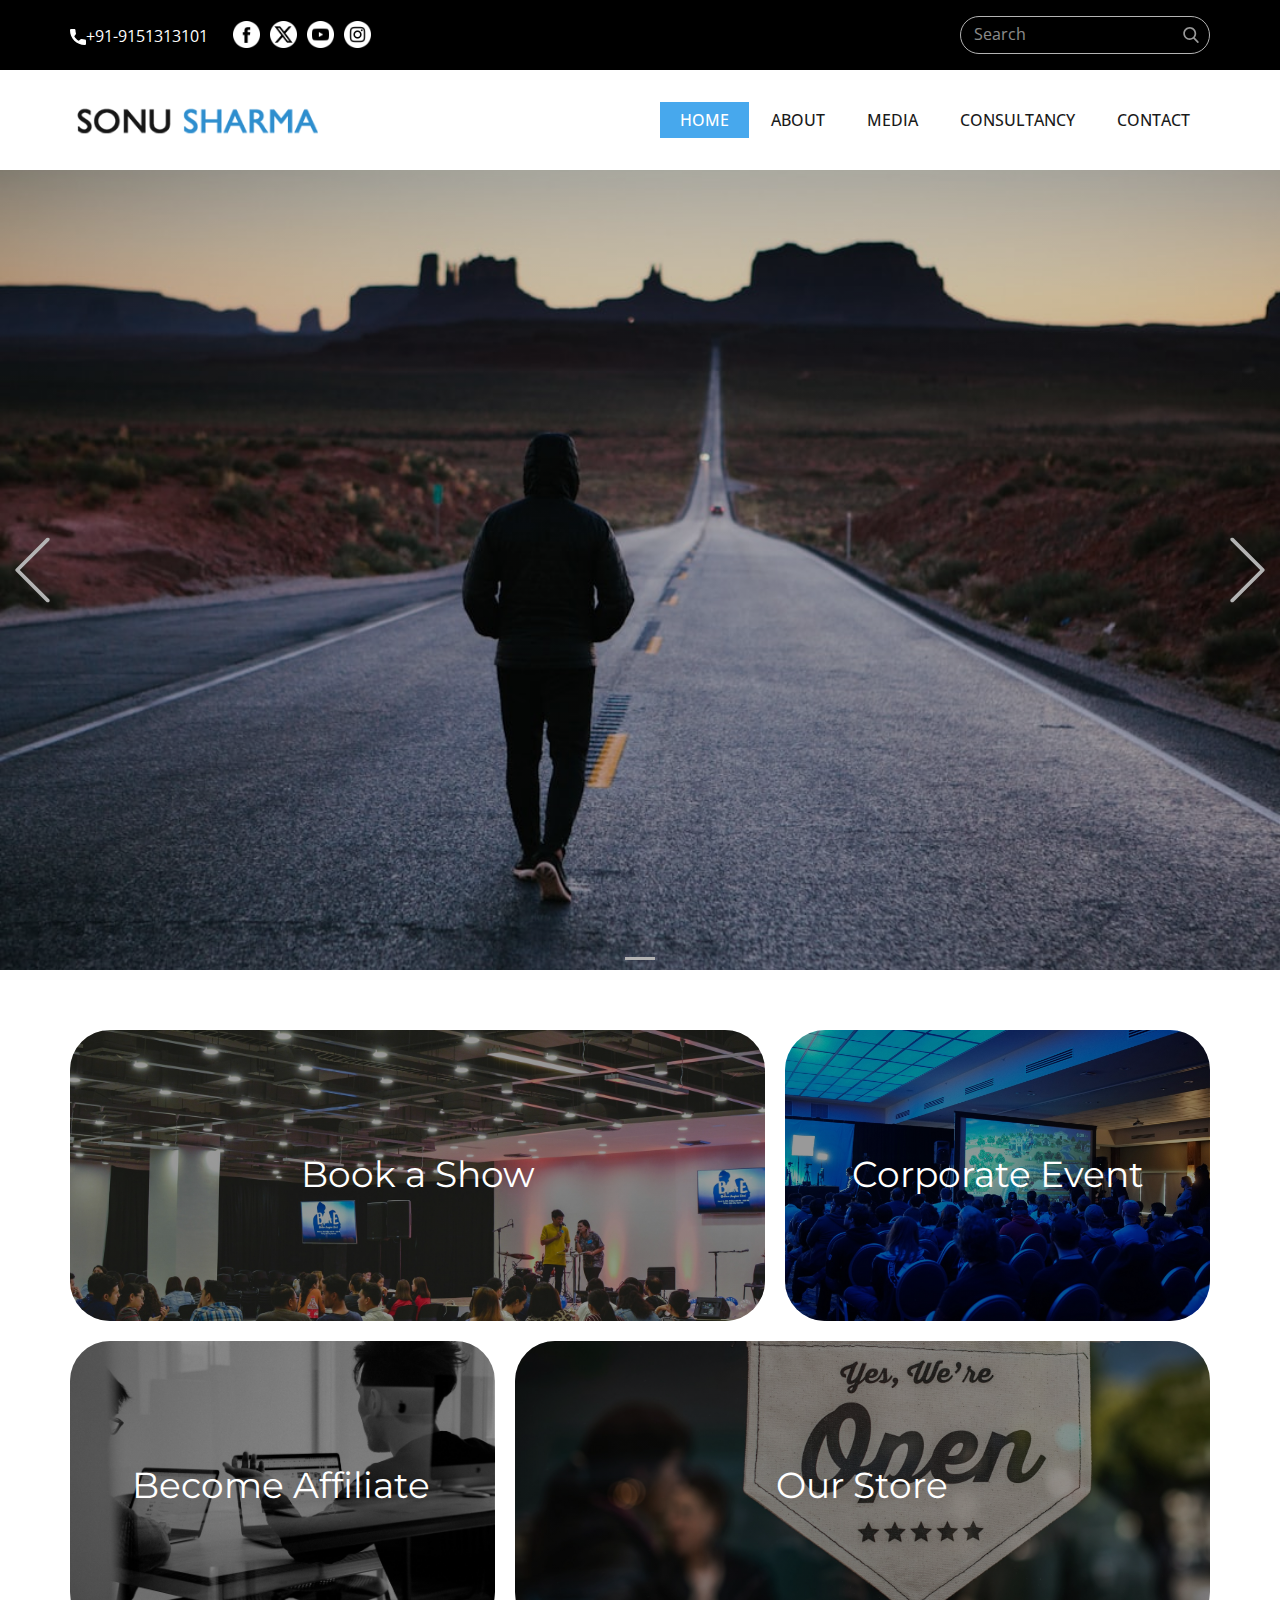
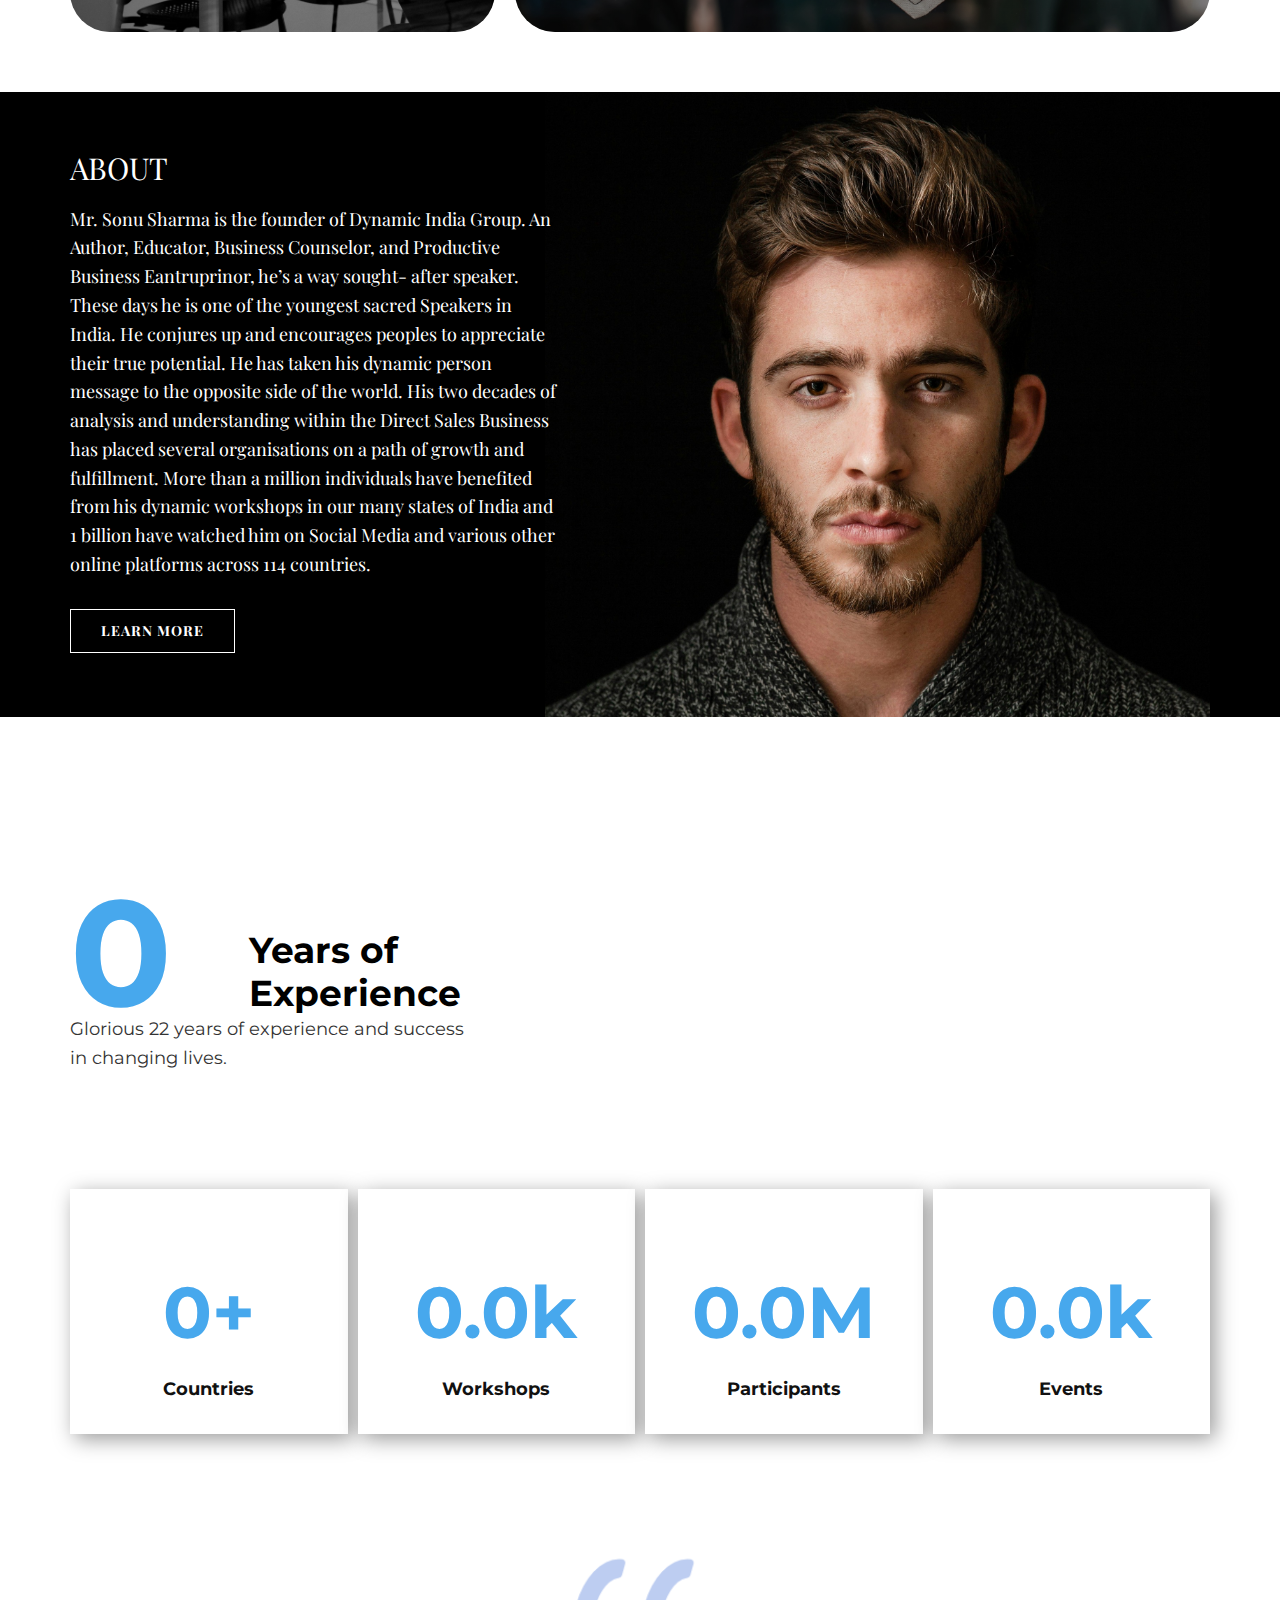
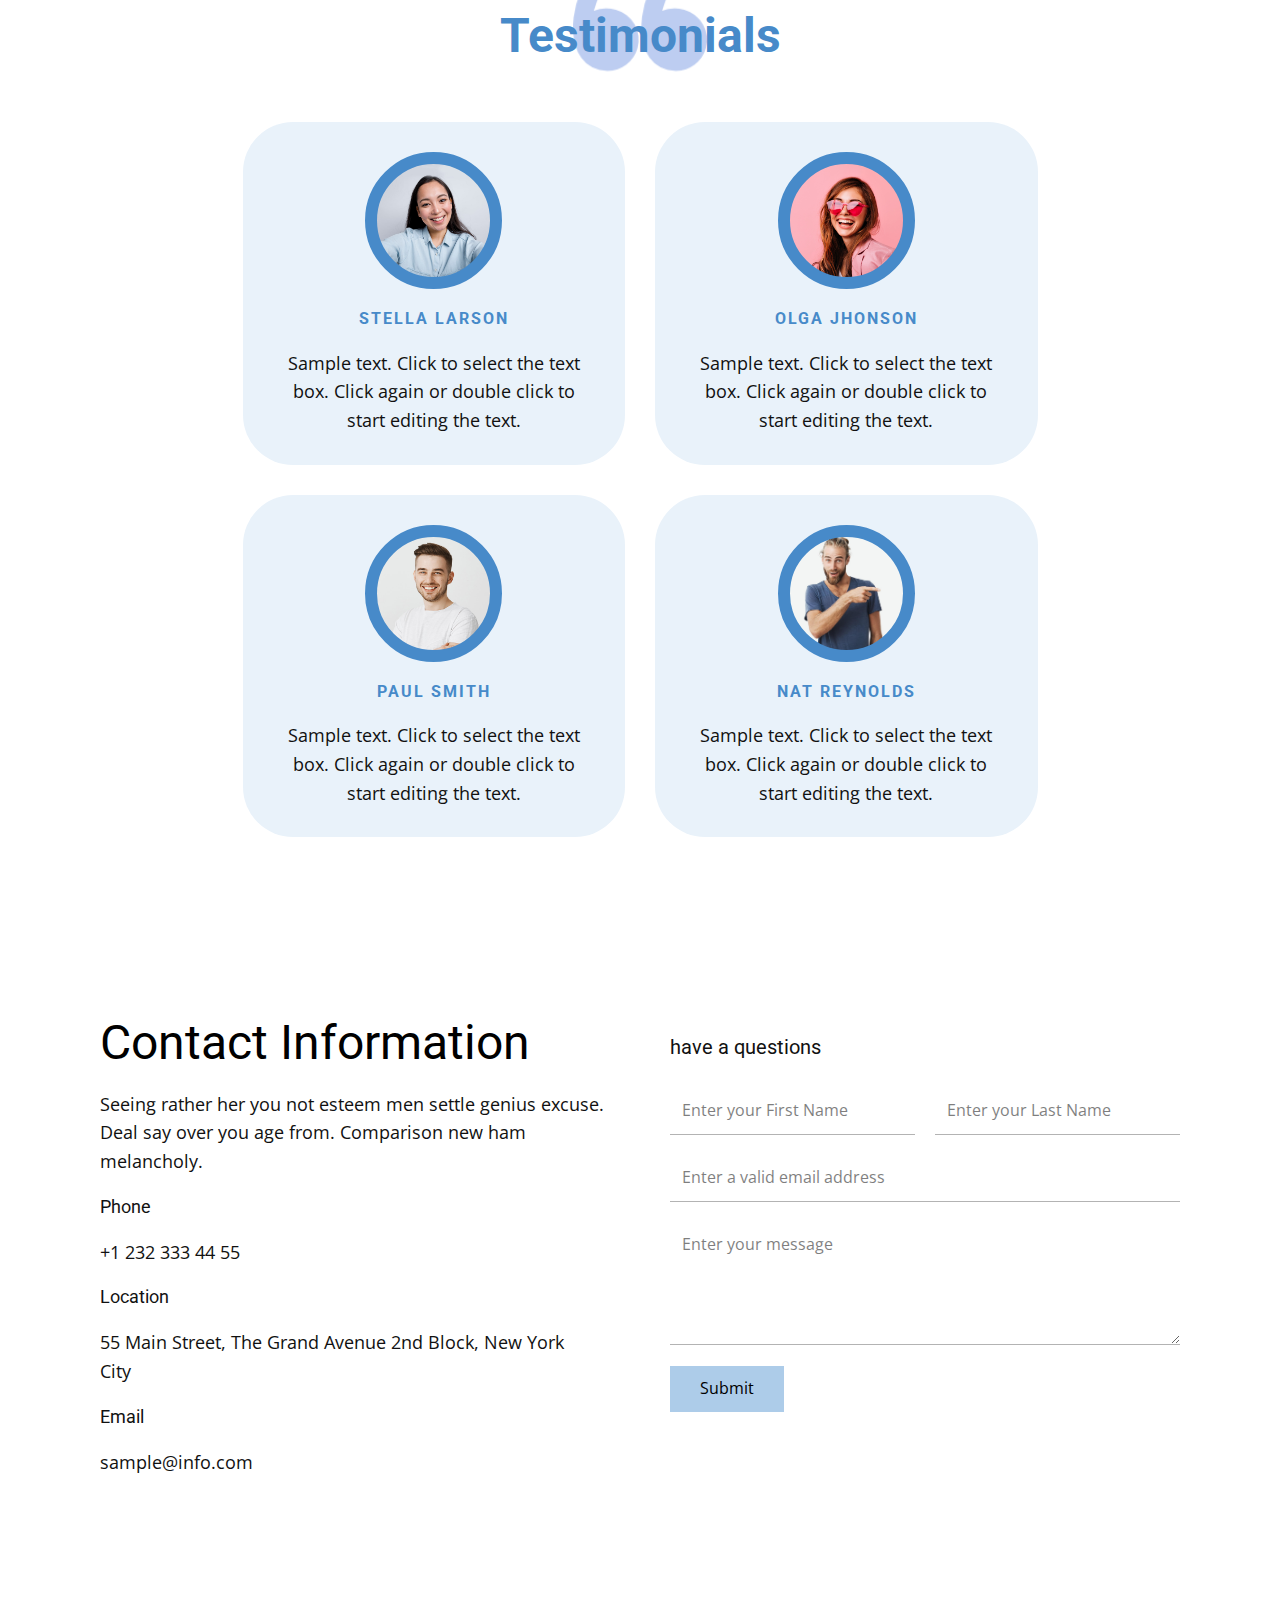
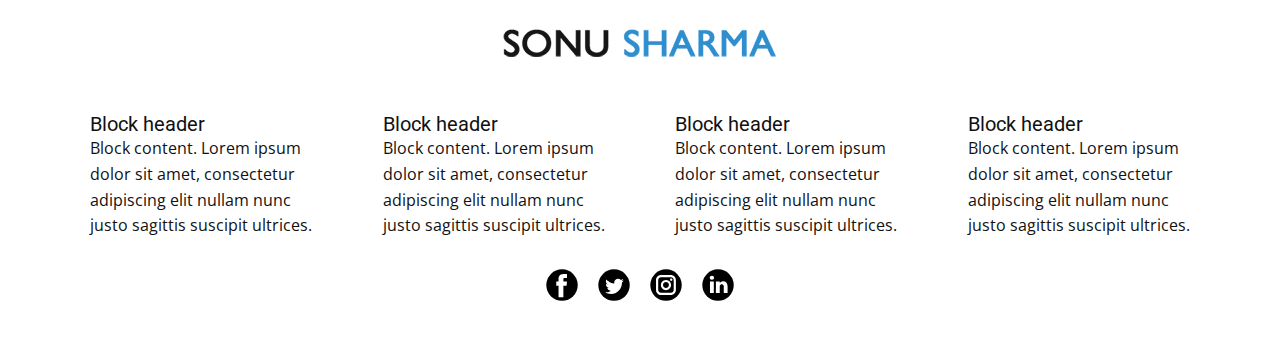
<file: index.html>
<!DOCTYPE html>
<html style="font-size: 16px;" lang="en"><head>
    <meta name="viewport" content="width=device-width, initial-scale=1.0">
    <meta charset="utf-8">
    <meta name="keywords" content="ABOUT">
    <meta name="description" content="">
    <title>Home</title>
    <link rel="stylesheet" href="nicepage.css" media="screen">
<link rel="stylesheet" href="Home.css" media="screen">
    <script class="u-script" type="text/javascript" src="jquery.js" defer=""></script>
    <script class="u-script" type="text/javascript" src="nicepage.js" defer=""></script>
    <meta name="generator" content="Nicepage 6.11.6, nicepage.com">
    <meta name="referrer" content="origin">
    <link id="u-theme-google-font" rel="stylesheet" href="https://fonts.googleapis.com/css?family=Roboto:100,100i,300,300i,400,400i,500,500i,700,700i,900,900i|Open+Sans:300,300i,400,400i,500,500i,600,600i,700,700i,800,800i">
    <link id="u-page-google-font" rel="stylesheet" href="https://fonts.googleapis.com/css?family=Montserrat:100,100i,200,200i,300,300i,400,400i,500,500i,600,600i,700,700i,800,800i,900,900i|Playfair+Display:400,400i,500,500i,600,600i,700,700i,800,800i,900,900i">
    
    
    
    
    
    
    
    
    <script type="application/ld+json">{
		"@context": "http://schema.org",
		"@type": "Organization",
		"name": "",
		"logo": "images/logo.png",
		"sameAs": [
				"https://facebook.com/name",
				"https://twitter.com/name",
				"https://www.instagram.com/name"
		]
}</script>
    <meta name="theme-color" content="#478ac9">
    <meta name="twitter:site" content="@">
    <meta name="twitter:card" content="summary_large_image">
    <meta name="twitter:title" content="Home">
    <meta name="twitter:description" content="">
    <meta property="og:title" content="Home">
    <meta property="og:type" content="website">
  <meta data-intl-tel-input-cdn-path="intlTelInput/"></head>
  <body data-home-page="Home.html" data-home-page-title="Home" data-path-to-root="./" data-include-products="false" class="u-body u-xl-mode" data-lang="en"><header class="u-align-left u-clearfix u-header u-section-row-container" id="sec-3cd4"><div class="u-section-rows">
        <div class="u-black u-section-row u-section-row-1" id="sec-46aa">
          <div class="u-clearfix u-sheet u-sheet-1">
            <div class="u-social-icons u-spacing-10 u-social-icons-1">
              <a class="u-social-url" title="facebook" target="_blank" href="https://facebook.com/name"><span class="u-file-icon u-icon u-social-facebook u-social-icon u-text-white u-icon-1"><img src="images/facebook_2168281-dcfcef71.png" alt=""></span>
              </a>
              <a class="u-social-url" title="twitter" target="_blank" href="https://twitter.com/name"><span class="u-file-icon u-icon u-social-icon u-social-twitter u-text-white u-icon-2"><img src="images/twitter-alt-circle_12107562-112a9552.png" alt=""></span>
              </a>
              <a class="u-social-url" target="_blank" data-type="YouTube" title="YouTube" href=""><span class="u-file-icon u-icon u-social-icon u-social-youtube u-text-white u-icon-3"><img src="images/5279120_play_video_youtube_youtublelogo_icon-11bba510.png" alt=""></span>
              </a>
              <a class="u-social-url" title="instagram" target="_blank" href="https://www.instagram.com/name"><span class="u-file-icon u-icon u-social-icon u-social-instagram u-text-white u-icon-4"><img src="images/instagram_1384015-ffe8182c.png" alt=""></span>
              </a>
            </div>
            <form action="#" method="get" class="u-border-1 u-border-grey-30 u-expanded-width-xs u-radius u-search u-search-right u-search-1">
              <button class="u-search-button" type="submit">
                <span class="u-search-icon u-spacing-10 u-text-grey-40">
                  <svg class="u-svg-link" preserveAspectRatio="xMidYMin slice" viewBox="0 0 56.966 56.966" style=""><use xmlns:xlink="http://www.w3.org/1999/xlink" xlink:href="#svg-9dab"></use></svg>
                  <svg xmlns="http://www.w3.org/2000/svg" xmlns:xlink="http://www.w3.org/1999/xlink" version="1.1" id="svg-9dab" x="0px" y="0px" viewBox="0 0 56.966 56.966" style="enable-background:new 0 0 56.966 56.966;" xml:space="preserve" class="u-svg-content"><path d="M55.146,51.887L41.588,37.786c3.486-4.144,5.396-9.358,5.396-14.786c0-12.682-10.318-23-23-23s-23,10.318-23,23  s10.318,23,23,23c4.761,0,9.298-1.436,13.177-4.162l13.661,14.208c0.571,0.593,1.339,0.92,2.162,0.92  c0.779,0,1.518-0.297,2.079-0.837C56.255,54.982,56.293,53.08,55.146,51.887z M23.984,6c9.374,0,17,7.626,17,17s-7.626,17-17,17  s-17-7.626-17-17S14.61,6,23.984,6z"></path><g></g><g></g><g></g><g></g><g></g><g></g><g></g><g></g><g></g><g></g><g></g><g></g><g></g><g></g><g></g></svg>
                </span>
              </button>
              <input class="u-search-input" type="search" name="search" value="" placeholder="Search">
            </form>
            <a href="tel:+91 9151313101" class="u-active-none u-btn u-btn-rectangle u-button-style u-hover-none u-none u-btn-1"><span class="u-icon"><svg class="u-svg-content" viewBox="0 0 405.333 405.333" x="0px" y="0px" style="width: 1em; height: 1em;"><path d="M373.333,266.88c-25.003,0-49.493-3.904-72.704-11.563c-11.328-3.904-24.192-0.896-31.637,6.699l-46.016,34.752    c-52.8-28.181-86.592-61.952-114.389-114.368l33.813-44.928c8.512-8.512,11.563-20.971,7.915-32.64    C142.592,81.472,138.667,56.96,138.667,32c0-17.643-14.357-32-32-32H32C14.357,0,0,14.357,0,32    c0,205.845,167.488,373.333,373.333,373.333c17.643,0,32-14.357,32-32V298.88C405.333,281.237,390.976,266.88,373.333,266.88z"></path></svg></span>+91-9151313101
            </a>
          </div>
          
          
          
          
          
        </div>
        <div class="u-section-row" id="sec-37e8">
          <div class="u-clearfix u-sheet u-sheet-2">
            <a href="#" class="u-image u-logo u-image-1" data-image-width="290" data-image-height="54">
              <img src="images/logo.png" class="u-logo-image u-logo-image-1" data-image-width="80">
            </a>
            <nav data-position="" class="u-menu u-menu-one-level u-offcanvas u-menu-1">
              <div class="menu-collapse" style="font-size: 1rem; letter-spacing: 0px; text-transform: uppercase; font-weight: 500;">
                <a class="u-button-style u-custom-active-border-color u-custom-active-color u-custom-border u-custom-border-color u-custom-borders u-custom-hover-border-color u-custom-hover-color u-custom-left-right-menu-spacing u-custom-padding-bottom u-custom-text-active-color u-custom-text-color u-custom-text-hover-color u-custom-top-bottom-menu-spacing u-nav-link" href="#" style="padding: 2px 0px; font-size: calc(1em + 4px);">
                  <svg class="u-svg-link" viewBox="0 0 24 24"><use xlink:href="#menu-hamburger"></use></svg>
                  <svg class="u-svg-content" version="1.1" id="menu-hamburger" viewBox="0 0 16 16" x="0px" y="0px" xmlns:xlink="http://www.w3.org/1999/xlink" xmlns="http://www.w3.org/2000/svg"><g><rect y="1" width="16" height="2"></rect><rect y="7" width="16" height="2"></rect><rect y="13" width="16" height="2"></rect>
</g></svg>
                </a>
              </div>
              <div class="u-custom-menu u-nav-container">
                <ul class="u-nav u-spacing-2 u-unstyled u-nav-1"><li class="u-nav-item"><a class="u-active-custom-color-1 u-border-active-palette-1-base u-border-hover-palette-1-light-1 u-border-no-left u-border-no-right u-border-no-top u-button-style u-hover-palette-1-light-1 u-nav-link u-text-active-white u-text-grey-90 u-text-hover-white" href="Home.html" style="padding: 10px 20px;">Home</a>
</li><li class="u-nav-item"><a class="u-active-custom-color-1 u-border-active-palette-1-base u-border-hover-palette-1-light-1 u-border-no-left u-border-no-right u-border-no-top u-button-style u-hover-palette-1-light-1 u-nav-link u-text-active-white u-text-grey-90 u-text-hover-white" href="About.html" style="padding: 10px 20px;">About</a>
</li><li class="u-nav-item"><a class="u-active-custom-color-1 u-border-active-palette-1-base u-border-hover-palette-1-light-1 u-border-no-left u-border-no-right u-border-no-top u-button-style u-hover-palette-1-light-1 u-nav-link u-text-active-white u-text-grey-90 u-text-hover-white" style="padding: 10px 20px;">Media</a>
</li><li class="u-nav-item"><a class="u-active-custom-color-1 u-border-active-palette-1-base u-border-hover-palette-1-light-1 u-border-no-left u-border-no-right u-border-no-top u-button-style u-hover-palette-1-light-1 u-nav-link u-text-active-white u-text-grey-90 u-text-hover-white" style="padding: 10px 20px;">Consultancy</a>
</li><li class="u-nav-item"><a class="u-active-custom-color-1 u-border-active-palette-1-base u-border-hover-palette-1-light-1 u-border-no-left u-border-no-right u-border-no-top u-button-style u-hover-palette-1-light-1 u-nav-link u-text-active-white u-text-grey-90 u-text-hover-white" href="Contact.html" style="padding: 10px 20px;">Contact</a>
</li></ul>
              </div>
              <div class="u-custom-menu u-nav-container-collapse">
                <div class="u-black u-container-style u-inner-container-layout u-opacity u-opacity-95 u-sidenav">
                  <div class="u-inner-container-layout u-sidenav-overflow">
                    <div class="u-menu-close"></div>
                    <ul class="u-align-center u-nav u-popupmenu-items u-unstyled u-nav-2"><li class="u-nav-item"><a class="u-button-style u-nav-link" href="Home.html">Home</a>
</li><li class="u-nav-item"><a class="u-button-style u-nav-link" href="About.html">About</a>
</li><li class="u-nav-item"><a class="u-button-style u-nav-link">Media</a>
</li><li class="u-nav-item"><a class="u-button-style u-nav-link">Consultancy</a>
</li><li class="u-nav-item"><a class="u-button-style u-nav-link" href="Contact.html">Contact</a>
</li></ul>
                  </div>
                </div>
                <div class="u-black u-menu-overlay u-opacity u-opacity-70"></div>
              </div>
            </nav>
          </div>
          
          
          
          
          
        </div>
      </div></header>
    <section class="u-carousel u-slide u-block-ad4b-1" id="carousel-0eaa" data-interval="5000" data-u-ride="carousel">
      <ol class="u-absolute-hcenter u-carousel-indicators u-block-ad4b-2">
        <li data-u-target="#carousel-0eaa" class="u-active u-grey-30" data-u-slide-to="0"></li>
      </ol>
      <div class="u-carousel-inner" role="listbox">
        <div class="u-active u-align-center u-carousel-item u-clearfix u-container-align-center u-image u-shading u-section-1-1" data-image-width="1280" data-image-height="853">
          <div class="u-clearfix u-sheet u-sheet-1"></div>
        </div>
      </div>
      <a class="u-absolute-vcenter u-carousel-control u-carousel-control-prev u-text-grey-30 u-block-ad4b-3" href="#carousel-0eaa" role="button" data-u-slide="prev">
        <span aria-hidden="true">
          <svg class="u-svg-link" viewBox="0 0 477.175 477.175"><path d="M145.188,238.575l215.5-215.5c5.3-5.3,5.3-13.8,0-19.1s-13.8-5.3-19.1,0l-225.1,225.1c-5.3,5.3-5.3,13.8,0,19.1l225.1,225
                    c2.6,2.6,6.1,4,9.5,4s6.9-1.3,9.5-4c5.3-5.3,5.3-13.8,0-19.1L145.188,238.575z"></path></svg>
        </span>
        <span class="sr-only">Previous</span>
      </a>
      <a class="u-absolute-vcenter u-carousel-control u-carousel-control-next u-text-grey-30 u-block-ad4b-4" href="#carousel-0eaa" role="button" data-u-slide="next">
        <span aria-hidden="true">
          <svg class="u-svg-link" viewBox="0 0 477.175 477.175"><path d="M360.731,229.075l-225.1-225.1c-5.3-5.3-13.8-5.3-19.1,0s-5.3,13.8,0,19.1l215.5,215.5l-215.5,215.5
                    c-5.3,5.3-5.3,13.8,0,19.1c2.6,2.6,6.1,4,9.5,4c3.4,0,6.9-1.3,9.5-4l225.1-225.1C365.931,242.875,365.931,234.275,360.731,229.075z"></path></svg>
        </span>
        <span class="sr-only">Next</span>
      </a>
    </section>
    <section class="u-clearfix u-container-align-center u-white u-section-2" id="carousel_dcd3">
      <div class="u-clearfix u-sheet u-valign-middle u-sheet-1">
        <div class="data-layout-selected u-clearfix u-expanded-width u-gutter-20 u-layout-wrap u-layout-wrap-1">
          <div class="u-layout">
            <div class="u-layout-col">
              <div class="u-size-30">
                <div class="u-layout-row">
                  <div class="u-container-style u-hover-feature u-image u-image-round u-layout-cell u-radius u-shading u-size-37 u-image-1" data-image-width="6000" data-image-height="4000">
                    <div class="u-container-layout u-valign-middle u-container-layout-1">
                      <h3 class="u-custom-font u-font-montserrat u-text u-text-default u-text-1">Book a Show</h3>
                    </div>
                  </div>
                  <div class="u-container-style u-hover-feature u-image u-image-round u-layout-cell u-radius u-shading u-size-23 u-image-2" data-image-width="6000" data-image-height="3376">
                    <div class="u-container-layout u-valign-middle u-container-layout-2">
                      <h3 class="u-custom-font u-font-montserrat u-text u-text-default u-text-2">Corporate Event</h3>
                    </div>
                  </div>
                </div>
              </div>
              <div class="u-size-30">
                <div class="u-layout-row">
                  <div class="u-container-style u-hover-feature u-image u-image-round u-layout-cell u-radius u-shading u-size-23 u-image-3" data-image-width="5418" data-image-height="3612">
                    <div class="u-container-layout u-valign-middle u-container-layout-3">
                      <h3 class="u-custom-font u-font-montserrat u-text u-text-default u-text-3">Become Affiliate</h3>
                    </div>
                  </div>
                  <div class="u-container-style u-hover-feature u-image u-image-round u-layout-cell u-radius u-shading u-size-37 u-image-4" data-image-width="1920" data-image-height="1280">
                    <div class="u-container-layout u-valign-middle u-container-layout-4">
                      <h3 class="u-custom-font u-font-montserrat u-text u-text-default u-text-4">Our Store</h3>
                    </div>
                  </div>
                </div>
              </div>
            </div>
          </div>
        </div>
      </div>
      
      
      
      
    </section>
    <section class="u-black u-clearfix u-section-3" id="sec-5560">
      <div class="u-clearfix u-sheet u-sheet-1">
        <img class="u-expanded-height u-image u-image-default u-image-1" src="images/albert-dera-ILip77SbmOE-unsplash1.jpg" alt="" data-image-width="3744" data-image-height="3486">
        <h2 class="u-custom-font u-font-playfair-display u-text u-text-default u-text-1">ABOUT</h2>
        <p class="u-custom-font u-font-playfair-display u-text u-text-2">Mr. Sonu Sharma is the founder of Dynamic India Group. An Author, Educator, Business Counselor, and Productive Business Eantruprinor, he’s a way sought- after speaker. These days he is one of the youngest sacred Speakers in India. He conjures up and encourages peoples to appreciate their true potential. He has taken his dynamic person message to the opposite side of the world. His two decades of analysis and understanding within the Direct Sales Business has placed several organisations on a path of growth and fulfillment. More than a million individuals have benefited from his dynamic workshops in our many states of India and 1 billion have watched him on Social Media and various other online platforms across 114 countries.</p>
        <a href="#" class="u-active-palette-3-base u-black u-border-1 u-border-white u-btn u-button-style u-custom-font u-font-playfair-display u-hover-palette-3-base u-btn-1">learn more </a>
      </div>
    </section>
    <section class="u-clearfix u-white u-section-4" id="sec-556d">
      <div class="u-clearfix u-sheet u-sheet-1">
        <div class="u-clearfix u-group-elements u-group-elements-1">
          <h3 class="u-custom-font u-font-montserrat u-text u-text-custom-color-1 u-text-1" data-animation-name="counter" data-animation-event="scroll" data-animation-duration="4000">22</h3>
          <h3 class="u-custom-font u-font-montserrat u-text u-text-black u-text-2">Years of Experience</h3>
          <p class="u-custom-font u-font-montserrat u-text u-text-grey-80 u-text-3">Glorious 22 years of experience and success in changing lives.</p>
        </div>
        <div class="custom-expanded u-align-left u-left-0 u-video u-video-1">
          <div class="embed-responsive embed-responsive-1">
            <iframe style="position: absolute;top: 0;left: 0;width: 100%;height: 100%;" class="embed-responsive-item" src="https://www.youtube.com/embed/L-hm3S1aSnI?mute=0&amp;showinfo=0&amp;controls=0&amp;start=0" frameborder="0" allowfullscreen=""></iframe>
          </div>
        </div>
        <div class="u-expanded-width u-list u-list-1">
          <div class="u-repeater u-repeater-1">
            <div class="u-align-center u-container-style u-list-item u-repeater-item u-shape-rectangle u-white u-list-item-1">
              <div class="u-container-layout u-similar-container u-valign-bottom u-container-layout-1">
                <h3 class="u-align-center u-custom-font u-font-montserrat u-text u-text-custom-color-1 u-text-default u-text-4" data-animation-name="counter" data-animation-event="scroll" data-animation-duration="3000">22+</h3>
                <p class="u-align-center u-custom-font u-font-montserrat u-text u-text-5">Countries</p>
              </div>
            </div>
            <div class="u-align-center u-container-style u-list-item u-repeater-item u-shape-rectangle u-white u-list-item-2">
              <div class="u-container-layout u-similar-container u-valign-bottom u-container-layout-2">
                <h3 class="u-align-center u-custom-font u-font-montserrat u-text u-text-custom-color-1 u-text-default u-text-6" data-animation-name="counter" data-animation-event="scroll" data-animation-duration="3000">1.6k</h3>
                <p class="u-align-center u-custom-font u-font-montserrat u-text u-text-default u-text-7">Workshops</p>
              </div>
            </div>
            <div class="u-align-center u-container-style u-list-item u-repeater-item u-shape-rectangle u-white u-list-item-3">
              <div class="u-container-layout u-similar-container u-valign-bottom u-container-layout-3">
                <h3 class="u-align-center u-custom-font u-font-montserrat u-text u-text-custom-color-1 u-text-default u-text-8" data-animation-name="counter" data-animation-event="scroll" data-animation-duration="3000">4.4M</h3>
                <p class="u-align-center u-custom-font u-font-montserrat u-text u-text-default u-text-9">Participants</p>
              </div>
            </div>
            <div class="u-align-center u-container-style u-list-item u-repeater-item u-shape-rectangle u-white u-list-item-4">
              <div class="u-container-layout u-similar-container u-valign-bottom u-container-layout-4">
                <h3 class="u-align-center u-custom-font u-font-montserrat u-text u-text-custom-color-1 u-text-default u-text-10" data-animation-name="counter" data-animation-event="scroll" data-animation-duration="3000">3.8k</h3>
                <p class="u-align-center u-custom-font u-font-montserrat u-text u-text-default u-text-11">Events</p>
              </div>
            </div>
          </div>
        </div>
      </div>
    </section>
    <section class="u-align-center u-clearfix u-section-5" id="carousel_a6bd">
      <div class="u-clearfix u-sheet u-valign-middle u-sheet-1"><span class="u-file-icon u-icon u-text-palette-1-light-2 u-icon-1"><img src="images/59149-7d6b698e.png" alt=""></span>
        <h2 class="u-text u-text-palette-1-base u-text-1">Testimonials</h2>
        <div class="u-list u-list-1">
          <div class="u-repeater u-repeater-1">
            <div class="u-align-center u-container-style u-list-item u-palette-1-light-3 u-radius-50 u-repeater-item u-shape-round u-list-item-1">
              <div class="u-container-layout u-similar-container u-valign-top u-container-layout-1">
                <div alt="" class="u-border-12 u-border-palette-1-base u-image u-image-circle u-image-1" data-image-width="1000" data-image-height="876"></div>
                <h6 class="u-text u-text-default u-text-palette-1-base u-text-2">stella larson</h6>
                <p class="u-text u-text-3">Sample text. Click to select the text box. Click again or double click to start editing the text.</p>
              </div>
            </div>
            <div class="u-align-center u-container-style u-list-item u-palette-1-light-3 u-radius-50 u-repeater-item u-shape-round u-list-item-2">
              <div class="u-container-layout u-similar-container u-valign-top u-container-layout-2">
                <div alt="" class="u-border-12 u-border-palette-1-base u-image u-image-circle u-image-2" data-image-width="800" data-image-height="800"></div>
                <h6 class="u-text u-text-default u-text-palette-1-base u-text-4">Olga jhonson</h6>
                <p class="u-text u-text-5">Sample text. Click to select the text box. Click again or double click to start editing the text.</p>
              </div>
            </div>
            <div class="u-align-center u-container-style u-list-item u-palette-1-light-3 u-radius-50 u-repeater-item u-shape-round u-list-item-3">
              <div class="u-container-layout u-similar-container u-valign-top u-container-layout-3">
                <div alt="" class="u-border-12 u-border-palette-1-base u-image u-image-circle u-image-3" data-image-width="626" data-image-height="417"></div>
                <h6 class="u-text u-text-default u-text-palette-1-base u-text-6"> Paul Smith</h6>
                <p class="u-text u-text-7">Sample text. Click to select the text box. Click again or double click to start editing the text.</p>
              </div>
            </div>
            <div class="u-align-center u-container-style u-list-item u-palette-1-light-3 u-radius-50 u-repeater-item u-shape-round u-list-item-4">
              <div class="u-container-layout u-similar-container u-valign-top u-container-layout-4">
                <div alt="" class="u-border-12 u-border-palette-1-base u-image u-image-circle u-image-4" data-image-width="995" data-image-height="1080"></div>
                <h6 class="u-text u-text-default u-text-palette-1-base u-text-8"> Nat Reynolds</h6>
                <p class="u-text u-text-9">Sample text. Click to select the text box. Click again or double click to start editing the text.</p>
              </div>
            </div>
          </div>
        </div>
      </div>
    </section>
    <section class="u-clearfix u-container-align-center u-image u-parallax u-shading u-section-6" id="carousel_82b2" data-image-width="2000" data-image-height="1333">
      <div class="u-clearfix u-sheet u-valign-middle u-sheet-1">
        <div class="data-layout-selected u-clearfix u-expanded-width u-layout-wrap u-layout-wrap-1">
          <div class="u-layout">
            <div class="u-layout-row">
              <div class="u-container-style u-layout-cell u-size-30 u-layout-cell-1">
                <div class="u-container-layout u-valign-bottom u-container-layout-1">
                  <h2 class="u-text u-text-black u-text-default u-text-1">Contact Information<br>
                  </h2>
                  <p class="u-text u-text-body-color u-text-default u-text-2"> Seeing rather her you not esteem men settle genius excuse. Deal say over you age from. Comparison new ham melancholy.</p>
                  <h6 class="u-text u-text-body-color u-text-default u-text-3">Phone</h6>
                  <p class="u-text u-text-body-color u-text-default u-text-4">+1 232 333 44 55<br>
                  </p>
                  <h6 class="u-text u-text-body-color u-text-default u-text-5">Location</h6>
                  <p class="u-text u-text-body-color u-text-default u-text-6"> 55 Main Street, The Grand Avenue 2nd Block, New York City </p>
                  <h6 class="u-text u-text-body-color u-text-default u-text-7">Email</h6>
                  <p class="u-text u-text-body-color u-text-default u-text-8">sample@info.com</p>
                </div>
              </div>
              <div class="u-container-style u-layout-cell u-radius u-shape-round u-size-30 u-white u-layout-cell-2">
                <div class="u-container-layout u-valign-middle-lg u-valign-middle-md u-valign-middle-xl u-container-layout-2">
                  <h5 class="u-text u-text-default u-text-9">have a questions<br>
                  </h5>
                  <div class="u-expanded-width-sm u-expanded-width-xs u-form u-form-1">
                    <form action="https://forms.nicepagesrv.com/v2/form/process" class="u-clearfix u-form-spacing-20 u-form-vertical u-inner-form" source="email" name="form" style="padding: 0px;">
                      <div class="u-form-group u-form-name u-form-partition-factor-2 u-label-none u-form-group-1">
                        <label for="name-5251" class="u-label">First Name</label>
                        <input type="text" placeholder="Enter your First Name" id="name-5251" name="name-1" class="u-border-no-left u-border-no-right u-border-no-top u-input u-input-rectangle" required="">
                      </div>
                      <div class="u-form-group u-form-name u-form-partition-factor-2 u-label-none u-form-group-2">
                        <label for="name-5251" class="u-label">Last Name</label>
                        <input type="text" placeholder="Enter your Last Name" id="name-5251" name="name-2" class="u-border-no-left u-border-no-right u-border-no-top u-input u-input-rectangle" required="">
                      </div>
                      <div class="u-form-email u-form-group u-label-none">
                        <label for="email-8a4b" class="u-label">Email</label>
                        <input type="email" placeholder="Enter a valid email address" id="email-8a4b" name="email" class="u-border-no-left u-border-no-right u-border-no-top u-input u-input-rectangle" required="">
                      </div>
                      <div class="u-form-group u-form-message u-label-none">
                        <label for="message-8a4b" class="u-label">Message</label>
                        <textarea placeholder="Enter your message" rows="4" cols="50" id="message-8a4b" name="message" class="u-border-no-left u-border-no-right u-border-no-top u-input u-input-rectangle" required=""></textarea>
                      </div>
                      <div class="u-align-left u-form-group u-form-submit u-label-none">
                        <a href="#" class="u-btn u-btn-submit u-button-style">Submit</a>
                        <input type="submit" value="submit" class="u-form-control-hidden">
                      </div>
                      <div class="u-form-send-message u-form-send-success"> Thank you! Your message has been sent. </div>
                      <div class="u-form-send-error u-form-send-message"> Unable to send your message. Please fix errors then try again. </div>
                      <input type="hidden" value="" name="recaptchaResponse">
                      <input type="hidden" name="formServices" value="f59ea5e0-ac3f-3bfe-4a76-d370901374d5">
                    </form>
                  </div>
                </div>
              </div>
            </div>
          </div>
        </div>
      </div>
    </section>
    
    
    
    <footer class="u-align-center-sm u-align-center-xs u-clearfix u-footer" id="sec-f5d2"><div class="u-clearfix u-sheet u-valign-middle-sm u-valign-middle-xl u-valign-middle-xs u-sheet-1">
        <a href="#" class="u-image u-logo u-image-1" data-image-width="290" data-image-height="54">
          <img src="images/logo.png" class="u-logo-image u-logo-image-1">
        </a>
        <div class="u-clearfix u-expanded-width u-gutter-30 u-layout-wrap u-layout-wrap-1">
          <div class="u-gutter-0 u-layout">
            <div class="u-layout-row">
              <div class="u-align-center-sm u-align-center-xs u-align-left-lg u-align-left-md u-align-left-xl u-container-style u-layout-cell u-left-cell u-size-15 u-size-30-md u-layout-cell-1">
                <div class="u-container-layout u-valign-top u-container-layout-1"><!--position-->
                  <div data-position="" class="u-position"><!--block-->
                    <div class="u-block">
                      <div class="u-block-container u-clearfix"><!--block_header-->
                        <h5 class="u-block-header u-text"><!--block_header_content--> Block header <!--/block_header_content--></h5><!--/block_header--><!--block_content-->
                        <div class="u-block-content u-text"><!--block_content_content--> Block content. Lorem ipsum dolor sit amet, consectetur adipiscing elit nullam nunc justo sagittis suscipit ultrices. <!--/block_content_content--></div><!--/block_content-->
                      </div>
                    </div><!--/block-->
                  </div><!--/position-->
                </div>
              </div>
              <div class="u-align-center-sm u-align-center-xs u-align-left-lg u-align-left-md u-align-left-xl u-container-style u-layout-cell u-size-15 u-size-30-md u-layout-cell-2">
                <div class="u-container-layout u-valign-top u-container-layout-2"><!--position-->
                  <div data-position="" class="u-position"><!--block-->
                    <div class="u-block">
                      <div class="u-block-container u-clearfix"><!--block_header-->
                        <h5 class="u-block-header u-text"><!--block_header_content--> Block header <!--/block_header_content--></h5><!--/block_header--><!--block_content-->
                        <div class="u-block-content u-text"><!--block_content_content--> Block content. Lorem ipsum dolor sit amet, consectetur adipiscing elit nullam nunc justo sagittis suscipit ultrices. <!--/block_content_content--></div><!--/block_content-->
                      </div>
                    </div><!--/block-->
                  </div><!--/position-->
                </div>
              </div>
              <div class="u-align-center-sm u-align-center-xs u-align-left-lg u-align-left-md u-align-left-xl u-container-style u-layout-cell u-size-15 u-size-30-md u-layout-cell-3">
                <div class="u-container-layout u-valign-top u-container-layout-3"><!--position-->
                  <div data-position="" class="u-position"><!--block-->
                    <div class="u-block">
                      <div class="u-block-container u-clearfix"><!--block_header-->
                        <h5 class="u-block-header u-text"><!--block_header_content--> Block header <!--/block_header_content--></h5><!--/block_header--><!--block_content-->
                        <div class="u-block-content u-text"><!--block_content_content--> Block content. Lorem ipsum dolor sit amet, consectetur adipiscing elit nullam nunc justo sagittis suscipit ultrices. <!--/block_content_content--></div><!--/block_content-->
                      </div>
                    </div><!--/block-->
                  </div><!--/position-->
                </div>
              </div>
              <div class="u-align-center-sm u-align-center-xs u-align-left-lg u-align-left-md u-align-left-xl u-container-style u-layout-cell u-right-cell u-size-15 u-size-30-md u-layout-cell-4">
                <div class="u-container-layout u-valign-top u-container-layout-4"><!--position-->
                  <div data-position="" class="u-position"><!--block-->
                    <div class="u-block">
                      <div class="u-block-container u-clearfix"><!--block_header-->
                        <h5 class="u-block-header u-text"><!--block_header_content--> Block header <!--/block_header_content--></h5><!--/block_header--><!--block_content-->
                        <div class="u-block-content u-text"><!--block_content_content--> Block content. Lorem ipsum dolor sit amet, consectetur adipiscing elit nullam nunc justo sagittis suscipit ultrices. <!--/block_content_content--></div><!--/block_content-->
                      </div>
                    </div><!--/block-->
                  </div><!--/position-->
                </div>
              </div>
            </div>
          </div>
        </div>
        <div class="u-social-icons u-spacing-20 u-social-icons-1">
          <a class="u-social-url" title="facebook" target="_blank" href=""><span class="u-icon u-social-facebook u-social-icon u-text-black"><svg class="u-svg-link" preserveAspectRatio="xMidYMin slice" viewBox="0 0 112 112" style=""><use xlink:href="#svg-cf80"></use></svg><svg class="u-svg-content" viewBox="0 0 112 112" x="0" y="0" id="svg-cf80"><circle fill="currentColor" cx="56.1" cy="56.1" r="55"></circle><path fill="#FFFFFF" d="M73.5,31.6h-9.1c-1.4,0-3.6,0.8-3.6,3.9v8.5h12.6L72,58.3H60.8v40.8H43.9V58.3h-8V43.9h8v-9.2
      c0-6.7,3.1-17,17-17h12.5v13.9H73.5z"></path></svg></span>
          </a>
          <a class="u-social-url" title="twitter" target="_blank" href=""><span class="u-icon u-social-icon u-social-twitter u-text-black"><svg class="u-svg-link" preserveAspectRatio="xMidYMin slice" viewBox="0 0 112 112" style=""><use xlink:href="#svg-752a"></use></svg><svg class="u-svg-content" viewBox="0 0 112 112" x="0" y="0" id="svg-752a"><circle fill="currentColor" class="st0" cx="56.1" cy="56.1" r="55"></circle><path fill="#FFFFFF" d="M83.8,47.3c0,0.6,0,1.2,0,1.7c0,17.7-13.5,38.2-38.2,38.2C38,87.2,31,85,25,81.2c1,0.1,2.1,0.2,3.2,0.2
      c6.3,0,12.1-2.1,16.7-5.7c-5.9-0.1-10.8-4-12.5-9.3c0.8,0.2,1.7,0.2,2.5,0.2c1.2,0,2.4-0.2,3.5-0.5c-6.1-1.2-10.8-6.7-10.8-13.1
      c0-0.1,0-0.1,0-0.2c1.8,1,3.9,1.6,6.1,1.7c-3.6-2.4-6-6.5-6-11.2c0-2.5,0.7-4.8,1.8-6.7c6.6,8.1,16.5,13.5,27.6,14
      c-0.2-1-0.3-2-0.3-3.1c0-7.4,6-13.4,13.4-13.4c3.9,0,7.3,1.6,9.8,4.2c3.1-0.6,5.9-1.7,8.5-3.3c-1,3.1-3.1,5.8-5.9,7.4
      c2.7-0.3,5.3-1,7.7-2.1C88.7,43,86.4,45.4,83.8,47.3z"></path></svg></span>
          </a>
          <a class="u-social-url" title="instagram" target="_blank" href=""><span class="u-icon u-social-icon u-social-instagram u-text-black"><svg class="u-svg-link" preserveAspectRatio="xMidYMin slice" viewBox="0 0 112 112" style=""><use xlink:href="#svg-c8b1"></use></svg><svg class="u-svg-content" viewBox="0 0 112 112" x="0" y="0" id="svg-c8b1"><circle fill="currentColor" cx="56.1" cy="56.1" r="55"></circle><path fill="#FFFFFF" d="M55.9,38.2c-9.9,0-17.9,8-17.9,17.9C38,66,46,74,55.9,74c9.9,0,17.9-8,17.9-17.9C73.8,46.2,65.8,38.2,55.9,38.2
      z M55.9,66.4c-5.7,0-10.3-4.6-10.3-10.3c-0.1-5.7,4.6-10.3,10.3-10.3c5.7,0,10.3,4.6,10.3,10.3C66.2,61.8,61.6,66.4,55.9,66.4z"></path><path fill="#FFFFFF" d="M74.3,33.5c-2.3,0-4.2,1.9-4.2,4.2s1.9,4.2,4.2,4.2s4.2-1.9,4.2-4.2S76.6,33.5,74.3,33.5z"></path><path fill="#FFFFFF" d="M73.1,21.3H38.6c-9.7,0-17.5,7.9-17.5,17.5v34.5c0,9.7,7.9,17.6,17.5,17.6h34.5c9.7,0,17.5-7.9,17.5-17.5V38.8
      C90.6,29.1,82.7,21.3,73.1,21.3z M83,73.3c0,5.5-4.5,9.9-9.9,9.9H38.6c-5.5,0-9.9-4.5-9.9-9.9V38.8c0-5.5,4.5-9.9,9.9-9.9h34.5
      c5.5,0,9.9,4.5,9.9,9.9V73.3z"></path></svg></span>
          </a>
          <a class="u-social-url" title="linkedin" target="_blank" href=""><span class="u-icon u-social-icon u-social-linkedin u-text-black"><svg class="u-svg-link" preserveAspectRatio="xMidYMin slice" viewBox="0 0 112 112" style=""><use xlink:href="#svg-2521"></use></svg><svg class="u-svg-content" viewBox="0 0 112 112" x="0" y="0" id="svg-2521"><circle fill="currentColor" cx="56.1" cy="56.1" r="55"></circle><path fill="#FFFFFF" d="M41.3,83.7H27.9V43.4h13.4V83.7z M34.6,37.9L34.6,37.9c-4.6,0-7.5-3.1-7.5-7c0-4,3-7,7.6-7s7.4,3,7.5,7
      C42.2,34.8,39.2,37.9,34.6,37.9z M89.6,83.7H76.2V62.2c0-5.4-1.9-9.1-6.8-9.1c-3.7,0-5.9,2.5-6.9,4.9c-0.4,0.9-0.4,2.1-0.4,3.3v22.5
      H48.7c0,0,0.2-36.5,0-40.3h13.4v5.7c1.8-2.7,5-6.7,12.1-6.7c8.8,0,15.4,5.8,15.4,18.1V83.7z"></path></svg></span>
          </a>
        </div>
      </div></footer>
    <!-- <section class="u-backlink u-clearfix u-grey-80">
      <p class="u-text">
        <span>This site was created with the </span>
        <a class="u-link" href="https://nicepage.com/" target="_blank" rel="nofollow">
          <span>Nicepage</span>
        </a>
      </p>
    </section> -->
  
</body></html>
</file>
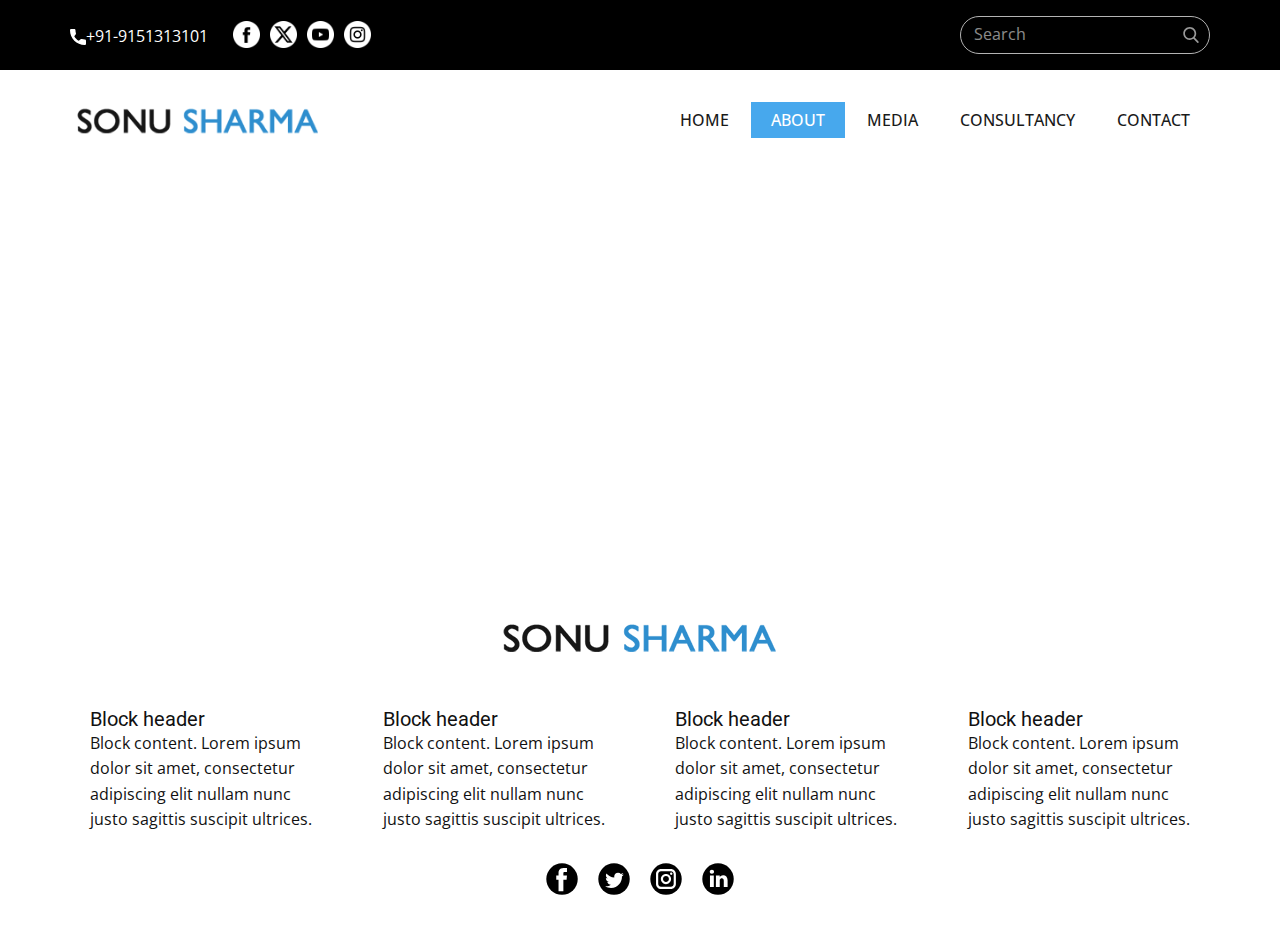
<file: About.html>
<!DOCTYPE html>
<html style="font-size: 16px;" lang="en"><head>
    <meta name="viewport" content="width=device-width, initial-scale=1.0">
    <meta charset="utf-8">
    <meta name="keywords" content="">
    <meta name="description" content="">
    <title>About</title>
    <link rel="stylesheet" href="nicepage.css" media="screen">
<link rel="stylesheet" href="About.css" media="screen">
    <script class="u-script" type="text/javascript" src="jquery.js" defer=""></script>
    <script class="u-script" type="text/javascript" src="nicepage.js" defer=""></script>
    <meta name="generator" content="Nicepage 6.11.6, nicepage.com">
    <link id="u-theme-google-font" rel="stylesheet" href="https://fonts.googleapis.com/css?family=Roboto:100,100i,300,300i,400,400i,500,500i,700,700i,900,900i|Open+Sans:300,300i,400,400i,500,500i,600,600i,700,700i,800,800i">
    
    
    
    <script type="application/ld+json">{
		"@context": "http://schema.org",
		"@type": "Organization",
		"name": "",
		"logo": "images/logo.png",
		"sameAs": [
				"https://facebook.com/name",
				"https://twitter.com/name",
				"https://www.instagram.com/name"
		]
}</script>
    <meta name="theme-color" content="#478ac9">
    <meta name="twitter:site" content="@">
    <meta name="twitter:card" content="summary_large_image">
    <meta name="twitter:title" content="About">
    <meta name="twitter:description" content="">
    <meta property="og:title" content="About">
    <meta property="og:type" content="website">
  <meta data-intl-tel-input-cdn-path="intlTelInput/"></head>
  <body data-path-to-root="./" data-include-products="false" class="u-body u-xl-mode" data-lang="en"><header class="u-align-left u-clearfix u-header u-section-row-container" id="sec-3cd4"><div class="u-section-rows">
        <div class="u-black u-section-row u-section-row-1" id="sec-46aa">
          <div class="u-clearfix u-sheet u-sheet-1">
            <div class="u-social-icons u-spacing-10 u-social-icons-1">
              <a class="u-social-url" title="facebook" target="_blank" href="https://facebook.com/name"><span class="u-file-icon u-icon u-social-facebook u-social-icon u-text-white u-icon-1"><img src="images/facebook_2168281-dcfcef71.png" alt=""></span>
              </a>
              <a class="u-social-url" title="twitter" target="_blank" href="https://twitter.com/name"><span class="u-file-icon u-icon u-social-icon u-social-twitter u-text-white u-icon-2"><img src="images/twitter-alt-circle_12107562-112a9552.png" alt=""></span>
              </a>
              <a class="u-social-url" target="_blank" data-type="YouTube" title="YouTube" href=""><span class="u-file-icon u-icon u-social-icon u-social-youtube u-text-white u-icon-3"><img src="images/5279120_play_video_youtube_youtublelogo_icon-11bba510.png" alt=""></span>
              </a>
              <a class="u-social-url" title="instagram" target="_blank" href="https://www.instagram.com/name"><span class="u-file-icon u-icon u-social-icon u-social-instagram u-text-white u-icon-4"><img src="images/instagram_1384015-ffe8182c.png" alt=""></span>
              </a>
            </div>
            <form action="#" method="get" class="u-border-1 u-border-grey-30 u-expanded-width-xs u-radius u-search u-search-right u-search-1">
              <button class="u-search-button" type="submit">
                <span class="u-search-icon u-spacing-10 u-text-grey-40">
                  <svg class="u-svg-link" preserveAspectRatio="xMidYMin slice" viewBox="0 0 56.966 56.966" style=""><use xmlns:xlink="http://www.w3.org/1999/xlink" xlink:href="#svg-9dab"></use></svg>
                  <svg xmlns="http://www.w3.org/2000/svg" xmlns:xlink="http://www.w3.org/1999/xlink" version="1.1" id="svg-9dab" x="0px" y="0px" viewBox="0 0 56.966 56.966" style="enable-background:new 0 0 56.966 56.966;" xml:space="preserve" class="u-svg-content"><path d="M55.146,51.887L41.588,37.786c3.486-4.144,5.396-9.358,5.396-14.786c0-12.682-10.318-23-23-23s-23,10.318-23,23  s10.318,23,23,23c4.761,0,9.298-1.436,13.177-4.162l13.661,14.208c0.571,0.593,1.339,0.92,2.162,0.92  c0.779,0,1.518-0.297,2.079-0.837C56.255,54.982,56.293,53.08,55.146,51.887z M23.984,6c9.374,0,17,7.626,17,17s-7.626,17-17,17  s-17-7.626-17-17S14.61,6,23.984,6z"></path><g></g><g></g><g></g><g></g><g></g><g></g><g></g><g></g><g></g><g></g><g></g><g></g><g></g><g></g><g></g></svg>
                </span>
              </button>
              <input class="u-search-input" type="search" name="search" value="" placeholder="Search">
            </form>
            <a href="tel:+91 9151313101" class="u-active-none u-btn u-btn-rectangle u-button-style u-hover-none u-none u-btn-1"><span class="u-icon"><svg class="u-svg-content" viewBox="0 0 405.333 405.333" x="0px" y="0px" style="width: 1em; height: 1em;"><path d="M373.333,266.88c-25.003,0-49.493-3.904-72.704-11.563c-11.328-3.904-24.192-0.896-31.637,6.699l-46.016,34.752    c-52.8-28.181-86.592-61.952-114.389-114.368l33.813-44.928c8.512-8.512,11.563-20.971,7.915-32.64    C142.592,81.472,138.667,56.96,138.667,32c0-17.643-14.357-32-32-32H32C14.357,0,0,14.357,0,32    c0,205.845,167.488,373.333,373.333,373.333c17.643,0,32-14.357,32-32V298.88C405.333,281.237,390.976,266.88,373.333,266.88z"></path></svg></span>+91-9151313101
            </a>
          </div>
          
          
          
          
          
        </div>
        <div class="u-section-row" id="sec-37e8">
          <div class="u-clearfix u-sheet u-sheet-2">
            <a href="#" class="u-image u-logo u-image-1" data-image-width="290" data-image-height="54">
              <img src="images/logo.png" class="u-logo-image u-logo-image-1" data-image-width="80">
            </a>
            <nav data-position="" class="u-menu u-menu-one-level u-offcanvas u-menu-1">
              <div class="menu-collapse" style="font-size: 1rem; letter-spacing: 0px; text-transform: uppercase; font-weight: 500;">
                <a class="u-button-style u-custom-active-border-color u-custom-active-color u-custom-border u-custom-border-color u-custom-borders u-custom-hover-border-color u-custom-hover-color u-custom-left-right-menu-spacing u-custom-padding-bottom u-custom-text-active-color u-custom-text-color u-custom-text-hover-color u-custom-top-bottom-menu-spacing u-nav-link" href="#" style="padding: 2px 0px; font-size: calc(1em + 4px);">
                  <svg class="u-svg-link" viewBox="0 0 24 24"><use xlink:href="#menu-hamburger"></use></svg>
                  <svg class="u-svg-content" version="1.1" id="menu-hamburger" viewBox="0 0 16 16" x="0px" y="0px" xmlns:xlink="http://www.w3.org/1999/xlink" xmlns="http://www.w3.org/2000/svg"><g><rect y="1" width="16" height="2"></rect><rect y="7" width="16" height="2"></rect><rect y="13" width="16" height="2"></rect>
</g></svg>
                </a>
              </div>
              <div class="u-custom-menu u-nav-container">
                <ul class="u-nav u-spacing-2 u-unstyled u-nav-1"><li class="u-nav-item"><a class="u-active-custom-color-1 u-border-active-palette-1-base u-border-hover-palette-1-light-1 u-border-no-left u-border-no-right u-border-no-top u-button-style u-hover-palette-1-light-1 u-nav-link u-text-active-white u-text-grey-90 u-text-hover-white" href="Home.html" style="padding: 10px 20px;">Home</a>
</li><li class="u-nav-item"><a class="u-active-custom-color-1 u-border-active-palette-1-base u-border-hover-palette-1-light-1 u-border-no-left u-border-no-right u-border-no-top u-button-style u-hover-palette-1-light-1 u-nav-link u-text-active-white u-text-grey-90 u-text-hover-white" href="About.html" style="padding: 10px 20px;">About</a>
</li><li class="u-nav-item"><a class="u-active-custom-color-1 u-border-active-palette-1-base u-border-hover-palette-1-light-1 u-border-no-left u-border-no-right u-border-no-top u-button-style u-hover-palette-1-light-1 u-nav-link u-text-active-white u-text-grey-90 u-text-hover-white" style="padding: 10px 20px;">Media</a>
</li><li class="u-nav-item"><a class="u-active-custom-color-1 u-border-active-palette-1-base u-border-hover-palette-1-light-1 u-border-no-left u-border-no-right u-border-no-top u-button-style u-hover-palette-1-light-1 u-nav-link u-text-active-white u-text-grey-90 u-text-hover-white" style="padding: 10px 20px;">Consultancy</a>
</li><li class="u-nav-item"><a class="u-active-custom-color-1 u-border-active-palette-1-base u-border-hover-palette-1-light-1 u-border-no-left u-border-no-right u-border-no-top u-button-style u-hover-palette-1-light-1 u-nav-link u-text-active-white u-text-grey-90 u-text-hover-white" href="Contact.html" style="padding: 10px 20px;">Contact</a>
</li></ul>
              </div>
              <div class="u-custom-menu u-nav-container-collapse">
                <div class="u-black u-container-style u-inner-container-layout u-opacity u-opacity-95 u-sidenav">
                  <div class="u-inner-container-layout u-sidenav-overflow">
                    <div class="u-menu-close"></div>
                    <ul class="u-align-center u-nav u-popupmenu-items u-unstyled u-nav-2"><li class="u-nav-item"><a class="u-button-style u-nav-link" href="Home.html">Home</a>
</li><li class="u-nav-item"><a class="u-button-style u-nav-link" href="About.html">About</a>
</li><li class="u-nav-item"><a class="u-button-style u-nav-link">Media</a>
</li><li class="u-nav-item"><a class="u-button-style u-nav-link">Consultancy</a>
</li><li class="u-nav-item"><a class="u-button-style u-nav-link" href="Contact.html">Contact</a>
</li></ul>
                  </div>
                </div>
                <div class="u-black u-menu-overlay u-opacity u-opacity-70"></div>
              </div>
            </nav>
          </div>
          
          
          
          
          
        </div>
      </div></header>
    <section class="u-clearfix u-section-1" id="sec-16b2">
      <div class="u-clearfix u-sheet u-sheet-1"></div>
    </section>
    
    
    
    <footer class="u-align-center-sm u-align-center-xs u-clearfix u-footer" id="sec-f5d2"><div class="u-clearfix u-sheet u-valign-middle-sm u-valign-middle-xl u-valign-middle-xs u-sheet-1">
        <a href="#" class="u-image u-logo u-image-1" data-image-width="290" data-image-height="54">
          <img src="images/logo.png" class="u-logo-image u-logo-image-1">
        </a>
        <div class="u-clearfix u-expanded-width u-gutter-30 u-layout-wrap u-layout-wrap-1">
          <div class="u-gutter-0 u-layout">
            <div class="u-layout-row">
              <div class="u-align-center-sm u-align-center-xs u-align-left-lg u-align-left-md u-align-left-xl u-container-style u-layout-cell u-left-cell u-size-15 u-size-30-md u-layout-cell-1">
                <div class="u-container-layout u-valign-top u-container-layout-1"><!--position-->
                  <div data-position="" class="u-position"><!--block-->
                    <div class="u-block">
                      <div class="u-block-container u-clearfix"><!--block_header-->
                        <h5 class="u-block-header u-text"><!--block_header_content--> Block header <!--/block_header_content--></h5><!--/block_header--><!--block_content-->
                        <div class="u-block-content u-text"><!--block_content_content--> Block content. Lorem ipsum dolor sit amet, consectetur adipiscing elit nullam nunc justo sagittis suscipit ultrices. <!--/block_content_content--></div><!--/block_content-->
                      </div>
                    </div><!--/block-->
                  </div><!--/position-->
                </div>
              </div>
              <div class="u-align-center-sm u-align-center-xs u-align-left-lg u-align-left-md u-align-left-xl u-container-style u-layout-cell u-size-15 u-size-30-md u-layout-cell-2">
                <div class="u-container-layout u-valign-top u-container-layout-2"><!--position-->
                  <div data-position="" class="u-position"><!--block-->
                    <div class="u-block">
                      <div class="u-block-container u-clearfix"><!--block_header-->
                        <h5 class="u-block-header u-text"><!--block_header_content--> Block header <!--/block_header_content--></h5><!--/block_header--><!--block_content-->
                        <div class="u-block-content u-text"><!--block_content_content--> Block content. Lorem ipsum dolor sit amet, consectetur adipiscing elit nullam nunc justo sagittis suscipit ultrices. <!--/block_content_content--></div><!--/block_content-->
                      </div>
                    </div><!--/block-->
                  </div><!--/position-->
                </div>
              </div>
              <div class="u-align-center-sm u-align-center-xs u-align-left-lg u-align-left-md u-align-left-xl u-container-style u-layout-cell u-size-15 u-size-30-md u-layout-cell-3">
                <div class="u-container-layout u-valign-top u-container-layout-3"><!--position-->
                  <div data-position="" class="u-position"><!--block-->
                    <div class="u-block">
                      <div class="u-block-container u-clearfix"><!--block_header-->
                        <h5 class="u-block-header u-text"><!--block_header_content--> Block header <!--/block_header_content--></h5><!--/block_header--><!--block_content-->
                        <div class="u-block-content u-text"><!--block_content_content--> Block content. Lorem ipsum dolor sit amet, consectetur adipiscing elit nullam nunc justo sagittis suscipit ultrices. <!--/block_content_content--></div><!--/block_content-->
                      </div>
                    </div><!--/block-->
                  </div><!--/position-->
                </div>
              </div>
              <div class="u-align-center-sm u-align-center-xs u-align-left-lg u-align-left-md u-align-left-xl u-container-style u-layout-cell u-right-cell u-size-15 u-size-30-md u-layout-cell-4">
                <div class="u-container-layout u-valign-top u-container-layout-4"><!--position-->
                  <div data-position="" class="u-position"><!--block-->
                    <div class="u-block">
                      <div class="u-block-container u-clearfix"><!--block_header-->
                        <h5 class="u-block-header u-text"><!--block_header_content--> Block header <!--/block_header_content--></h5><!--/block_header--><!--block_content-->
                        <div class="u-block-content u-text"><!--block_content_content--> Block content. Lorem ipsum dolor sit amet, consectetur adipiscing elit nullam nunc justo sagittis suscipit ultrices. <!--/block_content_content--></div><!--/block_content-->
                      </div>
                    </div><!--/block-->
                  </div><!--/position-->
                </div>
              </div>
            </div>
          </div>
        </div>
        <div class="u-social-icons u-spacing-20 u-social-icons-1">
          <a class="u-social-url" title="facebook" target="_blank" href=""><span class="u-icon u-social-facebook u-social-icon u-text-black"><svg class="u-svg-link" preserveAspectRatio="xMidYMin slice" viewBox="0 0 112 112" style=""><use xlink:href="#svg-cf80"></use></svg><svg class="u-svg-content" viewBox="0 0 112 112" x="0" y="0" id="svg-cf80"><circle fill="currentColor" cx="56.1" cy="56.1" r="55"></circle><path fill="#FFFFFF" d="M73.5,31.6h-9.1c-1.4,0-3.6,0.8-3.6,3.9v8.5h12.6L72,58.3H60.8v40.8H43.9V58.3h-8V43.9h8v-9.2
      c0-6.7,3.1-17,17-17h12.5v13.9H73.5z"></path></svg></span>
          </a>
          <a class="u-social-url" title="twitter" target="_blank" href=""><span class="u-icon u-social-icon u-social-twitter u-text-black"><svg class="u-svg-link" preserveAspectRatio="xMidYMin slice" viewBox="0 0 112 112" style=""><use xlink:href="#svg-752a"></use></svg><svg class="u-svg-content" viewBox="0 0 112 112" x="0" y="0" id="svg-752a"><circle fill="currentColor" class="st0" cx="56.1" cy="56.1" r="55"></circle><path fill="#FFFFFF" d="M83.8,47.3c0,0.6,0,1.2,0,1.7c0,17.7-13.5,38.2-38.2,38.2C38,87.2,31,85,25,81.2c1,0.1,2.1,0.2,3.2,0.2
      c6.3,0,12.1-2.1,16.7-5.7c-5.9-0.1-10.8-4-12.5-9.3c0.8,0.2,1.7,0.2,2.5,0.2c1.2,0,2.4-0.2,3.5-0.5c-6.1-1.2-10.8-6.7-10.8-13.1
      c0-0.1,0-0.1,0-0.2c1.8,1,3.9,1.6,6.1,1.7c-3.6-2.4-6-6.5-6-11.2c0-2.5,0.7-4.8,1.8-6.7c6.6,8.1,16.5,13.5,27.6,14
      c-0.2-1-0.3-2-0.3-3.1c0-7.4,6-13.4,13.4-13.4c3.9,0,7.3,1.6,9.8,4.2c3.1-0.6,5.9-1.7,8.5-3.3c-1,3.1-3.1,5.8-5.9,7.4
      c2.7-0.3,5.3-1,7.7-2.1C88.7,43,86.4,45.4,83.8,47.3z"></path></svg></span>
          </a>
          <a class="u-social-url" title="instagram" target="_blank" href=""><span class="u-icon u-social-icon u-social-instagram u-text-black"><svg class="u-svg-link" preserveAspectRatio="xMidYMin slice" viewBox="0 0 112 112" style=""><use xlink:href="#svg-c8b1"></use></svg><svg class="u-svg-content" viewBox="0 0 112 112" x="0" y="0" id="svg-c8b1"><circle fill="currentColor" cx="56.1" cy="56.1" r="55"></circle><path fill="#FFFFFF" d="M55.9,38.2c-9.9,0-17.9,8-17.9,17.9C38,66,46,74,55.9,74c9.9,0,17.9-8,17.9-17.9C73.8,46.2,65.8,38.2,55.9,38.2
      z M55.9,66.4c-5.7,0-10.3-4.6-10.3-10.3c-0.1-5.7,4.6-10.3,10.3-10.3c5.7,0,10.3,4.6,10.3,10.3C66.2,61.8,61.6,66.4,55.9,66.4z"></path><path fill="#FFFFFF" d="M74.3,33.5c-2.3,0-4.2,1.9-4.2,4.2s1.9,4.2,4.2,4.2s4.2-1.9,4.2-4.2S76.6,33.5,74.3,33.5z"></path><path fill="#FFFFFF" d="M73.1,21.3H38.6c-9.7,0-17.5,7.9-17.5,17.5v34.5c0,9.7,7.9,17.6,17.5,17.6h34.5c9.7,0,17.5-7.9,17.5-17.5V38.8
      C90.6,29.1,82.7,21.3,73.1,21.3z M83,73.3c0,5.5-4.5,9.9-9.9,9.9H38.6c-5.5,0-9.9-4.5-9.9-9.9V38.8c0-5.5,4.5-9.9,9.9-9.9h34.5
      c5.5,0,9.9,4.5,9.9,9.9V73.3z"></path></svg></span>
          </a>
          <a class="u-social-url" title="linkedin" target="_blank" href=""><span class="u-icon u-social-icon u-social-linkedin u-text-black"><svg class="u-svg-link" preserveAspectRatio="xMidYMin slice" viewBox="0 0 112 112" style=""><use xlink:href="#svg-2521"></use></svg><svg class="u-svg-content" viewBox="0 0 112 112" x="0" y="0" id="svg-2521"><circle fill="currentColor" cx="56.1" cy="56.1" r="55"></circle><path fill="#FFFFFF" d="M41.3,83.7H27.9V43.4h13.4V83.7z M34.6,37.9L34.6,37.9c-4.6,0-7.5-3.1-7.5-7c0-4,3-7,7.6-7s7.4,3,7.5,7
      C42.2,34.8,39.2,37.9,34.6,37.9z M89.6,83.7H76.2V62.2c0-5.4-1.9-9.1-6.8-9.1c-3.7,0-5.9,2.5-6.9,4.9c-0.4,0.9-0.4,2.1-0.4,3.3v22.5
      H48.7c0,0,0.2-36.5,0-40.3h13.4v5.7c1.8-2.7,5-6.7,12.1-6.7c8.8,0,15.4,5.8,15.4,18.1V83.7z"></path></svg></span>
          </a>
        </div>
      </div></footer>
    <!-- <section class="u-backlink u-clearfix u-grey-80">
      <p class="u-text">
        <span>This site was created with the </span>
        <a class="u-link" href="https://nicepage.com/" target="_blank" rel="nofollow">
          <span>Nicepage</span>
        </a>
      </p>
    </section> -->
  
</body></html>
</file>
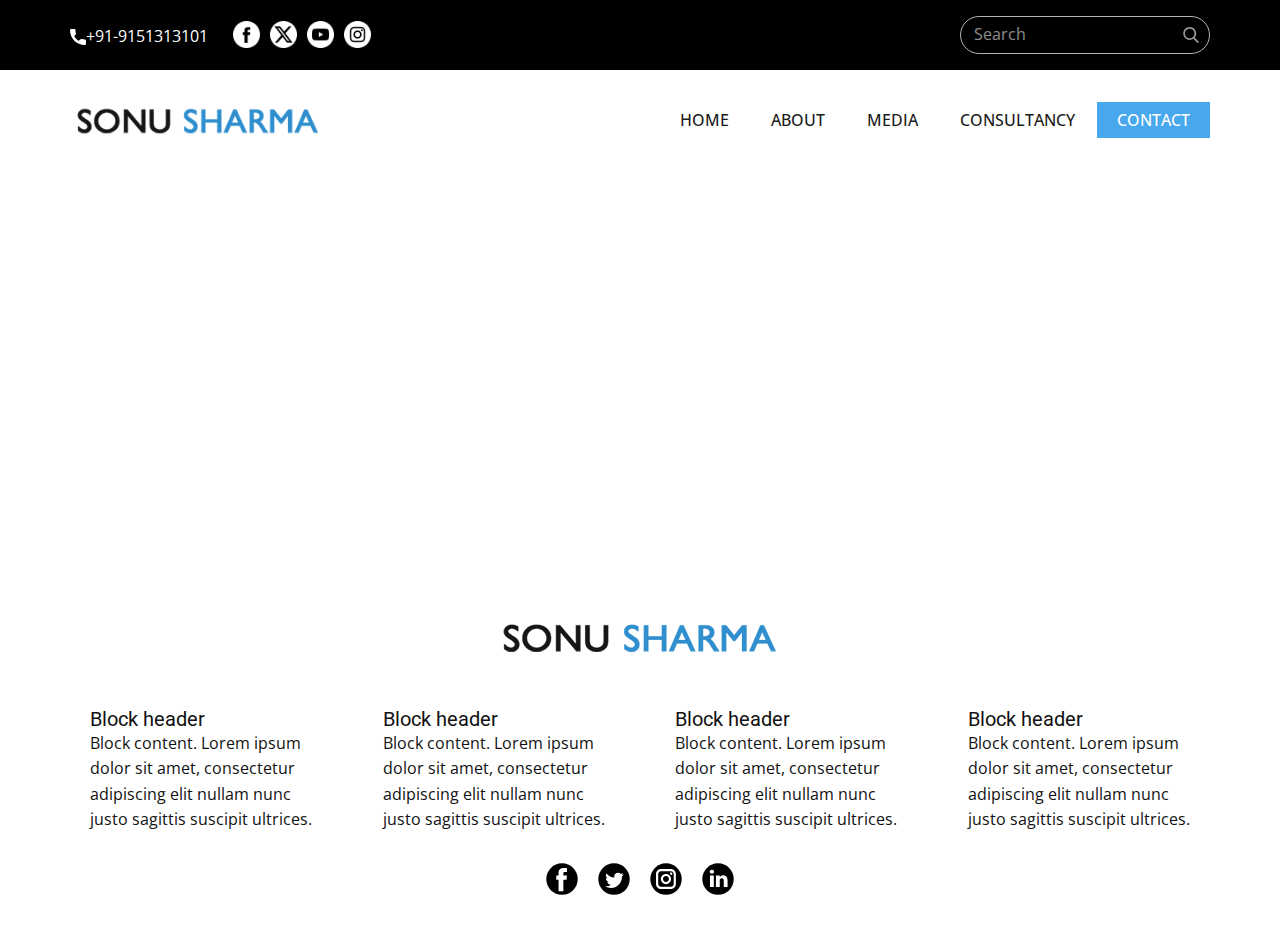
<file: Contact.html>
<!DOCTYPE html>
<html style="font-size: 16px;" lang="en"><head>
    <meta name="viewport" content="width=device-width, initial-scale=1.0">
    <meta charset="utf-8">
    <meta name="keywords" content="">
    <meta name="description" content="">
    <title>Contact</title>
    <link rel="stylesheet" href="nicepage.css" media="screen">
<link rel="stylesheet" href="Contact.css" media="screen">
    <script class="u-script" type="text/javascript" src="jquery.js" defer=""></script>
    <script class="u-script" type="text/javascript" src="nicepage.js" defer=""></script>
    <meta name="generator" content="Nicepage 6.11.6, nicepage.com">
    <link id="u-theme-google-font" rel="stylesheet" href="https://fonts.googleapis.com/css?family=Roboto:100,100i,300,300i,400,400i,500,500i,700,700i,900,900i|Open+Sans:300,300i,400,400i,500,500i,600,600i,700,700i,800,800i">
    
    
    
    <script type="application/ld+json">{
		"@context": "http://schema.org",
		"@type": "Organization",
		"name": "",
		"logo": "images/logo.png",
		"sameAs": [
				"https://facebook.com/name",
				"https://twitter.com/name",
				"https://www.instagram.com/name"
		]
}</script>
    <meta name="theme-color" content="#478ac9">
    <meta name="twitter:site" content="@">
    <meta name="twitter:card" content="summary_large_image">
    <meta name="twitter:title" content="Contact">
    <meta name="twitter:description" content="">
    <meta property="og:title" content="Contact">
    <meta property="og:type" content="website">
  <meta data-intl-tel-input-cdn-path="intlTelInput/"></head>
  <body data-path-to-root="./" data-include-products="false" class="u-body u-xl-mode" data-lang="en"><header class="u-align-left u-clearfix u-header u-section-row-container" id="sec-3cd4"><div class="u-section-rows">
        <div class="u-black u-section-row u-section-row-1" id="sec-46aa">
          <div class="u-clearfix u-sheet u-sheet-1">
            <div class="u-social-icons u-spacing-10 u-social-icons-1">
              <a class="u-social-url" title="facebook" target="_blank" href="https://facebook.com/name"><span class="u-file-icon u-icon u-social-facebook u-social-icon u-text-white u-icon-1"><img src="images/facebook_2168281-dcfcef71.png" alt=""></span>
              </a>
              <a class="u-social-url" title="twitter" target="_blank" href="https://twitter.com/name"><span class="u-file-icon u-icon u-social-icon u-social-twitter u-text-white u-icon-2"><img src="images/twitter-alt-circle_12107562-112a9552.png" alt=""></span>
              </a>
              <a class="u-social-url" target="_blank" data-type="YouTube" title="YouTube" href=""><span class="u-file-icon u-icon u-social-icon u-social-youtube u-text-white u-icon-3"><img src="images/5279120_play_video_youtube_youtublelogo_icon-11bba510.png" alt=""></span>
              </a>
              <a class="u-social-url" title="instagram" target="_blank" href="https://www.instagram.com/name"><span class="u-file-icon u-icon u-social-icon u-social-instagram u-text-white u-icon-4"><img src="images/instagram_1384015-ffe8182c.png" alt=""></span>
              </a>
            </div>
            <form action="#" method="get" class="u-border-1 u-border-grey-30 u-expanded-width-xs u-radius u-search u-search-right u-search-1">
              <button class="u-search-button" type="submit">
                <span class="u-search-icon u-spacing-10 u-text-grey-40">
                  <svg class="u-svg-link" preserveAspectRatio="xMidYMin slice" viewBox="0 0 56.966 56.966" style=""><use xmlns:xlink="http://www.w3.org/1999/xlink" xlink:href="#svg-9dab"></use></svg>
                  <svg xmlns="http://www.w3.org/2000/svg" xmlns:xlink="http://www.w3.org/1999/xlink" version="1.1" id="svg-9dab" x="0px" y="0px" viewBox="0 0 56.966 56.966" style="enable-background:new 0 0 56.966 56.966;" xml:space="preserve" class="u-svg-content"><path d="M55.146,51.887L41.588,37.786c3.486-4.144,5.396-9.358,5.396-14.786c0-12.682-10.318-23-23-23s-23,10.318-23,23  s10.318,23,23,23c4.761,0,9.298-1.436,13.177-4.162l13.661,14.208c0.571,0.593,1.339,0.92,2.162,0.92  c0.779,0,1.518-0.297,2.079-0.837C56.255,54.982,56.293,53.08,55.146,51.887z M23.984,6c9.374,0,17,7.626,17,17s-7.626,17-17,17  s-17-7.626-17-17S14.61,6,23.984,6z"></path><g></g><g></g><g></g><g></g><g></g><g></g><g></g><g></g><g></g><g></g><g></g><g></g><g></g><g></g><g></g></svg>
                </span>
              </button>
              <input class="u-search-input" type="search" name="search" value="" placeholder="Search">
            </form>
            <a href="tel:+91 9151313101" class="u-active-none u-btn u-btn-rectangle u-button-style u-hover-none u-none u-btn-1"><span class="u-icon"><svg class="u-svg-content" viewBox="0 0 405.333 405.333" x="0px" y="0px" style="width: 1em; height: 1em;"><path d="M373.333,266.88c-25.003,0-49.493-3.904-72.704-11.563c-11.328-3.904-24.192-0.896-31.637,6.699l-46.016,34.752    c-52.8-28.181-86.592-61.952-114.389-114.368l33.813-44.928c8.512-8.512,11.563-20.971,7.915-32.64    C142.592,81.472,138.667,56.96,138.667,32c0-17.643-14.357-32-32-32H32C14.357,0,0,14.357,0,32    c0,205.845,167.488,373.333,373.333,373.333c17.643,0,32-14.357,32-32V298.88C405.333,281.237,390.976,266.88,373.333,266.88z"></path></svg></span>+91-9151313101
            </a>
          </div>
          
          
          
          
          
        </div>
        <div class="u-section-row" id="sec-37e8">
          <div class="u-clearfix u-sheet u-sheet-2">
            <a href="#" class="u-image u-logo u-image-1" data-image-width="290" data-image-height="54">
              <img src="images/logo.png" class="u-logo-image u-logo-image-1" data-image-width="80">
            </a>
            <nav data-position="" class="u-menu u-menu-one-level u-offcanvas u-menu-1">
              <div class="menu-collapse" style="font-size: 1rem; letter-spacing: 0px; text-transform: uppercase; font-weight: 500;">
                <a class="u-button-style u-custom-active-border-color u-custom-active-color u-custom-border u-custom-border-color u-custom-borders u-custom-hover-border-color u-custom-hover-color u-custom-left-right-menu-spacing u-custom-padding-bottom u-custom-text-active-color u-custom-text-color u-custom-text-hover-color u-custom-top-bottom-menu-spacing u-nav-link" href="#" style="padding: 2px 0px; font-size: calc(1em + 4px);">
                  <svg class="u-svg-link" viewBox="0 0 24 24"><use xlink:href="#menu-hamburger"></use></svg>
                  <svg class="u-svg-content" version="1.1" id="menu-hamburger" viewBox="0 0 16 16" x="0px" y="0px" xmlns:xlink="http://www.w3.org/1999/xlink" xmlns="http://www.w3.org/2000/svg"><g><rect y="1" width="16" height="2"></rect><rect y="7" width="16" height="2"></rect><rect y="13" width="16" height="2"></rect>
</g></svg>
                </a>
              </div>
              <div class="u-custom-menu u-nav-container">
                <ul class="u-nav u-spacing-2 u-unstyled u-nav-1"><li class="u-nav-item"><a class="u-active-custom-color-1 u-border-active-palette-1-base u-border-hover-palette-1-light-1 u-border-no-left u-border-no-right u-border-no-top u-button-style u-hover-palette-1-light-1 u-nav-link u-text-active-white u-text-grey-90 u-text-hover-white" href="Home.html" style="padding: 10px 20px;">Home</a>
</li><li class="u-nav-item"><a class="u-active-custom-color-1 u-border-active-palette-1-base u-border-hover-palette-1-light-1 u-border-no-left u-border-no-right u-border-no-top u-button-style u-hover-palette-1-light-1 u-nav-link u-text-active-white u-text-grey-90 u-text-hover-white" href="About.html" style="padding: 10px 20px;">About</a>
</li><li class="u-nav-item"><a class="u-active-custom-color-1 u-border-active-palette-1-base u-border-hover-palette-1-light-1 u-border-no-left u-border-no-right u-border-no-top u-button-style u-hover-palette-1-light-1 u-nav-link u-text-active-white u-text-grey-90 u-text-hover-white" style="padding: 10px 20px;">Media</a>
</li><li class="u-nav-item"><a class="u-active-custom-color-1 u-border-active-palette-1-base u-border-hover-palette-1-light-1 u-border-no-left u-border-no-right u-border-no-top u-button-style u-hover-palette-1-light-1 u-nav-link u-text-active-white u-text-grey-90 u-text-hover-white" style="padding: 10px 20px;">Consultancy</a>
</li><li class="u-nav-item"><a class="u-active-custom-color-1 u-border-active-palette-1-base u-border-hover-palette-1-light-1 u-border-no-left u-border-no-right u-border-no-top u-button-style u-hover-palette-1-light-1 u-nav-link u-text-active-white u-text-grey-90 u-text-hover-white" href="Contact.html" style="padding: 10px 20px;">Contact</a>
</li></ul>
              </div>
              <div class="u-custom-menu u-nav-container-collapse">
                <div class="u-black u-container-style u-inner-container-layout u-opacity u-opacity-95 u-sidenav">
                  <div class="u-inner-container-layout u-sidenav-overflow">
                    <div class="u-menu-close"></div>
                    <ul class="u-align-center u-nav u-popupmenu-items u-unstyled u-nav-2"><li class="u-nav-item"><a class="u-button-style u-nav-link" href="Home.html">Home</a>
</li><li class="u-nav-item"><a class="u-button-style u-nav-link" href="About.html">About</a>
</li><li class="u-nav-item"><a class="u-button-style u-nav-link">Media</a>
</li><li class="u-nav-item"><a class="u-button-style u-nav-link">Consultancy</a>
</li><li class="u-nav-item"><a class="u-button-style u-nav-link" href="Contact.html">Contact</a>
</li></ul>
                  </div>
                </div>
                <div class="u-black u-menu-overlay u-opacity u-opacity-70"></div>
              </div>
            </nav>
          </div>
          
          
          
          
          
        </div>
      </div></header>
    <section class="u-clearfix u-section-1" id="sec-a435">
      <div class="u-clearfix u-sheet u-sheet-1"></div>
    </section>
    
    
    
    <footer class="u-align-center-sm u-align-center-xs u-clearfix u-footer" id="sec-f5d2"><div class="u-clearfix u-sheet u-valign-middle-sm u-valign-middle-xl u-valign-middle-xs u-sheet-1">
        <a href="#" class="u-image u-logo u-image-1" data-image-width="290" data-image-height="54">
          <img src="images/logo.png" class="u-logo-image u-logo-image-1">
        </a>
        <div class="u-clearfix u-expanded-width u-gutter-30 u-layout-wrap u-layout-wrap-1">
          <div class="u-gutter-0 u-layout">
            <div class="u-layout-row">
              <div class="u-align-center-sm u-align-center-xs u-align-left-lg u-align-left-md u-align-left-xl u-container-style u-layout-cell u-left-cell u-size-15 u-size-30-md u-layout-cell-1">
                <div class="u-container-layout u-valign-top u-container-layout-1"><!--position-->
                  <div data-position="" class="u-position"><!--block-->
                    <div class="u-block">
                      <div class="u-block-container u-clearfix"><!--block_header-->
                        <h5 class="u-block-header u-text"><!--block_header_content--> Block header <!--/block_header_content--></h5><!--/block_header--><!--block_content-->
                        <div class="u-block-content u-text"><!--block_content_content--> Block content. Lorem ipsum dolor sit amet, consectetur adipiscing elit nullam nunc justo sagittis suscipit ultrices. <!--/block_content_content--></div><!--/block_content-->
                      </div>
                    </div><!--/block-->
                  </div><!--/position-->
                </div>
              </div>
              <div class="u-align-center-sm u-align-center-xs u-align-left-lg u-align-left-md u-align-left-xl u-container-style u-layout-cell u-size-15 u-size-30-md u-layout-cell-2">
                <div class="u-container-layout u-valign-top u-container-layout-2"><!--position-->
                  <div data-position="" class="u-position"><!--block-->
                    <div class="u-block">
                      <div class="u-block-container u-clearfix"><!--block_header-->
                        <h5 class="u-block-header u-text"><!--block_header_content--> Block header <!--/block_header_content--></h5><!--/block_header--><!--block_content-->
                        <div class="u-block-content u-text"><!--block_content_content--> Block content. Lorem ipsum dolor sit amet, consectetur adipiscing elit nullam nunc justo sagittis suscipit ultrices. <!--/block_content_content--></div><!--/block_content-->
                      </div>
                    </div><!--/block-->
                  </div><!--/position-->
                </div>
              </div>
              <div class="u-align-center-sm u-align-center-xs u-align-left-lg u-align-left-md u-align-left-xl u-container-style u-layout-cell u-size-15 u-size-30-md u-layout-cell-3">
                <div class="u-container-layout u-valign-top u-container-layout-3"><!--position-->
                  <div data-position="" class="u-position"><!--block-->
                    <div class="u-block">
                      <div class="u-block-container u-clearfix"><!--block_header-->
                        <h5 class="u-block-header u-text"><!--block_header_content--> Block header <!--/block_header_content--></h5><!--/block_header--><!--block_content-->
                        <div class="u-block-content u-text"><!--block_content_content--> Block content. Lorem ipsum dolor sit amet, consectetur adipiscing elit nullam nunc justo sagittis suscipit ultrices. <!--/block_content_content--></div><!--/block_content-->
                      </div>
                    </div><!--/block-->
                  </div><!--/position-->
                </div>
              </div>
              <div class="u-align-center-sm u-align-center-xs u-align-left-lg u-align-left-md u-align-left-xl u-container-style u-layout-cell u-right-cell u-size-15 u-size-30-md u-layout-cell-4">
                <div class="u-container-layout u-valign-top u-container-layout-4"><!--position-->
                  <div data-position="" class="u-position"><!--block-->
                    <div class="u-block">
                      <div class="u-block-container u-clearfix"><!--block_header-->
                        <h5 class="u-block-header u-text"><!--block_header_content--> Block header <!--/block_header_content--></h5><!--/block_header--><!--block_content-->
                        <div class="u-block-content u-text"><!--block_content_content--> Block content. Lorem ipsum dolor sit amet, consectetur adipiscing elit nullam nunc justo sagittis suscipit ultrices. <!--/block_content_content--></div><!--/block_content-->
                      </div>
                    </div><!--/block-->
                  </div><!--/position-->
                </div>
              </div>
            </div>
          </div>
        </div>
        <div class="u-social-icons u-spacing-20 u-social-icons-1">
          <a class="u-social-url" title="facebook" target="_blank" href=""><span class="u-icon u-social-facebook u-social-icon u-text-black"><svg class="u-svg-link" preserveAspectRatio="xMidYMin slice" viewBox="0 0 112 112" style=""><use xlink:href="#svg-cf80"></use></svg><svg class="u-svg-content" viewBox="0 0 112 112" x="0" y="0" id="svg-cf80"><circle fill="currentColor" cx="56.1" cy="56.1" r="55"></circle><path fill="#FFFFFF" d="M73.5,31.6h-9.1c-1.4,0-3.6,0.8-3.6,3.9v8.5h12.6L72,58.3H60.8v40.8H43.9V58.3h-8V43.9h8v-9.2
      c0-6.7,3.1-17,17-17h12.5v13.9H73.5z"></path></svg></span>
          </a>
          <a class="u-social-url" title="twitter" target="_blank" href=""><span class="u-icon u-social-icon u-social-twitter u-text-black"><svg class="u-svg-link" preserveAspectRatio="xMidYMin slice" viewBox="0 0 112 112" style=""><use xlink:href="#svg-752a"></use></svg><svg class="u-svg-content" viewBox="0 0 112 112" x="0" y="0" id="svg-752a"><circle fill="currentColor" class="st0" cx="56.1" cy="56.1" r="55"></circle><path fill="#FFFFFF" d="M83.8,47.3c0,0.6,0,1.2,0,1.7c0,17.7-13.5,38.2-38.2,38.2C38,87.2,31,85,25,81.2c1,0.1,2.1,0.2,3.2,0.2
      c6.3,0,12.1-2.1,16.7-5.7c-5.9-0.1-10.8-4-12.5-9.3c0.8,0.2,1.7,0.2,2.5,0.2c1.2,0,2.4-0.2,3.5-0.5c-6.1-1.2-10.8-6.7-10.8-13.1
      c0-0.1,0-0.1,0-0.2c1.8,1,3.9,1.6,6.1,1.7c-3.6-2.4-6-6.5-6-11.2c0-2.5,0.7-4.8,1.8-6.7c6.6,8.1,16.5,13.5,27.6,14
      c-0.2-1-0.3-2-0.3-3.1c0-7.4,6-13.4,13.4-13.4c3.9,0,7.3,1.6,9.8,4.2c3.1-0.6,5.9-1.7,8.5-3.3c-1,3.1-3.1,5.8-5.9,7.4
      c2.7-0.3,5.3-1,7.7-2.1C88.7,43,86.4,45.4,83.8,47.3z"></path></svg></span>
          </a>
          <a class="u-social-url" title="instagram" target="_blank" href=""><span class="u-icon u-social-icon u-social-instagram u-text-black"><svg class="u-svg-link" preserveAspectRatio="xMidYMin slice" viewBox="0 0 112 112" style=""><use xlink:href="#svg-c8b1"></use></svg><svg class="u-svg-content" viewBox="0 0 112 112" x="0" y="0" id="svg-c8b1"><circle fill="currentColor" cx="56.1" cy="56.1" r="55"></circle><path fill="#FFFFFF" d="M55.9,38.2c-9.9,0-17.9,8-17.9,17.9C38,66,46,74,55.9,74c9.9,0,17.9-8,17.9-17.9C73.8,46.2,65.8,38.2,55.9,38.2
      z M55.9,66.4c-5.7,0-10.3-4.6-10.3-10.3c-0.1-5.7,4.6-10.3,10.3-10.3c5.7,0,10.3,4.6,10.3,10.3C66.2,61.8,61.6,66.4,55.9,66.4z"></path><path fill="#FFFFFF" d="M74.3,33.5c-2.3,0-4.2,1.9-4.2,4.2s1.9,4.2,4.2,4.2s4.2-1.9,4.2-4.2S76.6,33.5,74.3,33.5z"></path><path fill="#FFFFFF" d="M73.1,21.3H38.6c-9.7,0-17.5,7.9-17.5,17.5v34.5c0,9.7,7.9,17.6,17.5,17.6h34.5c9.7,0,17.5-7.9,17.5-17.5V38.8
      C90.6,29.1,82.7,21.3,73.1,21.3z M83,73.3c0,5.5-4.5,9.9-9.9,9.9H38.6c-5.5,0-9.9-4.5-9.9-9.9V38.8c0-5.5,4.5-9.9,9.9-9.9h34.5
      c5.5,0,9.9,4.5,9.9,9.9V73.3z"></path></svg></span>
          </a>
          <a class="u-social-url" title="linkedin" target="_blank" href=""><span class="u-icon u-social-icon u-social-linkedin u-text-black"><svg class="u-svg-link" preserveAspectRatio="xMidYMin slice" viewBox="0 0 112 112" style=""><use xlink:href="#svg-2521"></use></svg><svg class="u-svg-content" viewBox="0 0 112 112" x="0" y="0" id="svg-2521"><circle fill="currentColor" cx="56.1" cy="56.1" r="55"></circle><path fill="#FFFFFF" d="M41.3,83.7H27.9V43.4h13.4V83.7z M34.6,37.9L34.6,37.9c-4.6,0-7.5-3.1-7.5-7c0-4,3-7,7.6-7s7.4,3,7.5,7
      C42.2,34.8,39.2,37.9,34.6,37.9z M89.6,83.7H76.2V62.2c0-5.4-1.9-9.1-6.8-9.1c-3.7,0-5.9,2.5-6.9,4.9c-0.4,0.9-0.4,2.1-0.4,3.3v22.5
      H48.7c0,0,0.2-36.5,0-40.3h13.4v5.7c1.8-2.7,5-6.7,12.1-6.7c8.8,0,15.4,5.8,15.4,18.1V83.7z"></path></svg></span>
          </a>
        </div>
      </div></footer>
    <!-- <section class="u-backlink u-clearfix u-grey-80">
      <p class="u-text">
        <span>This site was created with the </span>
        <a class="u-link" href="https://nicepage.com/" target="_blank" rel="nofollow">
          <span>Nicepage</span>
        </a>
      </p>
    </section> -->
  
</body></html>
</file>
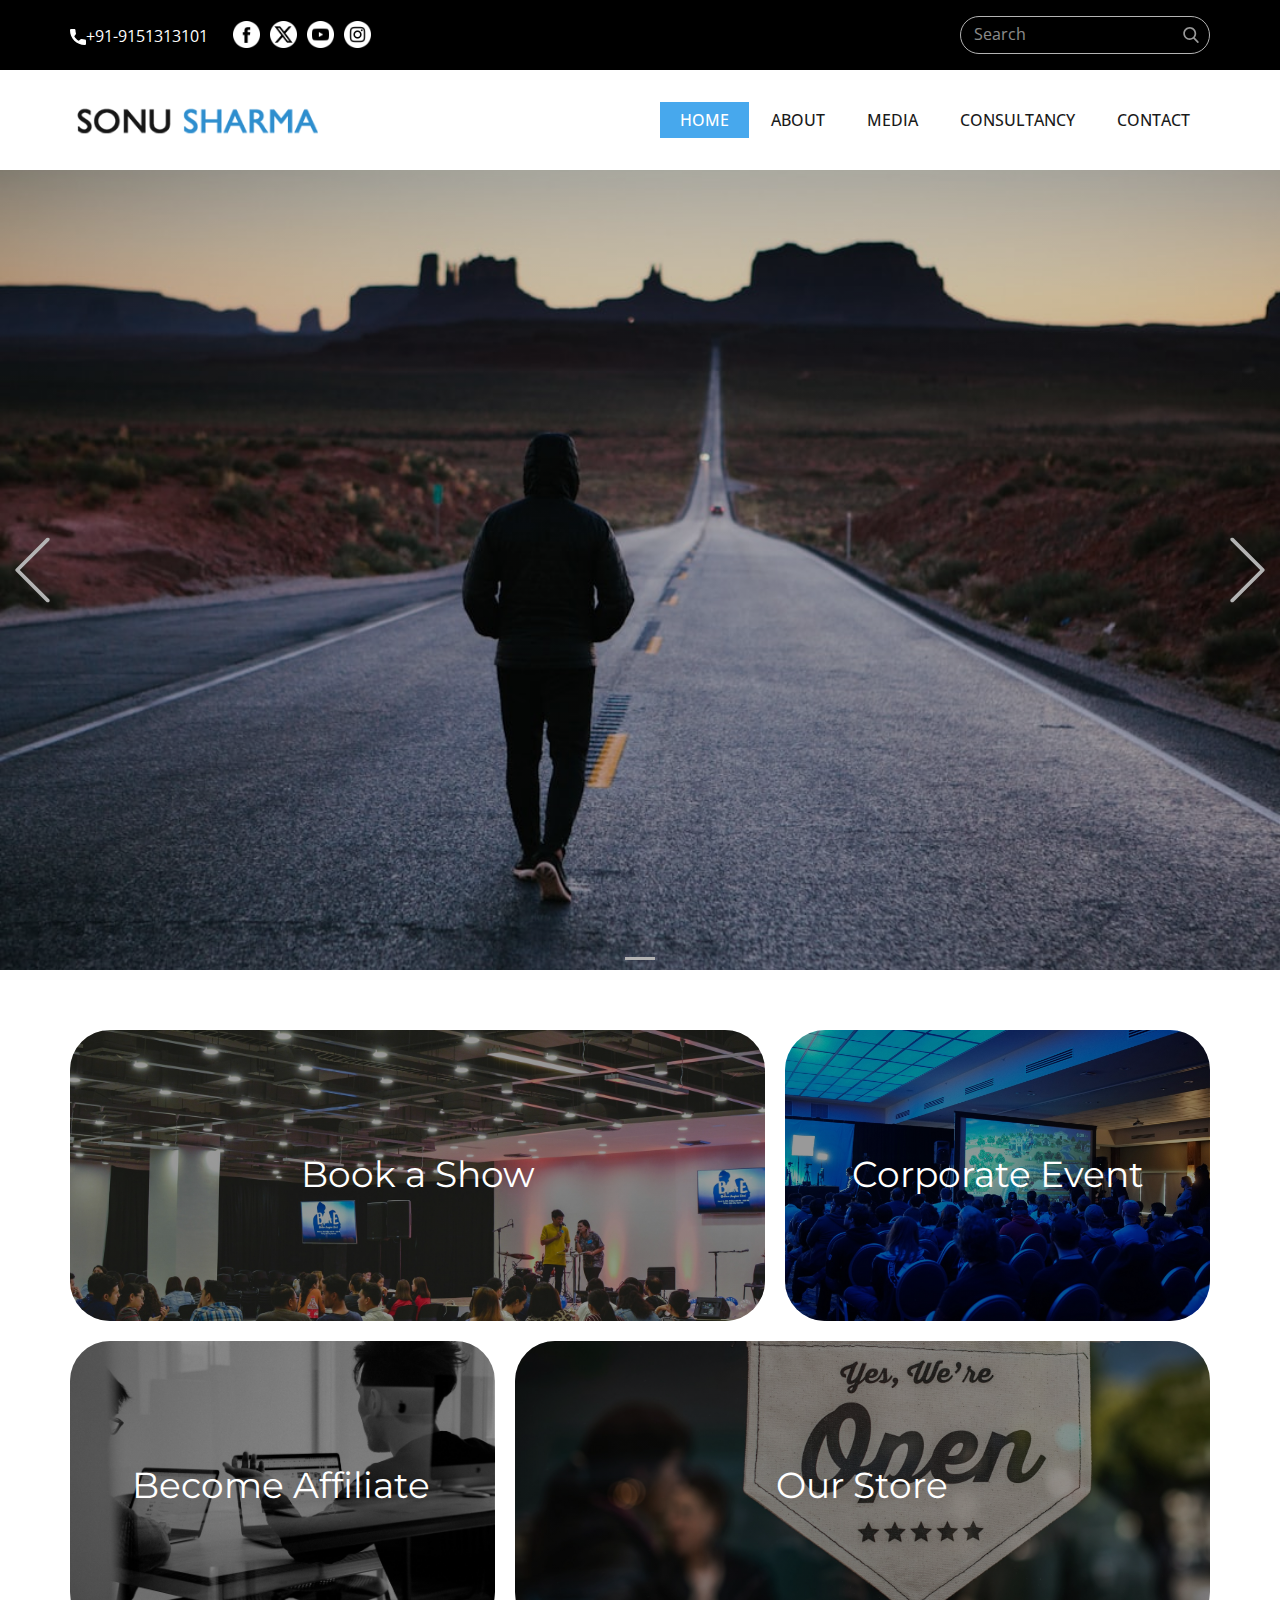
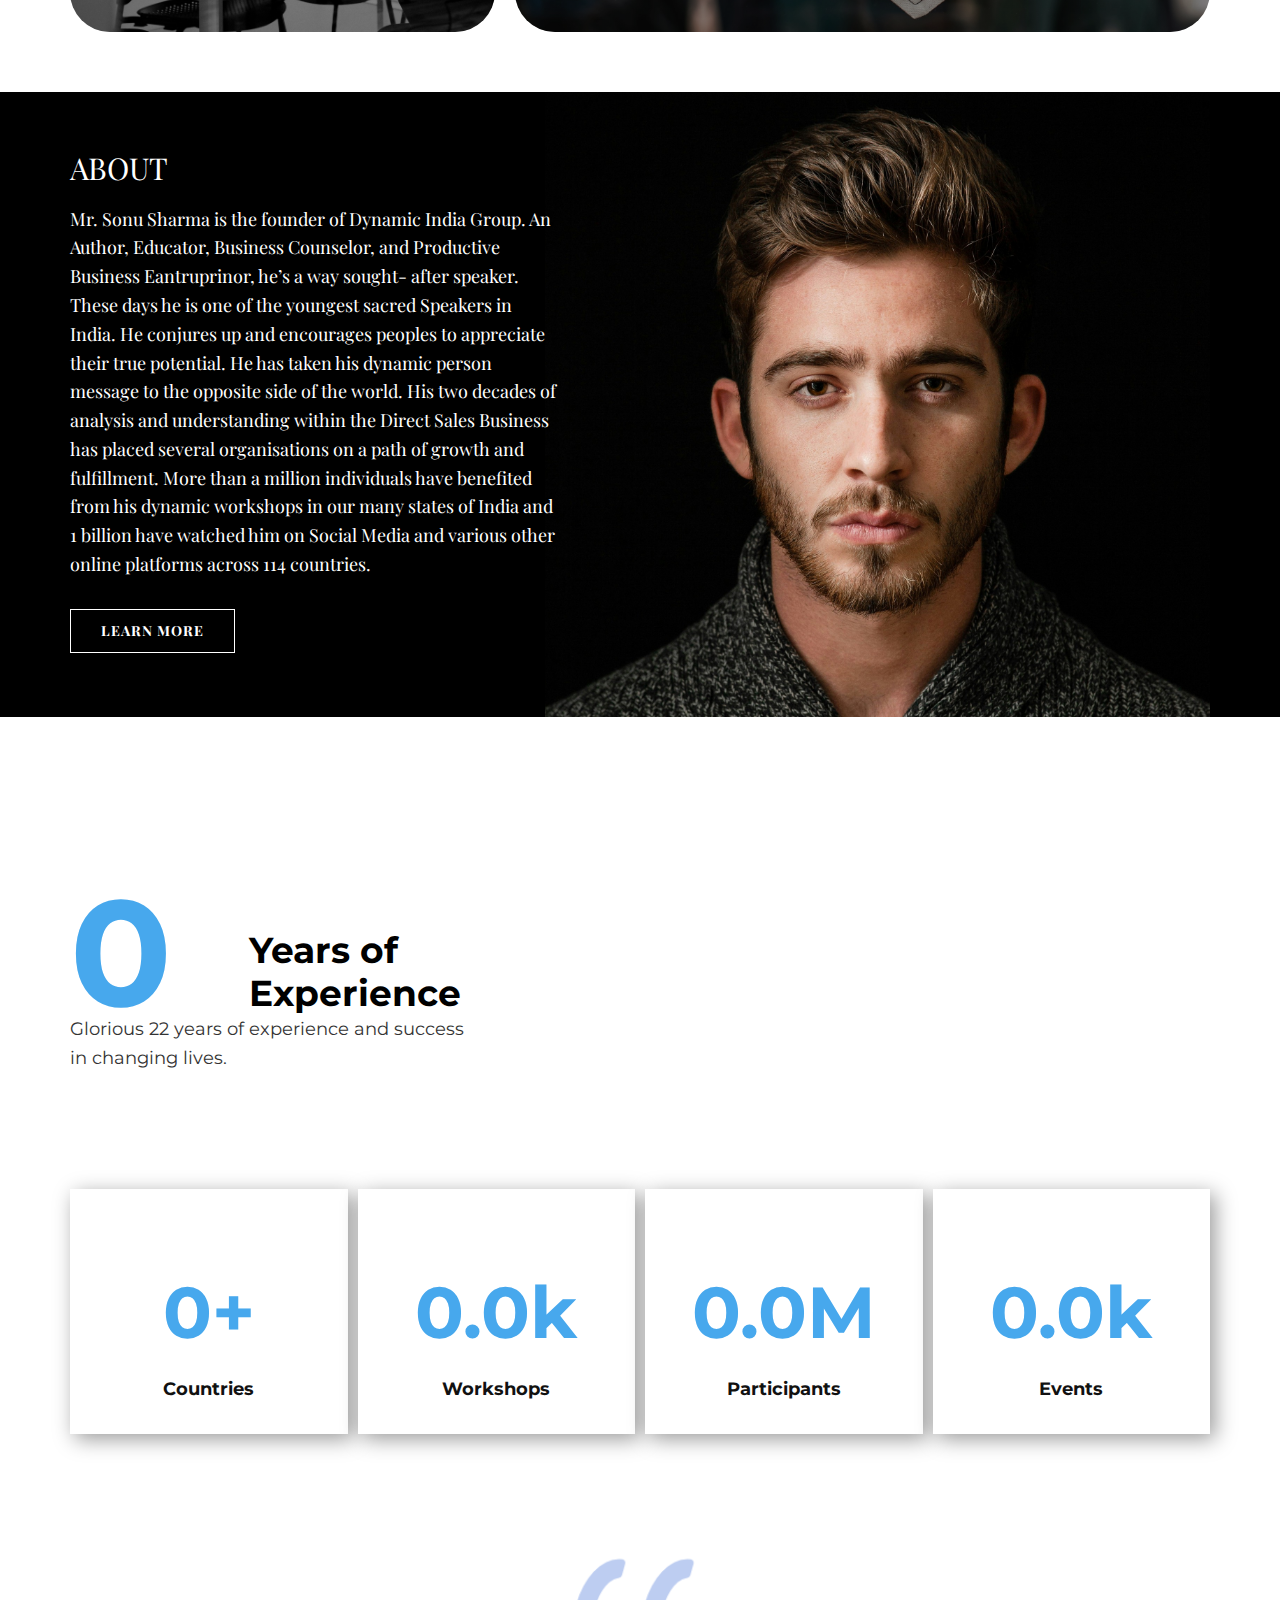
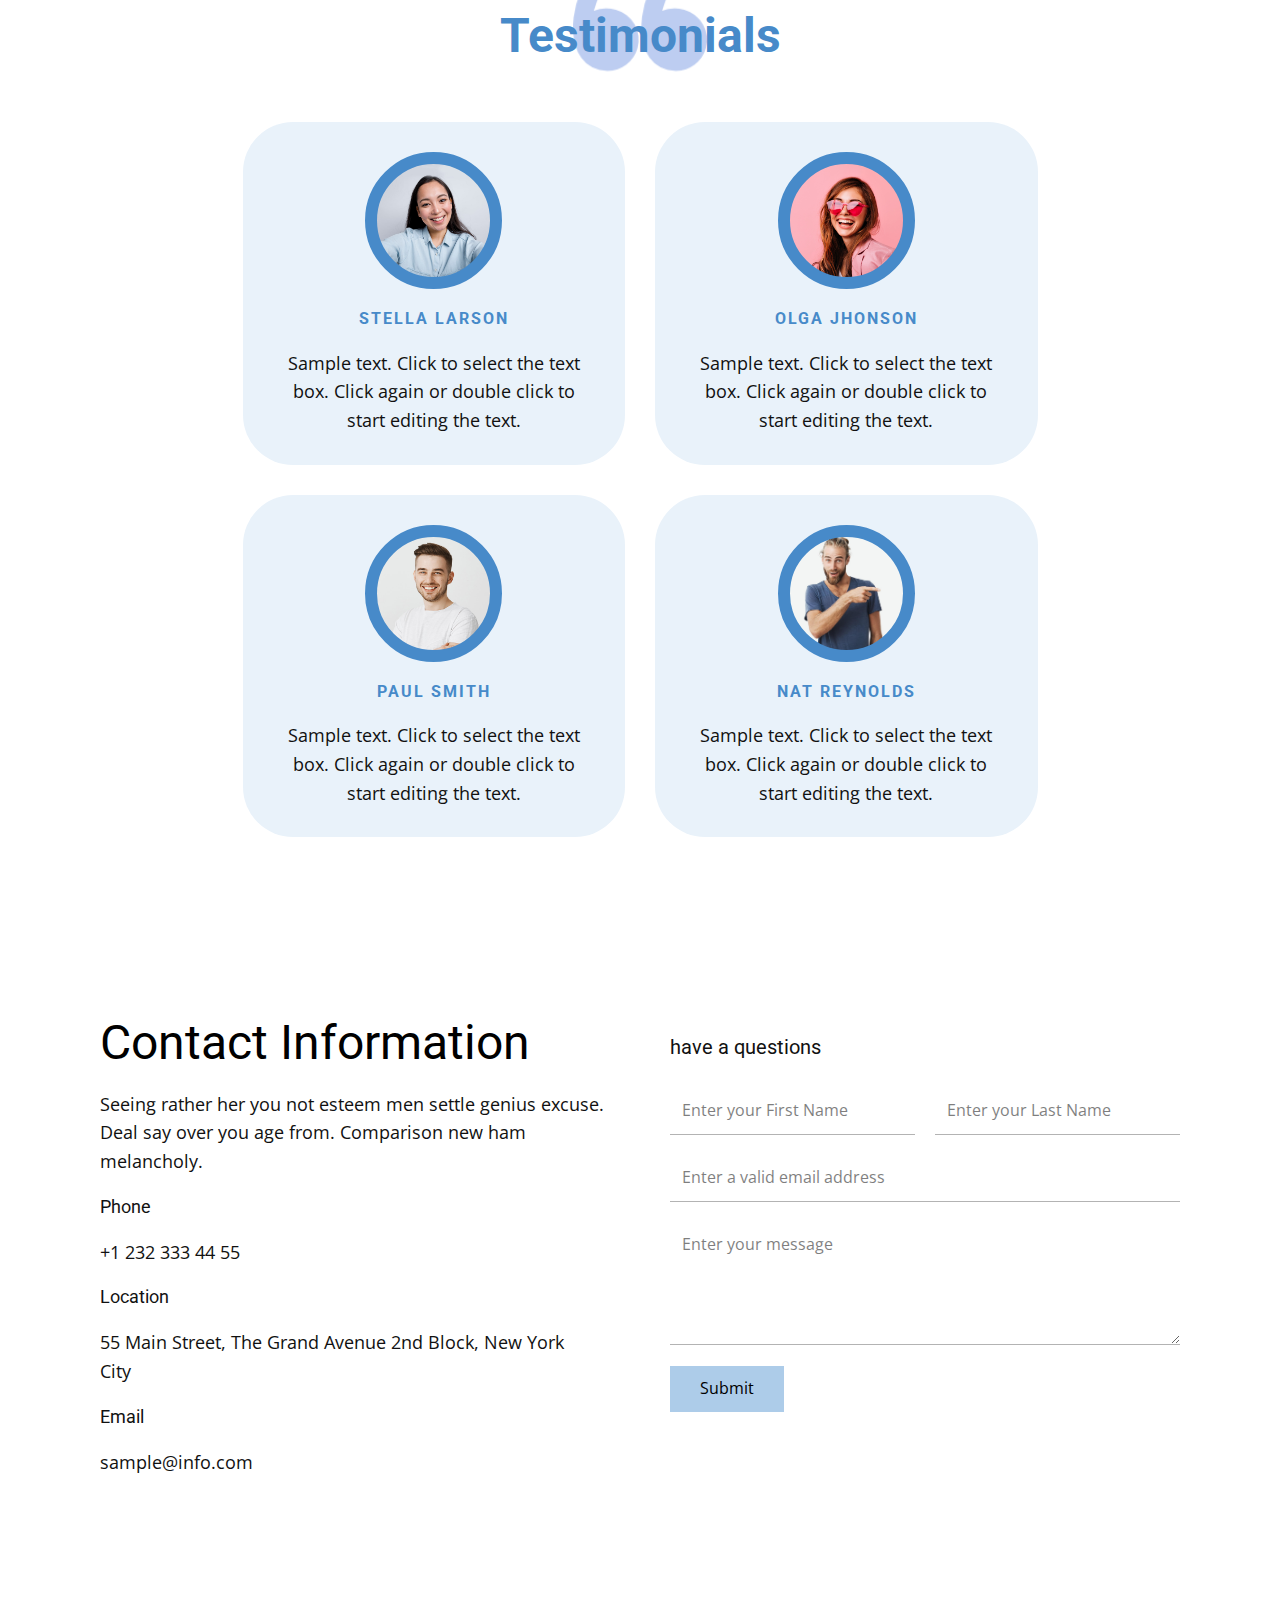
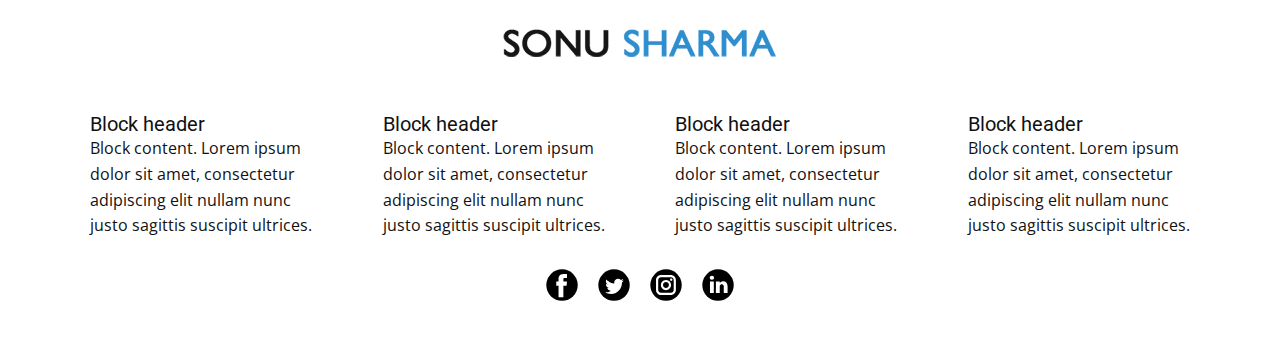
<file: Home.html>
<!DOCTYPE html>
<html style="font-size: 16px;" lang="en"><head>
    <meta name="viewport" content="width=device-width, initial-scale=1.0">
    <meta charset="utf-8">
    <meta name="keywords" content="ABOUT">
    <meta name="description" content="">
    <title>Home</title>
    <link rel="stylesheet" href="nicepage.css" media="screen">
<link rel="stylesheet" href="Home.css" media="screen">
    <script class="u-script" type="text/javascript" src="jquery.js" defer=""></script>
    <script class="u-script" type="text/javascript" src="nicepage.js" defer=""></script>
    <meta name="generator" content="Nicepage 6.11.6, nicepage.com">
    <meta name="referrer" content="origin">
    <link id="u-theme-google-font" rel="stylesheet" href="https://fonts.googleapis.com/css?family=Roboto:100,100i,300,300i,400,400i,500,500i,700,700i,900,900i|Open+Sans:300,300i,400,400i,500,500i,600,600i,700,700i,800,800i">
    <link id="u-page-google-font" rel="stylesheet" href="https://fonts.googleapis.com/css?family=Montserrat:100,100i,200,200i,300,300i,400,400i,500,500i,600,600i,700,700i,800,800i,900,900i|Playfair+Display:400,400i,500,500i,600,600i,700,700i,800,800i,900,900i">
    
    
    
    
    
    
    
    
    <script type="application/ld+json">{
		"@context": "http://schema.org",
		"@type": "Organization",
		"name": "",
		"logo": "images/logo.png",
		"sameAs": [
				"https://facebook.com/name",
				"https://twitter.com/name",
				"https://www.instagram.com/name"
		]
}</script>
    <meta name="theme-color" content="#478ac9">
    <meta name="twitter:site" content="@">
    <meta name="twitter:card" content="summary_large_image">
    <meta name="twitter:title" content="Home">
    <meta name="twitter:description" content="">
    <meta property="og:title" content="Home">
    <meta property="og:type" content="website">
  <meta data-intl-tel-input-cdn-path="intlTelInput/"></head>
  <body data-path-to-root="./" data-include-products="false" class="u-body u-xl-mode" data-lang="en"><header class="u-align-left u-clearfix u-header u-section-row-container" id="sec-3cd4"><div class="u-section-rows">
        <div class="u-black u-section-row u-section-row-1" id="sec-46aa">
          <div class="u-clearfix u-sheet u-sheet-1">
            <div class="u-social-icons u-spacing-10 u-social-icons-1">
              <a class="u-social-url" title="facebook" target="_blank" href="https://facebook.com/name"><span class="u-file-icon u-icon u-social-facebook u-social-icon u-text-white u-icon-1"><img src="images/facebook_2168281-dcfcef71.png" alt=""></span>
              </a>
              <a class="u-social-url" title="twitter" target="_blank" href="https://twitter.com/name"><span class="u-file-icon u-icon u-social-icon u-social-twitter u-text-white u-icon-2"><img src="images/twitter-alt-circle_12107562-112a9552.png" alt=""></span>
              </a>
              <a class="u-social-url" target="_blank" data-type="YouTube" title="YouTube" href=""><span class="u-file-icon u-icon u-social-icon u-social-youtube u-text-white u-icon-3"><img src="images/5279120_play_video_youtube_youtublelogo_icon-11bba510.png" alt=""></span>
              </a>
              <a class="u-social-url" title="instagram" target="_blank" href="https://www.instagram.com/name"><span class="u-file-icon u-icon u-social-icon u-social-instagram u-text-white u-icon-4"><img src="images/instagram_1384015-ffe8182c.png" alt=""></span>
              </a>
            </div>
            <form action="#" method="get" class="u-border-1 u-border-grey-30 u-expanded-width-xs u-radius u-search u-search-right u-search-1">
              <button class="u-search-button" type="submit">
                <span class="u-search-icon u-spacing-10 u-text-grey-40">
                  <svg class="u-svg-link" preserveAspectRatio="xMidYMin slice" viewBox="0 0 56.966 56.966" style=""><use xmlns:xlink="http://www.w3.org/1999/xlink" xlink:href="#svg-9dab"></use></svg>
                  <svg xmlns="http://www.w3.org/2000/svg" xmlns:xlink="http://www.w3.org/1999/xlink" version="1.1" id="svg-9dab" x="0px" y="0px" viewBox="0 0 56.966 56.966" style="enable-background:new 0 0 56.966 56.966;" xml:space="preserve" class="u-svg-content"><path d="M55.146,51.887L41.588,37.786c3.486-4.144,5.396-9.358,5.396-14.786c0-12.682-10.318-23-23-23s-23,10.318-23,23  s10.318,23,23,23c4.761,0,9.298-1.436,13.177-4.162l13.661,14.208c0.571,0.593,1.339,0.92,2.162,0.92  c0.779,0,1.518-0.297,2.079-0.837C56.255,54.982,56.293,53.08,55.146,51.887z M23.984,6c9.374,0,17,7.626,17,17s-7.626,17-17,17  s-17-7.626-17-17S14.61,6,23.984,6z"></path><g></g><g></g><g></g><g></g><g></g><g></g><g></g><g></g><g></g><g></g><g></g><g></g><g></g><g></g><g></g></svg>
                </span>
              </button>
              <input class="u-search-input" type="search" name="search" value="" placeholder="Search">
            </form>
            <a href="tel:+91 9151313101" class="u-active-none u-btn u-btn-rectangle u-button-style u-hover-none u-none u-btn-1"><span class="u-icon"><svg class="u-svg-content" viewBox="0 0 405.333 405.333" x="0px" y="0px" style="width: 1em; height: 1em;"><path d="M373.333,266.88c-25.003,0-49.493-3.904-72.704-11.563c-11.328-3.904-24.192-0.896-31.637,6.699l-46.016,34.752    c-52.8-28.181-86.592-61.952-114.389-114.368l33.813-44.928c8.512-8.512,11.563-20.971,7.915-32.64    C142.592,81.472,138.667,56.96,138.667,32c0-17.643-14.357-32-32-32H32C14.357,0,0,14.357,0,32    c0,205.845,167.488,373.333,373.333,373.333c17.643,0,32-14.357,32-32V298.88C405.333,281.237,390.976,266.88,373.333,266.88z"></path></svg></span>+91-9151313101
            </a>
          </div>
          
          
          
          
          
        </div>
        <div class="u-section-row" id="sec-37e8">
          <div class="u-clearfix u-sheet u-sheet-2">
            <a href="#" class="u-image u-logo u-image-1" data-image-width="290" data-image-height="54">
              <img src="images/logo.png" class="u-logo-image u-logo-image-1" data-image-width="80">
            </a>
            <nav data-position="" class="u-menu u-menu-one-level u-offcanvas u-menu-1">
              <div class="menu-collapse" style="font-size: 1rem; letter-spacing: 0px; text-transform: uppercase; font-weight: 500;">
                <a class="u-button-style u-custom-active-border-color u-custom-active-color u-custom-border u-custom-border-color u-custom-borders u-custom-hover-border-color u-custom-hover-color u-custom-left-right-menu-spacing u-custom-padding-bottom u-custom-text-active-color u-custom-text-color u-custom-text-hover-color u-custom-top-bottom-menu-spacing u-nav-link" href="#" style="padding: 2px 0px; font-size: calc(1em + 4px);">
                  <svg class="u-svg-link" viewBox="0 0 24 24"><use xlink:href="#menu-hamburger"></use></svg>
                  <svg class="u-svg-content" version="1.1" id="menu-hamburger" viewBox="0 0 16 16" x="0px" y="0px" xmlns:xlink="http://www.w3.org/1999/xlink" xmlns="http://www.w3.org/2000/svg"><g><rect y="1" width="16" height="2"></rect><rect y="7" width="16" height="2"></rect><rect y="13" width="16" height="2"></rect>
</g></svg>
                </a>
              </div>
              <div class="u-custom-menu u-nav-container">
                <ul class="u-nav u-spacing-2 u-unstyled u-nav-1"><li class="u-nav-item"><a class="u-active-custom-color-1 u-border-active-palette-1-base u-border-hover-palette-1-light-1 u-border-no-left u-border-no-right u-border-no-top u-button-style u-hover-palette-1-light-1 u-nav-link u-text-active-white u-text-grey-90 u-text-hover-white" href="Home.html" style="padding: 10px 20px;">Home</a>
</li><li class="u-nav-item"><a class="u-active-custom-color-1 u-border-active-palette-1-base u-border-hover-palette-1-light-1 u-border-no-left u-border-no-right u-border-no-top u-button-style u-hover-palette-1-light-1 u-nav-link u-text-active-white u-text-grey-90 u-text-hover-white" href="About.html" style="padding: 10px 20px;">About</a>
</li><li class="u-nav-item"><a class="u-active-custom-color-1 u-border-active-palette-1-base u-border-hover-palette-1-light-1 u-border-no-left u-border-no-right u-border-no-top u-button-style u-hover-palette-1-light-1 u-nav-link u-text-active-white u-text-grey-90 u-text-hover-white" style="padding: 10px 20px;">Media</a>
</li><li class="u-nav-item"><a class="u-active-custom-color-1 u-border-active-palette-1-base u-border-hover-palette-1-light-1 u-border-no-left u-border-no-right u-border-no-top u-button-style u-hover-palette-1-light-1 u-nav-link u-text-active-white u-text-grey-90 u-text-hover-white" style="padding: 10px 20px;">Consultancy</a>
</li><li class="u-nav-item"><a class="u-active-custom-color-1 u-border-active-palette-1-base u-border-hover-palette-1-light-1 u-border-no-left u-border-no-right u-border-no-top u-button-style u-hover-palette-1-light-1 u-nav-link u-text-active-white u-text-grey-90 u-text-hover-white" href="Contact.html" style="padding: 10px 20px;">Contact</a>
</li></ul>
              </div>
              <div class="u-custom-menu u-nav-container-collapse">
                <div class="u-black u-container-style u-inner-container-layout u-opacity u-opacity-95 u-sidenav">
                  <div class="u-inner-container-layout u-sidenav-overflow">
                    <div class="u-menu-close"></div>
                    <ul class="u-align-center u-nav u-popupmenu-items u-unstyled u-nav-2"><li class="u-nav-item"><a class="u-button-style u-nav-link" href="Home.html">Home</a>
</li><li class="u-nav-item"><a class="u-button-style u-nav-link" href="About.html">About</a>
</li><li class="u-nav-item"><a class="u-button-style u-nav-link">Media</a>
</li><li class="u-nav-item"><a class="u-button-style u-nav-link">Consultancy</a>
</li><li class="u-nav-item"><a class="u-button-style u-nav-link" href="Contact.html">Contact</a>
</li></ul>
                  </div>
                </div>
                <div class="u-black u-menu-overlay u-opacity u-opacity-70"></div>
              </div>
            </nav>
          </div>
          
          
          
          
          
        </div>
      </div></header>
    <section class="u-carousel u-slide u-block-ad4b-1" id="carousel-0eaa" data-interval="5000" data-u-ride="carousel">
      <ol class="u-absolute-hcenter u-carousel-indicators u-block-ad4b-2">
        <li data-u-target="#carousel-0eaa" class="u-active u-grey-30" data-u-slide-to="0"></li>
      </ol>
      <div class="u-carousel-inner" role="listbox">
        <div class="u-active u-align-center u-carousel-item u-clearfix u-container-align-center u-image u-shading u-section-1-1" data-image-width="1280" data-image-height="853">
          <div class="u-clearfix u-sheet u-sheet-1"></div>
        </div>
      </div>
      <a class="u-absolute-vcenter u-carousel-control u-carousel-control-prev u-text-grey-30 u-block-ad4b-3" href="#carousel-0eaa" role="button" data-u-slide="prev">
        <span aria-hidden="true">
          <svg class="u-svg-link" viewBox="0 0 477.175 477.175"><path d="M145.188,238.575l215.5-215.5c5.3-5.3,5.3-13.8,0-19.1s-13.8-5.3-19.1,0l-225.1,225.1c-5.3,5.3-5.3,13.8,0,19.1l225.1,225
                    c2.6,2.6,6.1,4,9.5,4s6.9-1.3,9.5-4c5.3-5.3,5.3-13.8,0-19.1L145.188,238.575z"></path></svg>
        </span>
        <span class="sr-only">Previous</span>
      </a>
      <a class="u-absolute-vcenter u-carousel-control u-carousel-control-next u-text-grey-30 u-block-ad4b-4" href="#carousel-0eaa" role="button" data-u-slide="next">
        <span aria-hidden="true">
          <svg class="u-svg-link" viewBox="0 0 477.175 477.175"><path d="M360.731,229.075l-225.1-225.1c-5.3-5.3-13.8-5.3-19.1,0s-5.3,13.8,0,19.1l215.5,215.5l-215.5,215.5
                    c-5.3,5.3-5.3,13.8,0,19.1c2.6,2.6,6.1,4,9.5,4c3.4,0,6.9-1.3,9.5-4l225.1-225.1C365.931,242.875,365.931,234.275,360.731,229.075z"></path></svg>
        </span>
        <span class="sr-only">Next</span>
      </a>
    </section>
    <section class="u-clearfix u-container-align-center u-white u-section-2" id="carousel_dcd3">
      <div class="u-clearfix u-sheet u-valign-middle u-sheet-1">
        <div class="data-layout-selected u-clearfix u-expanded-width u-gutter-20 u-layout-wrap u-layout-wrap-1">
          <div class="u-layout">
            <div class="u-layout-col">
              <div class="u-size-30">
                <div class="u-layout-row">
                  <div class="u-container-style u-hover-feature u-image u-image-round u-layout-cell u-radius u-shading u-size-37 u-image-1" data-image-width="6000" data-image-height="4000">
                    <div class="u-container-layout u-valign-middle u-container-layout-1">
                      <h3 class="u-custom-font u-font-montserrat u-text u-text-default u-text-1">Book a Show</h3>
                    </div>
                  </div>
                  <div class="u-container-style u-hover-feature u-image u-image-round u-layout-cell u-radius u-shading u-size-23 u-image-2" data-image-width="6000" data-image-height="3376">
                    <div class="u-container-layout u-valign-middle u-container-layout-2">
                      <h3 class="u-custom-font u-font-montserrat u-text u-text-default u-text-2">Corporate Event</h3>
                    </div>
                  </div>
                </div>
              </div>
              <div class="u-size-30">
                <div class="u-layout-row">
                  <div class="u-container-style u-hover-feature u-image u-image-round u-layout-cell u-radius u-shading u-size-23 u-image-3" data-image-width="5418" data-image-height="3612">
                    <div class="u-container-layout u-valign-middle u-container-layout-3">
                      <h3 class="u-custom-font u-font-montserrat u-text u-text-default u-text-3">Become Affiliate</h3>
                    </div>
                  </div>
                  <div class="u-container-style u-hover-feature u-image u-image-round u-layout-cell u-radius u-shading u-size-37 u-image-4" data-image-width="1920" data-image-height="1280">
                    <div class="u-container-layout u-valign-middle u-container-layout-4">
                      <h3 class="u-custom-font u-font-montserrat u-text u-text-default u-text-4">Our Store</h3>
                    </div>
                  </div>
                </div>
              </div>
            </div>
          </div>
        </div>
      </div>
      
      
      
      
    </section>
    <section class="u-black u-clearfix u-section-3" id="sec-5560">
      <div class="u-clearfix u-sheet u-sheet-1">
        <img class="u-expanded-height u-image u-image-default u-image-1" src="images/albert-dera-ILip77SbmOE-unsplash1.jpg" alt="" data-image-width="3744" data-image-height="3486">
        <h2 class="u-custom-font u-font-playfair-display u-text u-text-default u-text-1">ABOUT</h2>
        <p class="u-custom-font u-font-playfair-display u-text u-text-2">Mr. Sonu Sharma is the founder of Dynamic India Group. An Author, Educator, Business Counselor, and Productive Business Eantruprinor, he’s a way sought- after speaker. These days he is one of the youngest sacred Speakers in India. He conjures up and encourages peoples to appreciate their true potential. He has taken his dynamic person message to the opposite side of the world. His two decades of analysis and understanding within the Direct Sales Business has placed several organisations on a path of growth and fulfillment. More than a million individuals have benefited from his dynamic workshops in our many states of India and 1 billion have watched him on Social Media and various other online platforms across 114 countries.</p>
        <a href="#" class="u-active-palette-3-base u-black u-border-1 u-border-white u-btn u-button-style u-custom-font u-font-playfair-display u-hover-palette-3-base u-btn-1">learn more </a>
      </div>
    </section>
    <section class="u-clearfix u-white u-section-4" id="sec-556d">
      <div class="u-clearfix u-sheet u-sheet-1">
        <div class="u-clearfix u-group-elements u-group-elements-1">
          <h3 class="u-custom-font u-font-montserrat u-text u-text-custom-color-1 u-text-1" data-animation-name="counter" data-animation-event="scroll" data-animation-duration="4000">22</h3>
          <h3 class="u-custom-font u-font-montserrat u-text u-text-black u-text-2">Years of Experience</h3>
          <p class="u-custom-font u-font-montserrat u-text u-text-grey-80 u-text-3">Glorious 22 years of experience and success in changing lives.</p>
        </div>
        <div class="custom-expanded u-align-left u-left-0 u-video u-video-1">
          <div class="embed-responsive embed-responsive-1">
            <iframe style="position: absolute;top: 0;left: 0;width: 100%;height: 100%;" class="embed-responsive-item" src="https://www.youtube.com/embed/L-hm3S1aSnI?mute=0&amp;showinfo=0&amp;controls=0&amp;start=0" frameborder="0" allowfullscreen=""></iframe>
          </div>
        </div>
        <div class="u-expanded-width u-list u-list-1">
          <div class="u-repeater u-repeater-1">
            <div class="u-align-center u-container-style u-list-item u-repeater-item u-shape-rectangle u-white u-list-item-1">
              <div class="u-container-layout u-similar-container u-valign-bottom u-container-layout-1">
                <h3 class="u-align-center u-custom-font u-font-montserrat u-text u-text-custom-color-1 u-text-default u-text-4" data-animation-name="counter" data-animation-event="scroll" data-animation-duration="3000">22+</h3>
                <p class="u-align-center u-custom-font u-font-montserrat u-text u-text-5">Countries</p>
              </div>
            </div>
            <div class="u-align-center u-container-style u-list-item u-repeater-item u-shape-rectangle u-white u-list-item-2">
              <div class="u-container-layout u-similar-container u-valign-bottom u-container-layout-2">
                <h3 class="u-align-center u-custom-font u-font-montserrat u-text u-text-custom-color-1 u-text-default u-text-6" data-animation-name="counter" data-animation-event="scroll" data-animation-duration="3000">1.6k</h3>
                <p class="u-align-center u-custom-font u-font-montserrat u-text u-text-default u-text-7">Workshops</p>
              </div>
            </div>
            <div class="u-align-center u-container-style u-list-item u-repeater-item u-shape-rectangle u-white u-list-item-3">
              <div class="u-container-layout u-similar-container u-valign-bottom u-container-layout-3">
                <h3 class="u-align-center u-custom-font u-font-montserrat u-text u-text-custom-color-1 u-text-default u-text-8" data-animation-name="counter" data-animation-event="scroll" data-animation-duration="3000">4.4M</h3>
                <p class="u-align-center u-custom-font u-font-montserrat u-text u-text-default u-text-9">Participants</p>
              </div>
            </div>
            <div class="u-align-center u-container-style u-list-item u-repeater-item u-shape-rectangle u-white u-list-item-4">
              <div class="u-container-layout u-similar-container u-valign-bottom u-container-layout-4">
                <h3 class="u-align-center u-custom-font u-font-montserrat u-text u-text-custom-color-1 u-text-default u-text-10" data-animation-name="counter" data-animation-event="scroll" data-animation-duration="3000">3.8k</h3>
                <p class="u-align-center u-custom-font u-font-montserrat u-text u-text-default u-text-11">Events</p>
              </div>
            </div>
          </div>
        </div>
      </div>
    </section>
    <section class="u-align-center u-clearfix u-section-5" id="carousel_a6bd">
      <div class="u-clearfix u-sheet u-valign-middle u-sheet-1"><span class="u-file-icon u-icon u-text-palette-1-light-2 u-icon-1"><img src="images/59149-7d6b698e.png" alt=""></span>
        <h2 class="u-text u-text-palette-1-base u-text-1">Testimonials</h2>
        <div class="u-list u-list-1">
          <div class="u-repeater u-repeater-1">
            <div class="u-align-center u-container-style u-list-item u-palette-1-light-3 u-radius-50 u-repeater-item u-shape-round u-list-item-1">
              <div class="u-container-layout u-similar-container u-valign-top u-container-layout-1">
                <div alt="" class="u-border-12 u-border-palette-1-base u-image u-image-circle u-image-1" data-image-width="1000" data-image-height="876"></div>
                <h6 class="u-text u-text-default u-text-palette-1-base u-text-2">stella larson</h6>
                <p class="u-text u-text-3">Sample text. Click to select the text box. Click again or double click to start editing the text.</p>
              </div>
            </div>
            <div class="u-align-center u-container-style u-list-item u-palette-1-light-3 u-radius-50 u-repeater-item u-shape-round u-list-item-2">
              <div class="u-container-layout u-similar-container u-valign-top u-container-layout-2">
                <div alt="" class="u-border-12 u-border-palette-1-base u-image u-image-circle u-image-2" data-image-width="800" data-image-height="800"></div>
                <h6 class="u-text u-text-default u-text-palette-1-base u-text-4">Olga jhonson</h6>
                <p class="u-text u-text-5">Sample text. Click to select the text box. Click again or double click to start editing the text.</p>
              </div>
            </div>
            <div class="u-align-center u-container-style u-list-item u-palette-1-light-3 u-radius-50 u-repeater-item u-shape-round u-list-item-3">
              <div class="u-container-layout u-similar-container u-valign-top u-container-layout-3">
                <div alt="" class="u-border-12 u-border-palette-1-base u-image u-image-circle u-image-3" data-image-width="626" data-image-height="417"></div>
                <h6 class="u-text u-text-default u-text-palette-1-base u-text-6"> Paul Smith</h6>
                <p class="u-text u-text-7">Sample text. Click to select the text box. Click again or double click to start editing the text.</p>
              </div>
            </div>
            <div class="u-align-center u-container-style u-list-item u-palette-1-light-3 u-radius-50 u-repeater-item u-shape-round u-list-item-4">
              <div class="u-container-layout u-similar-container u-valign-top u-container-layout-4">
                <div alt="" class="u-border-12 u-border-palette-1-base u-image u-image-circle u-image-4" data-image-width="995" data-image-height="1080"></div>
                <h6 class="u-text u-text-default u-text-palette-1-base u-text-8"> Nat Reynolds</h6>
                <p class="u-text u-text-9">Sample text. Click to select the text box. Click again or double click to start editing the text.</p>
              </div>
            </div>
          </div>
        </div>
      </div>
    </section>
    <section class="u-clearfix u-container-align-center u-image u-parallax u-shading u-section-6" id="carousel_82b2" data-image-width="2000" data-image-height="1333">
      <div class="u-clearfix u-sheet u-valign-middle u-sheet-1">
        <div class="data-layout-selected u-clearfix u-expanded-width u-layout-wrap u-layout-wrap-1">
          <div class="u-layout">
            <div class="u-layout-row">
              <div class="u-container-style u-layout-cell u-size-30 u-layout-cell-1">
                <div class="u-container-layout u-valign-bottom u-container-layout-1">
                  <h2 class="u-text u-text-black u-text-default u-text-1">Contact Information<br>
                  </h2>
                  <p class="u-text u-text-body-color u-text-default u-text-2"> Seeing rather her you not esteem men settle genius excuse. Deal say over you age from. Comparison new ham melancholy.</p>
                  <h6 class="u-text u-text-body-color u-text-default u-text-3">Phone</h6>
                  <p class="u-text u-text-body-color u-text-default u-text-4">+1 232 333 44 55<br>
                  </p>
                  <h6 class="u-text u-text-body-color u-text-default u-text-5">Location</h6>
                  <p class="u-text u-text-body-color u-text-default u-text-6"> 55 Main Street, The Grand Avenue 2nd Block, New York City </p>
                  <h6 class="u-text u-text-body-color u-text-default u-text-7">Email</h6>
                  <p class="u-text u-text-body-color u-text-default u-text-8">sample@info.com</p>
                </div>
              </div>
              <div class="u-container-style u-layout-cell u-radius u-shape-round u-size-30 u-white u-layout-cell-2">
                <div class="u-container-layout u-valign-middle-lg u-valign-middle-md u-valign-middle-xl u-container-layout-2">
                  <h5 class="u-text u-text-default u-text-9">have a questions<br>
                  </h5>
                  <div class="u-expanded-width-sm u-expanded-width-xs u-form u-form-1">
                    <form action="https://forms.nicepagesrv.com/v2/form/process" class="u-clearfix u-form-spacing-20 u-form-vertical u-inner-form" source="email" name="form" style="padding: 0px;">
                      <div class="u-form-group u-form-name u-form-partition-factor-2 u-label-none u-form-group-1">
                        <label for="name-5251" class="u-label">First Name</label>
                        <input type="text" placeholder="Enter your First Name" id="name-5251" name="name-1" class="u-border-no-left u-border-no-right u-border-no-top u-input u-input-rectangle" required="">
                      </div>
                      <div class="u-form-group u-form-name u-form-partition-factor-2 u-label-none u-form-group-2">
                        <label for="name-5251" class="u-label">Last Name</label>
                        <input type="text" placeholder="Enter your Last Name" id="name-5251" name="name-2" class="u-border-no-left u-border-no-right u-border-no-top u-input u-input-rectangle" required="">
                      </div>
                      <div class="u-form-email u-form-group u-label-none">
                        <label for="email-8a4b" class="u-label">Email</label>
                        <input type="email" placeholder="Enter a valid email address" id="email-8a4b" name="email" class="u-border-no-left u-border-no-right u-border-no-top u-input u-input-rectangle" required="">
                      </div>
                      <div class="u-form-group u-form-message u-label-none">
                        <label for="message-8a4b" class="u-label">Message</label>
                        <textarea placeholder="Enter your message" rows="4" cols="50" id="message-8a4b" name="message" class="u-border-no-left u-border-no-right u-border-no-top u-input u-input-rectangle" required=""></textarea>
                      </div>
                      <div class="u-align-left u-form-group u-form-submit u-label-none">
                        <a href="#" class="u-btn u-btn-submit u-button-style">Submit</a>
                        <input type="submit" value="submit" class="u-form-control-hidden">
                      </div>
                      <div class="u-form-send-message u-form-send-success"> Thank you! Your message has been sent. </div>
                      <div class="u-form-send-error u-form-send-message"> Unable to send your message. Please fix errors then try again. </div>
                      <input type="hidden" value="" name="recaptchaResponse">
                      <input type="hidden" name="formServices" value="f59ea5e0-ac3f-3bfe-4a76-d370901374d5">
                    </form>
                  </div>
                </div>
              </div>
            </div>
          </div>
        </div>
      </div>
    </section>
    
    
    
    <footer class="u-align-center-sm u-align-center-xs u-clearfix u-footer" id="sec-f5d2"><div class="u-clearfix u-sheet u-valign-middle-sm u-valign-middle-xl u-valign-middle-xs u-sheet-1">
        <a href="#" class="u-image u-logo u-image-1" data-image-width="290" data-image-height="54">
          <img src="images/logo.png" class="u-logo-image u-logo-image-1">
        </a>
        <div class="u-clearfix u-expanded-width u-gutter-30 u-layout-wrap u-layout-wrap-1">
          <div class="u-gutter-0 u-layout">
            <div class="u-layout-row">
              <div class="u-align-center-sm u-align-center-xs u-align-left-lg u-align-left-md u-align-left-xl u-container-style u-layout-cell u-left-cell u-size-15 u-size-30-md u-layout-cell-1">
                <div class="u-container-layout u-valign-top u-container-layout-1"><!--position-->
                  <div data-position="" class="u-position"><!--block-->
                    <div class="u-block">
                      <div class="u-block-container u-clearfix"><!--block_header-->
                        <h5 class="u-block-header u-text"><!--block_header_content--> Block header <!--/block_header_content--></h5><!--/block_header--><!--block_content-->
                        <div class="u-block-content u-text"><!--block_content_content--> Block content. Lorem ipsum dolor sit amet, consectetur adipiscing elit nullam nunc justo sagittis suscipit ultrices. <!--/block_content_content--></div><!--/block_content-->
                      </div>
                    </div><!--/block-->
                  </div><!--/position-->
                </div>
              </div>
              <div class="u-align-center-sm u-align-center-xs u-align-left-lg u-align-left-md u-align-left-xl u-container-style u-layout-cell u-size-15 u-size-30-md u-layout-cell-2">
                <div class="u-container-layout u-valign-top u-container-layout-2"><!--position-->
                  <div data-position="" class="u-position"><!--block-->
                    <div class="u-block">
                      <div class="u-block-container u-clearfix"><!--block_header-->
                        <h5 class="u-block-header u-text"><!--block_header_content--> Block header <!--/block_header_content--></h5><!--/block_header--><!--block_content-->
                        <div class="u-block-content u-text"><!--block_content_content--> Block content. Lorem ipsum dolor sit amet, consectetur adipiscing elit nullam nunc justo sagittis suscipit ultrices. <!--/block_content_content--></div><!--/block_content-->
                      </div>
                    </div><!--/block-->
                  </div><!--/position-->
                </div>
              </div>
              <div class="u-align-center-sm u-align-center-xs u-align-left-lg u-align-left-md u-align-left-xl u-container-style u-layout-cell u-size-15 u-size-30-md u-layout-cell-3">
                <div class="u-container-layout u-valign-top u-container-layout-3"><!--position-->
                  <div data-position="" class="u-position"><!--block-->
                    <div class="u-block">
                      <div class="u-block-container u-clearfix"><!--block_header-->
                        <h5 class="u-block-header u-text"><!--block_header_content--> Block header <!--/block_header_content--></h5><!--/block_header--><!--block_content-->
                        <div class="u-block-content u-text"><!--block_content_content--> Block content. Lorem ipsum dolor sit amet, consectetur adipiscing elit nullam nunc justo sagittis suscipit ultrices. <!--/block_content_content--></div><!--/block_content-->
                      </div>
                    </div><!--/block-->
                  </div><!--/position-->
                </div>
              </div>
              <div class="u-align-center-sm u-align-center-xs u-align-left-lg u-align-left-md u-align-left-xl u-container-style u-layout-cell u-right-cell u-size-15 u-size-30-md u-layout-cell-4">
                <div class="u-container-layout u-valign-top u-container-layout-4"><!--position-->
                  <div data-position="" class="u-position"><!--block-->
                    <div class="u-block">
                      <div class="u-block-container u-clearfix"><!--block_header-->
                        <h5 class="u-block-header u-text"><!--block_header_content--> Block header <!--/block_header_content--></h5><!--/block_header--><!--block_content-->
                        <div class="u-block-content u-text"><!--block_content_content--> Block content. Lorem ipsum dolor sit amet, consectetur adipiscing elit nullam nunc justo sagittis suscipit ultrices. <!--/block_content_content--></div><!--/block_content-->
                      </div>
                    </div><!--/block-->
                  </div><!--/position-->
                </div>
              </div>
            </div>
          </div>
        </div>
        <div class="u-social-icons u-spacing-20 u-social-icons-1">
          <a class="u-social-url" title="facebook" target="_blank" href=""><span class="u-icon u-social-facebook u-social-icon u-text-black"><svg class="u-svg-link" preserveAspectRatio="xMidYMin slice" viewBox="0 0 112 112" style=""><use xlink:href="#svg-cf80"></use></svg><svg class="u-svg-content" viewBox="0 0 112 112" x="0" y="0" id="svg-cf80"><circle fill="currentColor" cx="56.1" cy="56.1" r="55"></circle><path fill="#FFFFFF" d="M73.5,31.6h-9.1c-1.4,0-3.6,0.8-3.6,3.9v8.5h12.6L72,58.3H60.8v40.8H43.9V58.3h-8V43.9h8v-9.2
      c0-6.7,3.1-17,17-17h12.5v13.9H73.5z"></path></svg></span>
          </a>
          <a class="u-social-url" title="twitter" target="_blank" href=""><span class="u-icon u-social-icon u-social-twitter u-text-black"><svg class="u-svg-link" preserveAspectRatio="xMidYMin slice" viewBox="0 0 112 112" style=""><use xlink:href="#svg-752a"></use></svg><svg class="u-svg-content" viewBox="0 0 112 112" x="0" y="0" id="svg-752a"><circle fill="currentColor" class="st0" cx="56.1" cy="56.1" r="55"></circle><path fill="#FFFFFF" d="M83.8,47.3c0,0.6,0,1.2,0,1.7c0,17.7-13.5,38.2-38.2,38.2C38,87.2,31,85,25,81.2c1,0.1,2.1,0.2,3.2,0.2
      c6.3,0,12.1-2.1,16.7-5.7c-5.9-0.1-10.8-4-12.5-9.3c0.8,0.2,1.7,0.2,2.5,0.2c1.2,0,2.4-0.2,3.5-0.5c-6.1-1.2-10.8-6.7-10.8-13.1
      c0-0.1,0-0.1,0-0.2c1.8,1,3.9,1.6,6.1,1.7c-3.6-2.4-6-6.5-6-11.2c0-2.5,0.7-4.8,1.8-6.7c6.6,8.1,16.5,13.5,27.6,14
      c-0.2-1-0.3-2-0.3-3.1c0-7.4,6-13.4,13.4-13.4c3.9,0,7.3,1.6,9.8,4.2c3.1-0.6,5.9-1.7,8.5-3.3c-1,3.1-3.1,5.8-5.9,7.4
      c2.7-0.3,5.3-1,7.7-2.1C88.7,43,86.4,45.4,83.8,47.3z"></path></svg></span>
          </a>
          <a class="u-social-url" title="instagram" target="_blank" href=""><span class="u-icon u-social-icon u-social-instagram u-text-black"><svg class="u-svg-link" preserveAspectRatio="xMidYMin slice" viewBox="0 0 112 112" style=""><use xlink:href="#svg-c8b1"></use></svg><svg class="u-svg-content" viewBox="0 0 112 112" x="0" y="0" id="svg-c8b1"><circle fill="currentColor" cx="56.1" cy="56.1" r="55"></circle><path fill="#FFFFFF" d="M55.9,38.2c-9.9,0-17.9,8-17.9,17.9C38,66,46,74,55.9,74c9.9,0,17.9-8,17.9-17.9C73.8,46.2,65.8,38.2,55.9,38.2
      z M55.9,66.4c-5.7,0-10.3-4.6-10.3-10.3c-0.1-5.7,4.6-10.3,10.3-10.3c5.7,0,10.3,4.6,10.3,10.3C66.2,61.8,61.6,66.4,55.9,66.4z"></path><path fill="#FFFFFF" d="M74.3,33.5c-2.3,0-4.2,1.9-4.2,4.2s1.9,4.2,4.2,4.2s4.2-1.9,4.2-4.2S76.6,33.5,74.3,33.5z"></path><path fill="#FFFFFF" d="M73.1,21.3H38.6c-9.7,0-17.5,7.9-17.5,17.5v34.5c0,9.7,7.9,17.6,17.5,17.6h34.5c9.7,0,17.5-7.9,17.5-17.5V38.8
      C90.6,29.1,82.7,21.3,73.1,21.3z M83,73.3c0,5.5-4.5,9.9-9.9,9.9H38.6c-5.5,0-9.9-4.5-9.9-9.9V38.8c0-5.5,4.5-9.9,9.9-9.9h34.5
      c5.5,0,9.9,4.5,9.9,9.9V73.3z"></path></svg></span>
          </a>
          <a class="u-social-url" title="linkedin" target="_blank" href=""><span class="u-icon u-social-icon u-social-linkedin u-text-black"><svg class="u-svg-link" preserveAspectRatio="xMidYMin slice" viewBox="0 0 112 112" style=""><use xlink:href="#svg-2521"></use></svg><svg class="u-svg-content" viewBox="0 0 112 112" x="0" y="0" id="svg-2521"><circle fill="currentColor" cx="56.1" cy="56.1" r="55"></circle><path fill="#FFFFFF" d="M41.3,83.7H27.9V43.4h13.4V83.7z M34.6,37.9L34.6,37.9c-4.6,0-7.5-3.1-7.5-7c0-4,3-7,7.6-7s7.4,3,7.5,7
      C42.2,34.8,39.2,37.9,34.6,37.9z M89.6,83.7H76.2V62.2c0-5.4-1.9-9.1-6.8-9.1c-3.7,0-5.9,2.5-6.9,4.9c-0.4,0.9-0.4,2.1-0.4,3.3v22.5
      H48.7c0,0,0.2-36.5,0-40.3h13.4v5.7c1.8-2.7,5-6.7,12.1-6.7c8.8,0,15.4,5.8,15.4,18.1V83.7z"></path></svg></span>
          </a>
        </div>
      </div></footer>
    <!-- <section class="u-backlink u-clearfix u-grey-80">
      <p class="u-text">
        <span>This site was created with the </span>
        <a class="u-link" href="https://nicepage.com/" target="_blank" rel="nofollow">
          <span>Nicepage</span>
        </a>
      </p>
    </section> -->
  
</body></html>
</file>
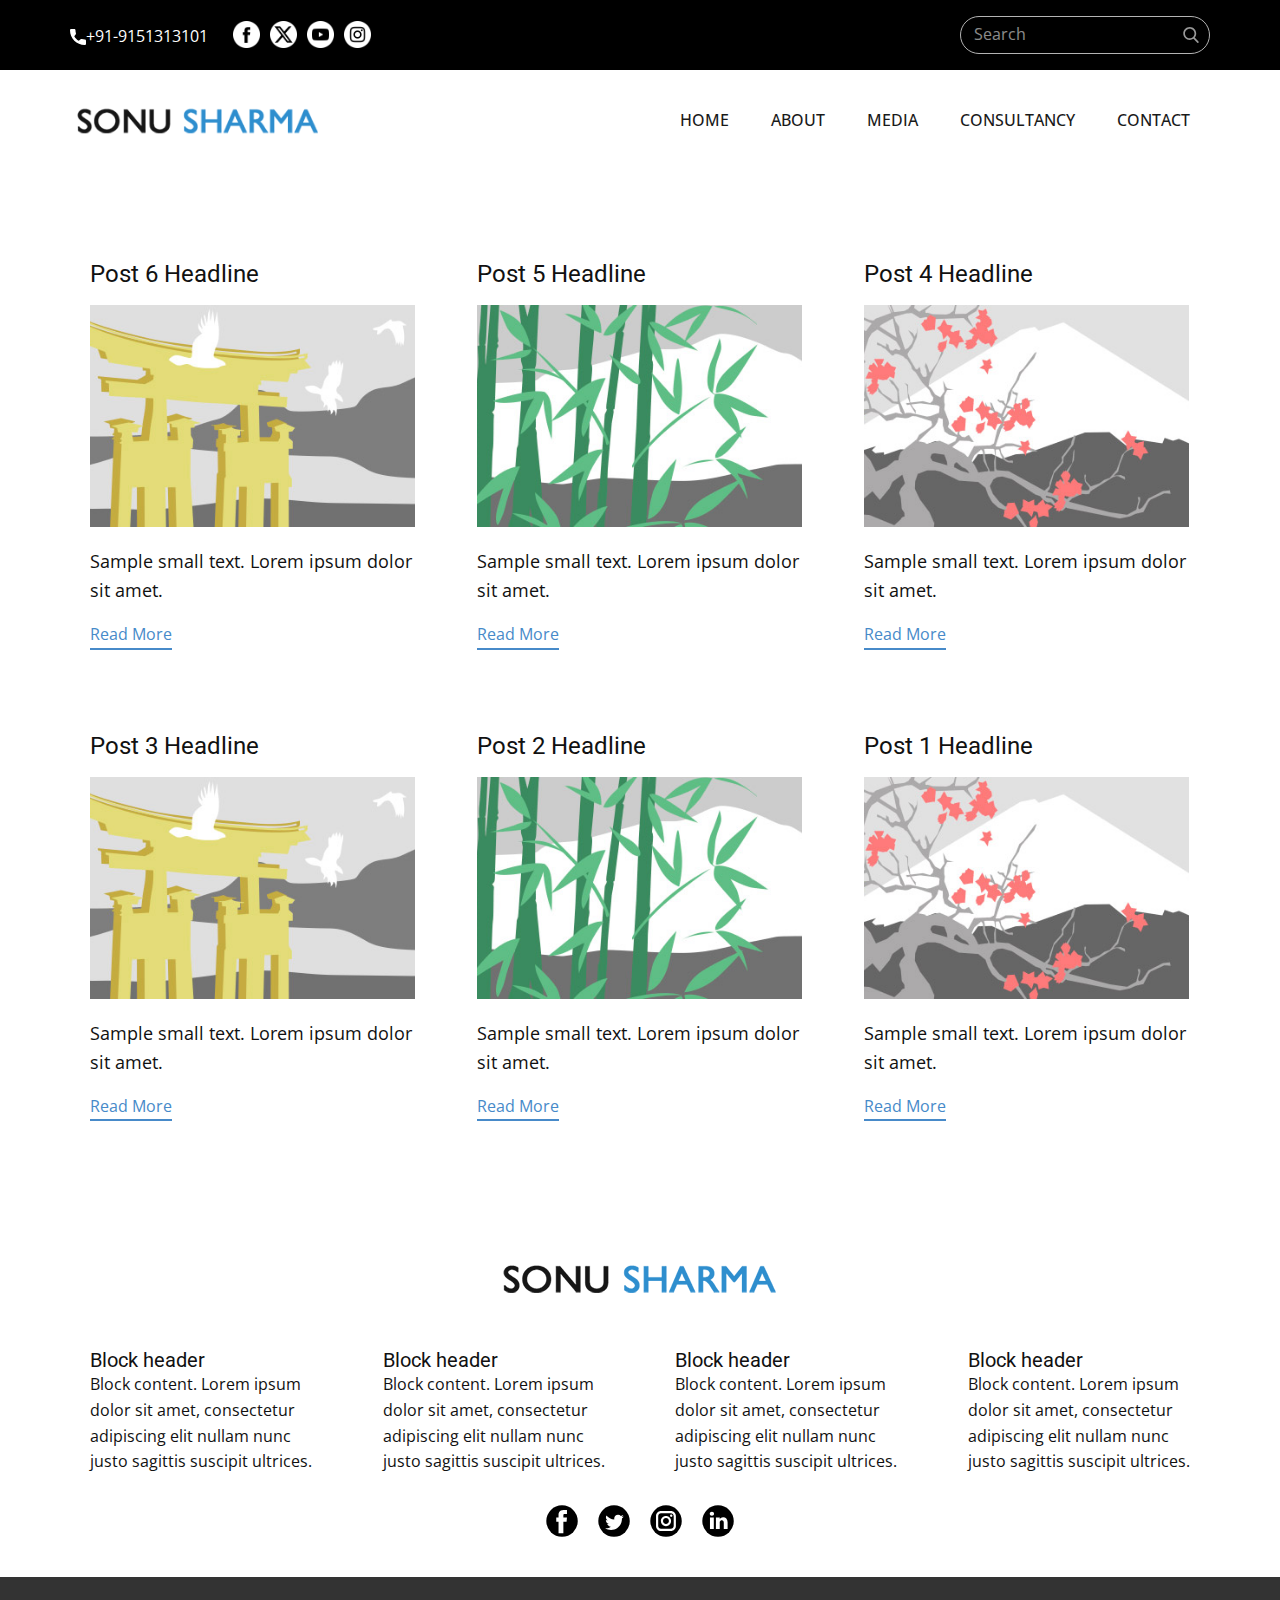
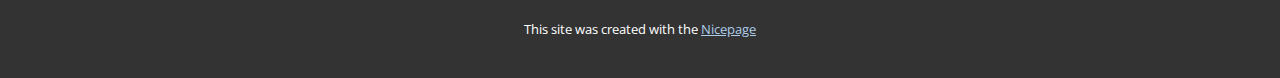
<file: blog/blog.html>
<!DOCTYPE html>
<html style="font-size: 16px;" lang="en"><head>
    <meta name="viewport" content="width=device-width, initial-scale=1.0">
    <meta charset="utf-8">
    <meta name="keywords" content="">
    <meta name="description" content="">
    <title>Blog</title>
    <link rel="stylesheet" href="../nicepage.css" media="screen">
<link rel="stylesheet" href="../Blog-Template.css" media="screen">
    <script class="u-script" type="text/javascript" src="../jquery.js" defer=""></script>
    <script class="u-script" type="text/javascript" src="../nicepage.js" defer=""></script>
    <meta name="generator" content="Nicepage 6.11.6, nicepage.com">
    <link id="u-theme-google-font" rel="stylesheet" href="https://fonts.googleapis.com/css?family=Roboto:100,100i,300,300i,400,400i,500,500i,700,700i,900,900i|Open+Sans:300,300i,400,400i,500,500i,600,600i,700,700i,800,800i">
    
    
    
    <script type="application/ld+json">{
		"@context": "http://schema.org",
		"@type": "Organization",
		"name": "",
		"logo": "images/logo.png",
		"sameAs": [
				"https://facebook.com/name",
				"https://twitter.com/name",
				"https://www.instagram.com/name"
		]
}</script>
    <meta name="theme-color" content="#478ac9">
    <meta name="twitter:site" content="@">
    <meta name="twitter:card" content="summary_large_image">
    <meta name="twitter:title" content="Blog Template">
    <meta name="twitter:description" content="">
  <meta data-intl-tel-input-cdn-path="intlTelInput/"></head>
  <body data-path-to-root="./" data-include-products="false" class="u-body u-xl-mode" data-lang="en"><header class="u-align-left u-clearfix u-header u-section-row-container" id="sec-3cd4"><div class="u-section-rows">
        <div class="u-black u-section-row u-section-row-1" id="sec-46aa">
          <div class="u-clearfix u-sheet u-sheet-1">
            <div class="u-social-icons u-spacing-10 u-social-icons-1">
              <a class="u-social-url" title="facebook" target="_blank" href="https://facebook.com/name"><span class="u-file-icon u-icon u-social-facebook u-social-icon u-text-white u-icon-1"><img src="../images/facebook_2168281-dcfcef71.png" alt=""></span>
              </a>
              <a class="u-social-url" title="twitter" target="_blank" href="https://twitter.com/name"><span class="u-file-icon u-icon u-social-icon u-social-twitter u-text-white u-icon-2"><img src="../images/twitter-alt-circle_12107562-112a9552.png" alt=""></span>
              </a>
              <a class="u-social-url" target="_blank" data-type="YouTube" title="YouTube" href=""><span class="u-file-icon u-icon u-social-icon u-social-youtube u-text-white u-icon-3"><img src="../images/5279120_play_video_youtube_youtublelogo_icon-11bba510.png" alt=""></span>
              </a>
              <a class="u-social-url" title="instagram" target="_blank" href="https://www.instagram.com/name"><span class="u-file-icon u-icon u-social-icon u-social-instagram u-text-white u-icon-4"><img src="../images/instagram_1384015-ffe8182c.png" alt=""></span>
              </a>
            </div>
            <form action="#" method="get" class="u-border-1 u-border-grey-30 u-expanded-width-xs u-radius u-search u-search-right u-search-1">
              <button class="u-search-button" type="submit">
                <span class="u-search-icon u-spacing-10 u-text-grey-40">
                  <svg class="u-svg-link" preserveAspectRatio="xMidYMin slice" viewBox="0 0 56.966 56.966" style=""><use xmlns:xlink="http://www.w3.org/1999/xlink" xlink:href="#svg-9dab"></use></svg>
                  <svg xmlns="http://www.w3.org/2000/svg" xmlns:xlink="http://www.w3.org/1999/xlink" version="1.1" id="svg-9dab" x="0px" y="0px" viewBox="0 0 56.966 56.966" style="enable-background:new 0 0 56.966 56.966;" xml:space="preserve" class="u-svg-content"><path d="M55.146,51.887L41.588,37.786c3.486-4.144,5.396-9.358,5.396-14.786c0-12.682-10.318-23-23-23s-23,10.318-23,23  s10.318,23,23,23c4.761,0,9.298-1.436,13.177-4.162l13.661,14.208c0.571,0.593,1.339,0.92,2.162,0.92  c0.779,0,1.518-0.297,2.079-0.837C56.255,54.982,56.293,53.08,55.146,51.887z M23.984,6c9.374,0,17,7.626,17,17s-7.626,17-17,17  s-17-7.626-17-17S14.61,6,23.984,6z"></path><g></g><g></g><g></g><g></g><g></g><g></g><g></g><g></g><g></g><g></g><g></g><g></g><g></g><g></g><g></g></svg>
                </span>
              </button>
              <input class="u-search-input" type="search" name="search" value="" placeholder="Search">
            </form>
            <a href="../tel:+91 9151313101" class="u-active-none u-btn u-btn-rectangle u-button-style u-hover-none u-none u-btn-1"><span class="u-icon"><svg class="u-svg-content" viewBox="0 0 405.333 405.333" x="0px" y="0px" style="width: 1em; height: 1em;"><path d="M373.333,266.88c-25.003,0-49.493-3.904-72.704-11.563c-11.328-3.904-24.192-0.896-31.637,6.699l-46.016,34.752    c-52.8-28.181-86.592-61.952-114.389-114.368l33.813-44.928c8.512-8.512,11.563-20.971,7.915-32.64    C142.592,81.472,138.667,56.96,138.667,32c0-17.643-14.357-32-32-32H32C14.357,0,0,14.357,0,32    c0,205.845,167.488,373.333,373.333,373.333c17.643,0,32-14.357,32-32V298.88C405.333,281.237,390.976,266.88,373.333,266.88z"></path></svg></span>+91-9151313101
            </a>
          </div>
          
          
          
          
          
        </div>
        <div class="u-section-row" id="sec-37e8">
          <div class="u-clearfix u-sheet u-sheet-2">
            <a href="#" class="u-image u-logo u-image-1" data-image-width="290" data-image-height="54">
              <img src="../images/logo.png" class="u-logo-image u-logo-image-1" data-image-width="80">
            </a>
            <nav data-position="" class="u-menu u-menu-one-level u-offcanvas u-menu-1">
              <div class="menu-collapse" style="font-size: 1rem; letter-spacing: 0px; text-transform: uppercase; font-weight: 500;">
                <a class="u-button-style u-custom-active-border-color u-custom-active-color u-custom-border u-custom-border-color u-custom-borders u-custom-hover-border-color u-custom-hover-color u-custom-left-right-menu-spacing u-custom-padding-bottom u-custom-text-active-color u-custom-text-color u-custom-text-hover-color u-custom-top-bottom-menu-spacing u-nav-link" href="#" style="padding: 2px 0px; font-size: calc(1em + 4px);">
                  <svg class="u-svg-link" viewBox="0 0 24 24"><use xlink:href="#menu-hamburger"></use></svg>
                  <svg class="u-svg-content" version="1.1" id="menu-hamburger" viewBox="0 0 16 16" x="0px" y="0px" xmlns:xlink="http://www.w3.org/1999/xlink" xmlns="http://www.w3.org/2000/svg"><g><rect y="1" width="16" height="2"></rect><rect y="7" width="16" height="2"></rect><rect y="13" width="16" height="2"></rect>
</g></svg>
                </a>
              </div>
              <div class="u-custom-menu u-nav-container">
                <ul class="u-nav u-spacing-2 u-unstyled u-nav-1"><li class="u-nav-item"><a class="u-active-custom-color-1 u-border-active-palette-1-base u-border-hover-palette-1-light-1 u-border-no-left u-border-no-right u-border-no-top u-button-style u-hover-palette-1-light-1 u-nav-link u-text-active-white u-text-grey-90 u-text-hover-white" href="../Home.html" style="padding: 10px 20px;">Home</a>
</li><li class="u-nav-item"><a class="u-active-custom-color-1 u-border-active-palette-1-base u-border-hover-palette-1-light-1 u-border-no-left u-border-no-right u-border-no-top u-button-style u-hover-palette-1-light-1 u-nav-link u-text-active-white u-text-grey-90 u-text-hover-white" href="../About.html" style="padding: 10px 20px;">About</a>
</li><li class="u-nav-item"><a class="u-active-custom-color-1 u-border-active-palette-1-base u-border-hover-palette-1-light-1 u-border-no-left u-border-no-right u-border-no-top u-button-style u-hover-palette-1-light-1 u-nav-link u-text-active-white u-text-grey-90 u-text-hover-white" style="padding: 10px 20px;">Media</a>
</li><li class="u-nav-item"><a class="u-active-custom-color-1 u-border-active-palette-1-base u-border-hover-palette-1-light-1 u-border-no-left u-border-no-right u-border-no-top u-button-style u-hover-palette-1-light-1 u-nav-link u-text-active-white u-text-grey-90 u-text-hover-white" style="padding: 10px 20px;">Consultancy</a>
</li><li class="u-nav-item"><a class="u-active-custom-color-1 u-border-active-palette-1-base u-border-hover-palette-1-light-1 u-border-no-left u-border-no-right u-border-no-top u-button-style u-hover-palette-1-light-1 u-nav-link u-text-active-white u-text-grey-90 u-text-hover-white" href="../Contact.html" style="padding: 10px 20px;">Contact</a>
</li></ul>
              </div>
              <div class="u-custom-menu u-nav-container-collapse">
                <div class="u-black u-container-style u-inner-container-layout u-opacity u-opacity-95 u-sidenav">
                  <div class="u-inner-container-layout u-sidenav-overflow">
                    <div class="u-menu-close"></div>
                    <ul class="u-align-center u-nav u-popupmenu-items u-unstyled u-nav-2"><li class="u-nav-item"><a class="u-button-style u-nav-link" href="../Home.html">Home</a>
</li><li class="u-nav-item"><a class="u-button-style u-nav-link" href="../About.html">About</a>
</li><li class="u-nav-item"><a class="u-button-style u-nav-link">Media</a>
</li><li class="u-nav-item"><a class="u-button-style u-nav-link">Consultancy</a>
</li><li class="u-nav-item"><a class="u-button-style u-nav-link" href="../Contact.html">Contact</a>
</li></ul>
                  </div>
                </div>
                <div class="u-black u-menu-overlay u-opacity u-opacity-70"></div>
              </div>
            </nav>
          </div>
          
          
          
          
          
        </div>
      </div></header>
    <section class="u-clearfix u-section-1" id="sec-da3c">
      <div class="u-clearfix u-sheet u-valign-middle u-sheet-1"><!--blog--><!--blog_options_json--><!--{"type":"Recent","source":"","tags":"","count":""}--><!--/blog_options_json-->
        <div class="u-blog u-expanded-width u-repeater u-repeater-1"><!--blog_post-->
          <div class="u-blog-post u-container-style u-repeater-item u-white u-repeater-item-1">
            <div class="u-container-layout u-similar-container u-valign-top u-container-layout-1"><!--blog_post_header-->
              <h4 class="u-blog-control u-text u-text-1">
                <a class="u-post-header-link" href="../blog/post-5.html">Post 6 Headline</a>
              </h4><!--/blog_post_header--><!--blog_post_image-->
              <a class="u-post-header-link" href="../blog/post-5.html"><img alt="" class="u-blog-control u-expanded-width u-image u-image-default u-image-1" src="../images/8ad73f3c.jpeg"></a><!--/blog_post_image--><!--blog_post_content-->
              <div class="u-blog-control u-post-content u-text u-text-2 fr-view">Sample small text. Lorem ipsum dolor sit amet.</div><!--/blog_post_content--><!--blog_post_readmore-->
              <a href="../blog/post-5.html" class="u-blog-control u-border-2 u-border-palette-1-base u-btn u-btn-rectangle u-button-style u-none u-btn-1"><!--blog_post_readmore_content--><!--options_json--><!--{"content":"","defaultValue":"Read More"}--><!--/options_json-->Read More<!--/blog_post_readmore_content--></a><!--/blog_post_readmore-->
            </div>
          </div><div class="u-blog-post u-container-style u-repeater-item u-video-cover u-white">
            <div class="u-container-layout u-similar-container u-valign-top u-container-layout-2"><!--blog_post_header-->
              <h4 class="u-blog-control u-text u-text-3">
                <a class="u-post-header-link" href="../blog/post-4.html">Post 5 Headline</a>
              </h4><!--/blog_post_header--><!--blog_post_image-->
              <a class="u-post-header-link" href="../blog/post-4.html"><img alt="" class="u-blog-control u-expanded-width u-image u-image-default u-image-2" src="../images/68f64b9d.jpeg"></a><!--/blog_post_image--><!--blog_post_content-->
              <div class="u-blog-control u-post-content u-text u-text-4 fr-view">Sample small text. Lorem ipsum dolor sit amet.</div><!--/blog_post_content--><!--blog_post_readmore-->
              <a href="../blog/post-4.html" class="u-blog-control u-border-2 u-border-palette-1-base u-btn u-btn-rectangle u-button-style u-none u-btn-2"><!--blog_post_readmore_content--><!--options_json--><!--{"content":"","defaultValue":"Read More"}--><!--/options_json-->Read More<!--/blog_post_readmore_content--></a><!--/blog_post_readmore-->
            </div>
          </div><div class="u-blog-post u-container-style u-repeater-item u-video-cover u-white">
            <div class="u-container-layout u-similar-container u-valign-top u-container-layout-3"><!--blog_post_header-->
              <h4 class="u-blog-control u-text u-text-5">
                <a class="u-post-header-link" href="../blog/post-3.html">Post 4 Headline</a>
              </h4><!--/blog_post_header--><!--blog_post_image-->
              <a class="u-post-header-link" href="../blog/post-3.html"><img alt="" class="u-blog-control u-expanded-width u-image u-image-default u-image-3" src="../images/0fd3416c.jpeg"></a><!--/blog_post_image--><!--blog_post_content-->
              <div class="u-blog-control u-post-content u-text u-text-6 fr-view">Sample small text. Lorem ipsum dolor sit amet.</div><!--/blog_post_content--><!--blog_post_readmore-->
              <a href="../blog/post-3.html" class="u-blog-control u-border-2 u-border-palette-1-base u-btn u-btn-rectangle u-button-style u-none u-btn-3"><!--blog_post_readmore_content--><!--options_json--><!--{"content":"","defaultValue":"Read More"}--><!--/options_json-->Read More<!--/blog_post_readmore_content--></a><!--/blog_post_readmore-->
            </div>
          </div><div class="u-blog-post u-container-style u-repeater-item u-white u-repeater-item-1">
            <div class="u-container-layout u-similar-container u-valign-top u-container-layout-1"><!--blog_post_header-->
              <h4 class="u-blog-control u-text u-text-1">
                <a class="u-post-header-link" href="../blog/post-2.html">Post 3 Headline</a>
              </h4><!--/blog_post_header--><!--blog_post_image-->
              <a class="u-post-header-link" href="../blog/post-2.html"><img alt="" class="u-blog-control u-expanded-width u-image u-image-default u-image-1" src="../images/8ad73f3c.jpeg"></a><!--/blog_post_image--><!--blog_post_content-->
              <div class="u-blog-control u-post-content u-text u-text-2 fr-view">Sample small text. Lorem ipsum dolor sit amet.</div><!--/blog_post_content--><!--blog_post_readmore-->
              <a href="../blog/post-2.html" class="u-blog-control u-border-2 u-border-palette-1-base u-btn u-btn-rectangle u-button-style u-none u-btn-1"><!--blog_post_readmore_content--><!--options_json--><!--{"content":"","defaultValue":"Read More"}--><!--/options_json-->Read More<!--/blog_post_readmore_content--></a><!--/blog_post_readmore-->
            </div>
          </div><div class="u-blog-post u-container-style u-repeater-item u-video-cover u-white">
            <div class="u-container-layout u-similar-container u-valign-top u-container-layout-2"><!--blog_post_header-->
              <h4 class="u-blog-control u-text u-text-3">
                <a class="u-post-header-link" href="../blog/post-1.html">Post 2 Headline</a>
              </h4><!--/blog_post_header--><!--blog_post_image-->
              <a class="u-post-header-link" href="../blog/post-1.html"><img alt="" class="u-blog-control u-expanded-width u-image u-image-default u-image-2" src="../images/68f64b9d.jpeg"></a><!--/blog_post_image--><!--blog_post_content-->
              <div class="u-blog-control u-post-content u-text u-text-4 fr-view">Sample small text. Lorem ipsum dolor sit amet.</div><!--/blog_post_content--><!--blog_post_readmore-->
              <a href="../blog/post-1.html" class="u-blog-control u-border-2 u-border-palette-1-base u-btn u-btn-rectangle u-button-style u-none u-btn-2"><!--blog_post_readmore_content--><!--options_json--><!--{"content":"","defaultValue":"Read More"}--><!--/options_json-->Read More<!--/blog_post_readmore_content--></a><!--/blog_post_readmore-->
            </div>
          </div><div class="u-blog-post u-container-style u-repeater-item u-video-cover u-white">
            <div class="u-container-layout u-similar-container u-valign-top u-container-layout-3"><!--blog_post_header-->
              <h4 class="u-blog-control u-text u-text-5">
                <a class="u-post-header-link" href="../blog/post.html">Post 1 Headline</a>
              </h4><!--/blog_post_header--><!--blog_post_image-->
              <a class="u-post-header-link" href="../blog/post.html"><img alt="" class="u-blog-control u-expanded-width u-image u-image-default u-image-3" src="../images/0fd3416c.jpeg"></a><!--/blog_post_image--><!--blog_post_content-->
              <div class="u-blog-control u-post-content u-text u-text-6 fr-view">Sample small text. Lorem ipsum dolor sit amet.</div><!--/blog_post_content--><!--blog_post_readmore-->
              <a href="../blog/post.html" class="u-blog-control u-border-2 u-border-palette-1-base u-btn u-btn-rectangle u-button-style u-none u-btn-3"><!--blog_post_readmore_content--><!--options_json--><!--{"content":"","defaultValue":"Read More"}--><!--/options_json-->Read More<!--/blog_post_readmore_content--></a><!--/blog_post_readmore-->
            </div>
          </div><!--/blog_post--><!--blog_post-->
          <!--/blog_post--><!--blog_post-->
          <!--/blog_post-->
        </div><!--/blog-->
      </div>
    </section>
    
    
    
    <footer class="u-align-center-sm u-align-center-xs u-clearfix u-footer" id="sec-f5d2"><div class="u-clearfix u-sheet u-valign-middle-sm u-valign-middle-xl u-valign-middle-xs u-sheet-1">
        <a href="#" class="u-image u-logo u-image-1" data-image-width="290" data-image-height="54">
          <img src="../images/logo.png" class="u-logo-image u-logo-image-1">
        </a>
        <div class="u-clearfix u-expanded-width u-gutter-30 u-layout-wrap u-layout-wrap-1">
          <div class="u-gutter-0 u-layout">
            <div class="u-layout-row">
              <div class="u-align-center-sm u-align-center-xs u-align-left-lg u-align-left-md u-align-left-xl u-container-style u-layout-cell u-left-cell u-size-15 u-size-30-md u-layout-cell-1">
                <div class="u-container-layout u-valign-top u-container-layout-1"><!--position-->
                  <div data-position="" class="u-position"><!--block-->
                    <div class="u-block">
                      <div class="u-block-container u-clearfix"><!--block_header-->
                        <h5 class="u-block-header u-text"><!--block_header_content--> Block header <!--/block_header_content--></h5><!--/block_header--><!--block_content-->
                        <div class="u-block-content u-text"><!--block_content_content--> Block content. Lorem ipsum dolor sit amet, consectetur adipiscing elit nullam nunc justo sagittis suscipit ultrices. <!--/block_content_content--></div><!--/block_content-->
                      </div>
                    </div><!--/block-->
                  </div><!--/position-->
                </div>
              </div>
              <div class="u-align-center-sm u-align-center-xs u-align-left-lg u-align-left-md u-align-left-xl u-container-style u-layout-cell u-size-15 u-size-30-md u-layout-cell-2">
                <div class="u-container-layout u-valign-top u-container-layout-2"><!--position-->
                  <div data-position="" class="u-position"><!--block-->
                    <div class="u-block">
                      <div class="u-block-container u-clearfix"><!--block_header-->
                        <h5 class="u-block-header u-text"><!--block_header_content--> Block header <!--/block_header_content--></h5><!--/block_header--><!--block_content-->
                        <div class="u-block-content u-text"><!--block_content_content--> Block content. Lorem ipsum dolor sit amet, consectetur adipiscing elit nullam nunc justo sagittis suscipit ultrices. <!--/block_content_content--></div><!--/block_content-->
                      </div>
                    </div><!--/block-->
                  </div><!--/position-->
                </div>
              </div>
              <div class="u-align-center-sm u-align-center-xs u-align-left-lg u-align-left-md u-align-left-xl u-container-style u-layout-cell u-size-15 u-size-30-md u-layout-cell-3">
                <div class="u-container-layout u-valign-top u-container-layout-3"><!--position-->
                  <div data-position="" class="u-position"><!--block-->
                    <div class="u-block">
                      <div class="u-block-container u-clearfix"><!--block_header-->
                        <h5 class="u-block-header u-text"><!--block_header_content--> Block header <!--/block_header_content--></h5><!--/block_header--><!--block_content-->
                        <div class="u-block-content u-text"><!--block_content_content--> Block content. Lorem ipsum dolor sit amet, consectetur adipiscing elit nullam nunc justo sagittis suscipit ultrices. <!--/block_content_content--></div><!--/block_content-->
                      </div>
                    </div><!--/block-->
                  </div><!--/position-->
                </div>
              </div>
              <div class="u-align-center-sm u-align-center-xs u-align-left-lg u-align-left-md u-align-left-xl u-container-style u-layout-cell u-right-cell u-size-15 u-size-30-md u-layout-cell-4">
                <div class="u-container-layout u-valign-top u-container-layout-4"><!--position-->
                  <div data-position="" class="u-position"><!--block-->
                    <div class="u-block">
                      <div class="u-block-container u-clearfix"><!--block_header-->
                        <h5 class="u-block-header u-text"><!--block_header_content--> Block header <!--/block_header_content--></h5><!--/block_header--><!--block_content-->
                        <div class="u-block-content u-text"><!--block_content_content--> Block content. Lorem ipsum dolor sit amet, consectetur adipiscing elit nullam nunc justo sagittis suscipit ultrices. <!--/block_content_content--></div><!--/block_content-->
                      </div>
                    </div><!--/block-->
                  </div><!--/position-->
                </div>
              </div>
            </div>
          </div>
        </div>
        <div class="u-social-icons u-spacing-20 u-social-icons-1">
          <a class="u-social-url" title="facebook" target="_blank" href=""><span class="u-icon u-social-facebook u-social-icon u-text-black"><svg class="u-svg-link" preserveAspectRatio="xMidYMin slice" viewBox="0 0 112 112" style=""><use xlink:href="#svg-cf80"></use></svg><svg class="u-svg-content" viewBox="0 0 112 112" x="0" y="0" id="svg-cf80"><circle fill="currentColor" cx="56.1" cy="56.1" r="55"></circle><path fill="#FFFFFF" d="M73.5,31.6h-9.1c-1.4,0-3.6,0.8-3.6,3.9v8.5h12.6L72,58.3H60.8v40.8H43.9V58.3h-8V43.9h8v-9.2
      c0-6.7,3.1-17,17-17h12.5v13.9H73.5z"></path></svg></span>
          </a>
          <a class="u-social-url" title="twitter" target="_blank" href=""><span class="u-icon u-social-icon u-social-twitter u-text-black"><svg class="u-svg-link" preserveAspectRatio="xMidYMin slice" viewBox="0 0 112 112" style=""><use xlink:href="#svg-752a"></use></svg><svg class="u-svg-content" viewBox="0 0 112 112" x="0" y="0" id="svg-752a"><circle fill="currentColor" class="st0" cx="56.1" cy="56.1" r="55"></circle><path fill="#FFFFFF" d="M83.8,47.3c0,0.6,0,1.2,0,1.7c0,17.7-13.5,38.2-38.2,38.2C38,87.2,31,85,25,81.2c1,0.1,2.1,0.2,3.2,0.2
      c6.3,0,12.1-2.1,16.7-5.7c-5.9-0.1-10.8-4-12.5-9.3c0.8,0.2,1.7,0.2,2.5,0.2c1.2,0,2.4-0.2,3.5-0.5c-6.1-1.2-10.8-6.7-10.8-13.1
      c0-0.1,0-0.1,0-0.2c1.8,1,3.9,1.6,6.1,1.7c-3.6-2.4-6-6.5-6-11.2c0-2.5,0.7-4.8,1.8-6.7c6.6,8.1,16.5,13.5,27.6,14
      c-0.2-1-0.3-2-0.3-3.1c0-7.4,6-13.4,13.4-13.4c3.9,0,7.3,1.6,9.8,4.2c3.1-0.6,5.9-1.7,8.5-3.3c-1,3.1-3.1,5.8-5.9,7.4
      c2.7-0.3,5.3-1,7.7-2.1C88.7,43,86.4,45.4,83.8,47.3z"></path></svg></span>
          </a>
          <a class="u-social-url" title="instagram" target="_blank" href=""><span class="u-icon u-social-icon u-social-instagram u-text-black"><svg class="u-svg-link" preserveAspectRatio="xMidYMin slice" viewBox="0 0 112 112" style=""><use xlink:href="#svg-c8b1"></use></svg><svg class="u-svg-content" viewBox="0 0 112 112" x="0" y="0" id="svg-c8b1"><circle fill="currentColor" cx="56.1" cy="56.1" r="55"></circle><path fill="#FFFFFF" d="M55.9,38.2c-9.9,0-17.9,8-17.9,17.9C38,66,46,74,55.9,74c9.9,0,17.9-8,17.9-17.9C73.8,46.2,65.8,38.2,55.9,38.2
      z M55.9,66.4c-5.7,0-10.3-4.6-10.3-10.3c-0.1-5.7,4.6-10.3,10.3-10.3c5.7,0,10.3,4.6,10.3,10.3C66.2,61.8,61.6,66.4,55.9,66.4z"></path><path fill="#FFFFFF" d="M74.3,33.5c-2.3,0-4.2,1.9-4.2,4.2s1.9,4.2,4.2,4.2s4.2-1.9,4.2-4.2S76.6,33.5,74.3,33.5z"></path><path fill="#FFFFFF" d="M73.1,21.3H38.6c-9.7,0-17.5,7.9-17.5,17.5v34.5c0,9.7,7.9,17.6,17.5,17.6h34.5c9.7,0,17.5-7.9,17.5-17.5V38.8
      C90.6,29.1,82.7,21.3,73.1,21.3z M83,73.3c0,5.5-4.5,9.9-9.9,9.9H38.6c-5.5,0-9.9-4.5-9.9-9.9V38.8c0-5.5,4.5-9.9,9.9-9.9h34.5
      c5.5,0,9.9,4.5,9.9,9.9V73.3z"></path></svg></span>
          </a>
          <a class="u-social-url" title="linkedin" target="_blank" href=""><span class="u-icon u-social-icon u-social-linkedin u-text-black"><svg class="u-svg-link" preserveAspectRatio="xMidYMin slice" viewBox="0 0 112 112" style=""><use xlink:href="#svg-2521"></use></svg><svg class="u-svg-content" viewBox="0 0 112 112" x="0" y="0" id="svg-2521"><circle fill="currentColor" cx="56.1" cy="56.1" r="55"></circle><path fill="#FFFFFF" d="M41.3,83.7H27.9V43.4h13.4V83.7z M34.6,37.9L34.6,37.9c-4.6,0-7.5-3.1-7.5-7c0-4,3-7,7.6-7s7.4,3,7.5,7
      C42.2,34.8,39.2,37.9,34.6,37.9z M89.6,83.7H76.2V62.2c0-5.4-1.9-9.1-6.8-9.1c-3.7,0-5.9,2.5-6.9,4.9c-0.4,0.9-0.4,2.1-0.4,3.3v22.5
      H48.7c0,0,0.2-36.5,0-40.3h13.4v5.7c1.8-2.7,5-6.7,12.1-6.7c8.8,0,15.4,5.8,15.4,18.1V83.7z"></path></svg></span>
          </a>
        </div>
      </div></footer>
    <section class="u-backlink u-clearfix u-grey-80">
      <p class="u-text">
        <span>This site was created with the </span>
        <a class="u-link" href="https://nicepage.com/" target="_blank" rel="nofollow">
          <span>Nicepage</span>
        </a>
      </p>
    </section>
  
</body></html>
</file>
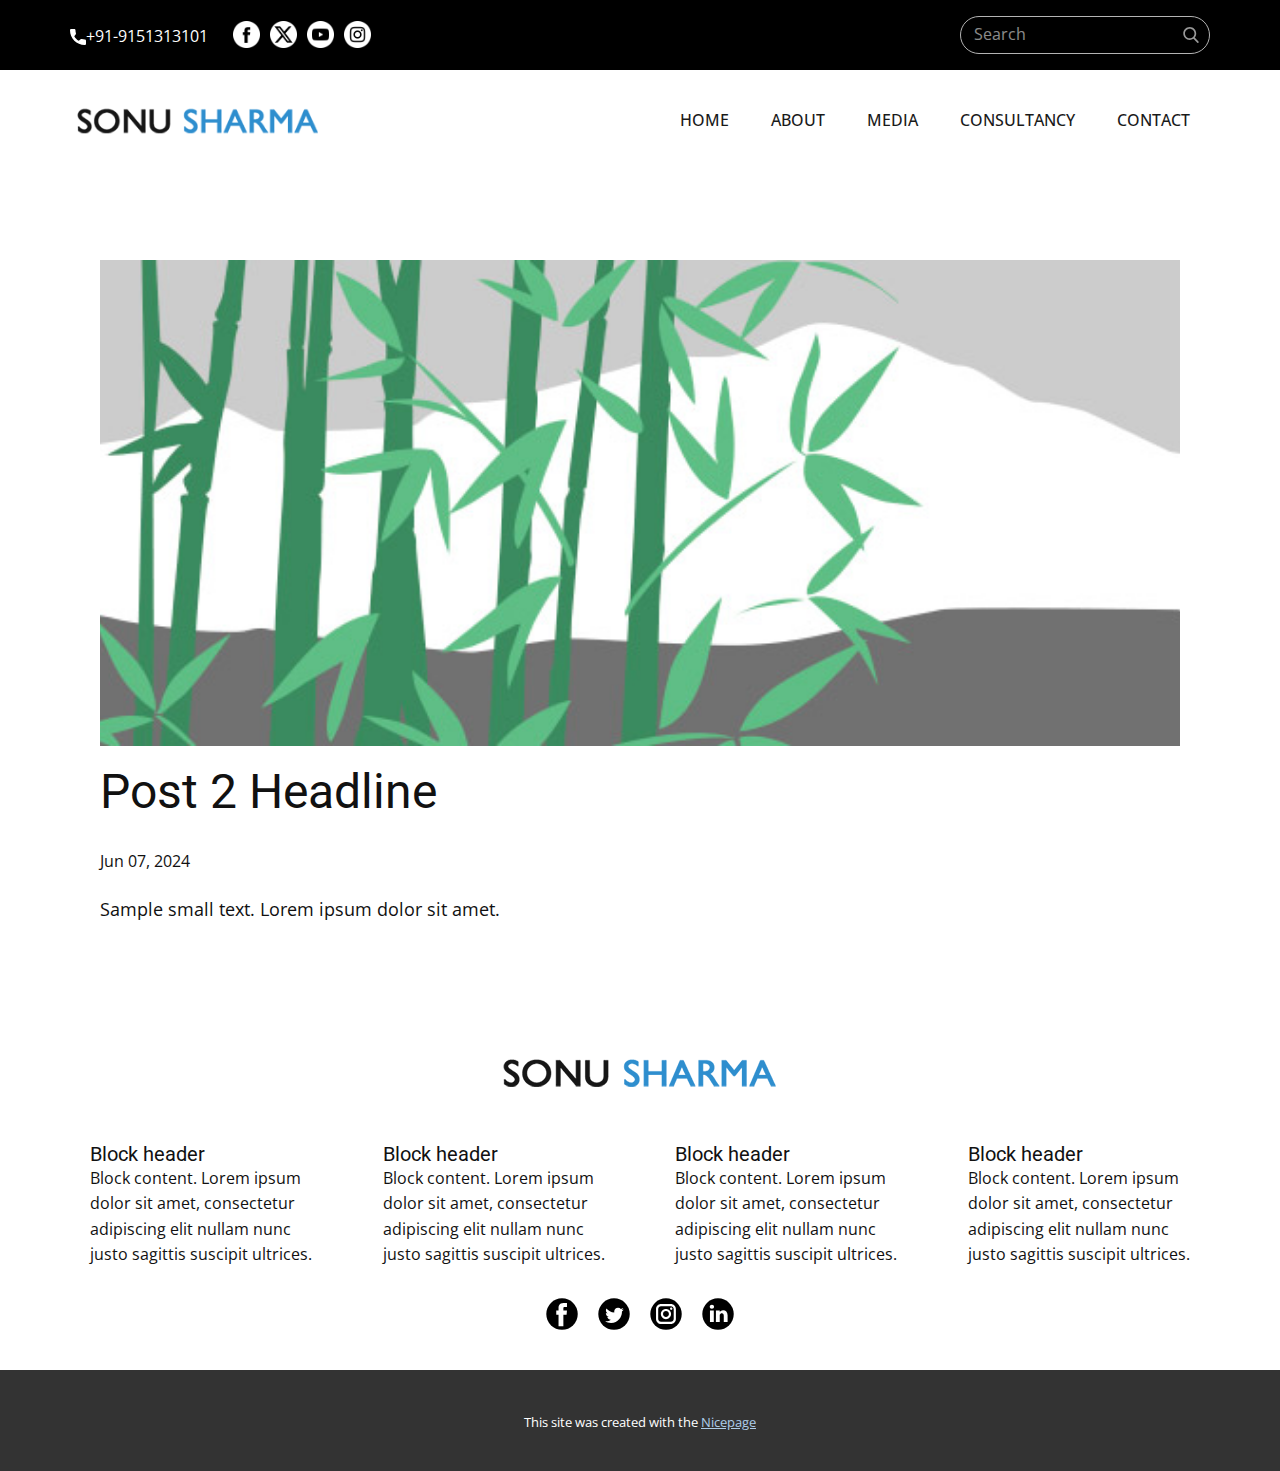
<file: blog/post-1.html>
<!DOCTYPE html>
<html style="font-size: 16px;" lang="en"><head>
    <meta name="viewport" content="width=device-width, initial-scale=1.0">
    <meta charset="utf-8">
    <meta name="keywords" content="Post 1 Headline">
    <meta name="description" content="">
    <title>Post 2 Headline</title>
    <link rel="stylesheet" href="../nicepage.css" media="screen">
<link rel="stylesheet" href="../Post-Template.css" media="screen">
    <script class="u-script" type="text/javascript" src="../jquery.js" defer=""></script>
    <script class="u-script" type="text/javascript" src="../nicepage.js" defer=""></script>
    <meta name="generator" content="Nicepage 6.11.6, nicepage.com">
    <link id="u-theme-google-font" rel="stylesheet" href="https://fonts.googleapis.com/css?family=Roboto:100,100i,300,300i,400,400i,500,500i,700,700i,900,900i|Open+Sans:300,300i,400,400i,500,500i,600,600i,700,700i,800,800i">
    
    
    
    <script type="application/ld+json">{
		"@context": "http://schema.org",
		"@type": "Organization",
		"name": "",
		"logo": "images/logo.png",
		"sameAs": [
				"https://facebook.com/name",
				"https://twitter.com/name",
				"https://www.instagram.com/name"
		]
}</script>
    <meta name="theme-color" content="#478ac9">
    <meta name="twitter:site" content="@">
    <meta name="twitter:card" content="summary_large_image">
    <meta name="twitter:title" content="Post Template">
    <meta name="twitter:description" content="">
  <meta data-intl-tel-input-cdn-path="intlTelInput/"></head>
  <body data-path-to-root="./" data-include-products="false" class="u-body u-xl-mode" data-lang="en"><header class="u-align-left u-clearfix u-header u-section-row-container" id="sec-3cd4"><div class="u-section-rows">
        <div class="u-black u-section-row u-section-row-1" id="sec-46aa">
          <div class="u-clearfix u-sheet u-sheet-1">
            <div class="u-social-icons u-spacing-10 u-social-icons-1">
              <a class="u-social-url" title="facebook" target="_blank" href="https://facebook.com/name"><span class="u-file-icon u-icon u-social-facebook u-social-icon u-text-white u-icon-1"><img src="../images/facebook_2168281-dcfcef71.png" alt=""></span>
              </a>
              <a class="u-social-url" title="twitter" target="_blank" href="https://twitter.com/name"><span class="u-file-icon u-icon u-social-icon u-social-twitter u-text-white u-icon-2"><img src="../images/twitter-alt-circle_12107562-112a9552.png" alt=""></span>
              </a>
              <a class="u-social-url" target="_blank" data-type="YouTube" title="YouTube" href=""><span class="u-file-icon u-icon u-social-icon u-social-youtube u-text-white u-icon-3"><img src="../images/5279120_play_video_youtube_youtublelogo_icon-11bba510.png" alt=""></span>
              </a>
              <a class="u-social-url" title="instagram" target="_blank" href="https://www.instagram.com/name"><span class="u-file-icon u-icon u-social-icon u-social-instagram u-text-white u-icon-4"><img src="../images/instagram_1384015-ffe8182c.png" alt=""></span>
              </a>
            </div>
            <form action="#" method="get" class="u-border-1 u-border-grey-30 u-expanded-width-xs u-radius u-search u-search-right u-search-1">
              <button class="u-search-button" type="submit">
                <span class="u-search-icon u-spacing-10 u-text-grey-40">
                  <svg class="u-svg-link" preserveAspectRatio="xMidYMin slice" viewBox="0 0 56.966 56.966" style=""><use xmlns:xlink="http://www.w3.org/1999/xlink" xlink:href="#svg-9dab"></use></svg>
                  <svg xmlns="http://www.w3.org/2000/svg" xmlns:xlink="http://www.w3.org/1999/xlink" version="1.1" id="svg-9dab" x="0px" y="0px" viewBox="0 0 56.966 56.966" style="enable-background:new 0 0 56.966 56.966;" xml:space="preserve" class="u-svg-content"><path d="M55.146,51.887L41.588,37.786c3.486-4.144,5.396-9.358,5.396-14.786c0-12.682-10.318-23-23-23s-23,10.318-23,23  s10.318,23,23,23c4.761,0,9.298-1.436,13.177-4.162l13.661,14.208c0.571,0.593,1.339,0.92,2.162,0.92  c0.779,0,1.518-0.297,2.079-0.837C56.255,54.982,56.293,53.08,55.146,51.887z M23.984,6c9.374,0,17,7.626,17,17s-7.626,17-17,17  s-17-7.626-17-17S14.61,6,23.984,6z"></path><g></g><g></g><g></g><g></g><g></g><g></g><g></g><g></g><g></g><g></g><g></g><g></g><g></g><g></g><g></g></svg>
                </span>
              </button>
              <input class="u-search-input" type="search" name="search" value="" placeholder="Search">
            </form>
            <a href="../tel:+91 9151313101" class="u-active-none u-btn u-btn-rectangle u-button-style u-hover-none u-none u-btn-1"><span class="u-icon"><svg class="u-svg-content" viewBox="0 0 405.333 405.333" x="0px" y="0px" style="width: 1em; height: 1em;"><path d="M373.333,266.88c-25.003,0-49.493-3.904-72.704-11.563c-11.328-3.904-24.192-0.896-31.637,6.699l-46.016,34.752    c-52.8-28.181-86.592-61.952-114.389-114.368l33.813-44.928c8.512-8.512,11.563-20.971,7.915-32.64    C142.592,81.472,138.667,56.96,138.667,32c0-17.643-14.357-32-32-32H32C14.357,0,0,14.357,0,32    c0,205.845,167.488,373.333,373.333,373.333c17.643,0,32-14.357,32-32V298.88C405.333,281.237,390.976,266.88,373.333,266.88z"></path></svg></span>+91-9151313101
            </a>
          </div>
          
          
          
          
          
        </div>
        <div class="u-section-row" id="sec-37e8">
          <div class="u-clearfix u-sheet u-sheet-2">
            <a href="#" class="u-image u-logo u-image-1" data-image-width="290" data-image-height="54">
              <img src="../images/logo.png" class="u-logo-image u-logo-image-1" data-image-width="80">
            </a>
            <nav data-position="" class="u-menu u-menu-one-level u-offcanvas u-menu-1">
              <div class="menu-collapse" style="font-size: 1rem; letter-spacing: 0px; text-transform: uppercase; font-weight: 500;">
                <a class="u-button-style u-custom-active-border-color u-custom-active-color u-custom-border u-custom-border-color u-custom-borders u-custom-hover-border-color u-custom-hover-color u-custom-left-right-menu-spacing u-custom-padding-bottom u-custom-text-active-color u-custom-text-color u-custom-text-hover-color u-custom-top-bottom-menu-spacing u-nav-link" href="#" style="padding: 2px 0px; font-size: calc(1em + 4px);">
                  <svg class="u-svg-link" viewBox="0 0 24 24"><use xlink:href="#menu-hamburger"></use></svg>
                  <svg class="u-svg-content" version="1.1" id="menu-hamburger" viewBox="0 0 16 16" x="0px" y="0px" xmlns:xlink="http://www.w3.org/1999/xlink" xmlns="http://www.w3.org/2000/svg"><g><rect y="1" width="16" height="2"></rect><rect y="7" width="16" height="2"></rect><rect y="13" width="16" height="2"></rect>
</g></svg>
                </a>
              </div>
              <div class="u-custom-menu u-nav-container">
                <ul class="u-nav u-spacing-2 u-unstyled u-nav-1"><li class="u-nav-item"><a class="u-active-custom-color-1 u-border-active-palette-1-base u-border-hover-palette-1-light-1 u-border-no-left u-border-no-right u-border-no-top u-button-style u-hover-palette-1-light-1 u-nav-link u-text-active-white u-text-grey-90 u-text-hover-white" href="../Home.html" style="padding: 10px 20px;">Home</a>
</li><li class="u-nav-item"><a class="u-active-custom-color-1 u-border-active-palette-1-base u-border-hover-palette-1-light-1 u-border-no-left u-border-no-right u-border-no-top u-button-style u-hover-palette-1-light-1 u-nav-link u-text-active-white u-text-grey-90 u-text-hover-white" href="../About.html" style="padding: 10px 20px;">About</a>
</li><li class="u-nav-item"><a class="u-active-custom-color-1 u-border-active-palette-1-base u-border-hover-palette-1-light-1 u-border-no-left u-border-no-right u-border-no-top u-button-style u-hover-palette-1-light-1 u-nav-link u-text-active-white u-text-grey-90 u-text-hover-white" style="padding: 10px 20px;">Media</a>
</li><li class="u-nav-item"><a class="u-active-custom-color-1 u-border-active-palette-1-base u-border-hover-palette-1-light-1 u-border-no-left u-border-no-right u-border-no-top u-button-style u-hover-palette-1-light-1 u-nav-link u-text-active-white u-text-grey-90 u-text-hover-white" style="padding: 10px 20px;">Consultancy</a>
</li><li class="u-nav-item"><a class="u-active-custom-color-1 u-border-active-palette-1-base u-border-hover-palette-1-light-1 u-border-no-left u-border-no-right u-border-no-top u-button-style u-hover-palette-1-light-1 u-nav-link u-text-active-white u-text-grey-90 u-text-hover-white" href="../Contact.html" style="padding: 10px 20px;">Contact</a>
</li></ul>
              </div>
              <div class="u-custom-menu u-nav-container-collapse">
                <div class="u-black u-container-style u-inner-container-layout u-opacity u-opacity-95 u-sidenav">
                  <div class="u-inner-container-layout u-sidenav-overflow">
                    <div class="u-menu-close"></div>
                    <ul class="u-align-center u-nav u-popupmenu-items u-unstyled u-nav-2"><li class="u-nav-item"><a class="u-button-style u-nav-link" href="../Home.html">Home</a>
</li><li class="u-nav-item"><a class="u-button-style u-nav-link" href="../About.html">About</a>
</li><li class="u-nav-item"><a class="u-button-style u-nav-link">Media</a>
</li><li class="u-nav-item"><a class="u-button-style u-nav-link">Consultancy</a>
</li><li class="u-nav-item"><a class="u-button-style u-nav-link" href="../Contact.html">Contact</a>
</li></ul>
                  </div>
                </div>
                <div class="u-black u-menu-overlay u-opacity u-opacity-70"></div>
              </div>
            </nav>
          </div>
          
          
          
          
          
        </div>
      </div></header>
    <section class="u-align-center u-clearfix u-section-1" id="sec-f1c6">
      <div class="u-clearfix u-sheet u-valign-middle-md u-valign-middle-sm u-valign-middle-xs u-sheet-1"><!--post_details--><!--post_details_options_json--><!--{"source":""}--><!--/post_details_options_json--><!--blog_post-->
        <div class="u-container-style u-expanded-width u-post-details u-post-details-1">
          <div class="u-container-layout u-valign-middle u-container-layout-1"><!--blog_post_image-->
            <img alt="" class="u-blog-control u-expanded-width u-image u-image-default u-image-1" src="../images/68f64b9d.jpeg"><!--/blog_post_image--><!--blog_post_header-->
            <h2 class="u-blog-control u-text u-text-1">Post 2 Headline</h2><!--/blog_post_header--><!--blog_post_metadata-->
            <div class="u-blog-control u-metadata u-metadata-1"><!--blog_post_metadata_date-->
              <span class="u-meta-date u-meta-icon">Jun 07, 2024</span><!--/blog_post_metadata_date--><!--blog_post_metadata_category-->
              <!--/blog_post_metadata_category--><!--blog_post_metadata_comments-->
              <!--/blog_post_metadata_comments-->
            </div><!--/blog_post_metadata--><!--blog_post_content-->
            <div class="u-align-justify u-blog-control u-post-content u-text u-text-2 fr-view">
  Sample small text. Lorem ipsum dolor sit amet.
  </div><!--/blog_post_content-->
          </div>
        </div><!--/blog_post--><!--/post_details-->
      </div>
    </section>
    
    
    
    <footer class="u-align-center-sm u-align-center-xs u-clearfix u-footer" id="sec-f5d2"><div class="u-clearfix u-sheet u-valign-middle-sm u-valign-middle-xl u-valign-middle-xs u-sheet-1">
        <a href="#" class="u-image u-logo u-image-1" data-image-width="290" data-image-height="54">
          <img src="../images/logo.png" class="u-logo-image u-logo-image-1">
        </a>
        <div class="u-clearfix u-expanded-width u-gutter-30 u-layout-wrap u-layout-wrap-1">
          <div class="u-gutter-0 u-layout">
            <div class="u-layout-row">
              <div class="u-align-center-sm u-align-center-xs u-align-left-lg u-align-left-md u-align-left-xl u-container-style u-layout-cell u-left-cell u-size-15 u-size-30-md u-layout-cell-1">
                <div class="u-container-layout u-valign-top u-container-layout-1"><!--position-->
                  <div data-position="" class="u-position"><!--block-->
                    <div class="u-block">
                      <div class="u-block-container u-clearfix"><!--block_header-->
                        <h5 class="u-block-header u-text"><!--block_header_content--> Block header <!--/block_header_content--></h5><!--/block_header--><!--block_content-->
                        <div class="u-block-content u-text"><!--block_content_content--> Block content. Lorem ipsum dolor sit amet, consectetur adipiscing elit nullam nunc justo sagittis suscipit ultrices. <!--/block_content_content--></div><!--/block_content-->
                      </div>
                    </div><!--/block-->
                  </div><!--/position-->
                </div>
              </div>
              <div class="u-align-center-sm u-align-center-xs u-align-left-lg u-align-left-md u-align-left-xl u-container-style u-layout-cell u-size-15 u-size-30-md u-layout-cell-2">
                <div class="u-container-layout u-valign-top u-container-layout-2"><!--position-->
                  <div data-position="" class="u-position"><!--block-->
                    <div class="u-block">
                      <div class="u-block-container u-clearfix"><!--block_header-->
                        <h5 class="u-block-header u-text"><!--block_header_content--> Block header <!--/block_header_content--></h5><!--/block_header--><!--block_content-->
                        <div class="u-block-content u-text"><!--block_content_content--> Block content. Lorem ipsum dolor sit amet, consectetur adipiscing elit nullam nunc justo sagittis suscipit ultrices. <!--/block_content_content--></div><!--/block_content-->
                      </div>
                    </div><!--/block-->
                  </div><!--/position-->
                </div>
              </div>
              <div class="u-align-center-sm u-align-center-xs u-align-left-lg u-align-left-md u-align-left-xl u-container-style u-layout-cell u-size-15 u-size-30-md u-layout-cell-3">
                <div class="u-container-layout u-valign-top u-container-layout-3"><!--position-->
                  <div data-position="" class="u-position"><!--block-->
                    <div class="u-block">
                      <div class="u-block-container u-clearfix"><!--block_header-->
                        <h5 class="u-block-header u-text"><!--block_header_content--> Block header <!--/block_header_content--></h5><!--/block_header--><!--block_content-->
                        <div class="u-block-content u-text"><!--block_content_content--> Block content. Lorem ipsum dolor sit amet, consectetur adipiscing elit nullam nunc justo sagittis suscipit ultrices. <!--/block_content_content--></div><!--/block_content-->
                      </div>
                    </div><!--/block-->
                  </div><!--/position-->
                </div>
              </div>
              <div class="u-align-center-sm u-align-center-xs u-align-left-lg u-align-left-md u-align-left-xl u-container-style u-layout-cell u-right-cell u-size-15 u-size-30-md u-layout-cell-4">
                <div class="u-container-layout u-valign-top u-container-layout-4"><!--position-->
                  <div data-position="" class="u-position"><!--block-->
                    <div class="u-block">
                      <div class="u-block-container u-clearfix"><!--block_header-->
                        <h5 class="u-block-header u-text"><!--block_header_content--> Block header <!--/block_header_content--></h5><!--/block_header--><!--block_content-->
                        <div class="u-block-content u-text"><!--block_content_content--> Block content. Lorem ipsum dolor sit amet, consectetur adipiscing elit nullam nunc justo sagittis suscipit ultrices. <!--/block_content_content--></div><!--/block_content-->
                      </div>
                    </div><!--/block-->
                  </div><!--/position-->
                </div>
              </div>
            </div>
          </div>
        </div>
        <div class="u-social-icons u-spacing-20 u-social-icons-1">
          <a class="u-social-url" title="facebook" target="_blank" href=""><span class="u-icon u-social-facebook u-social-icon u-text-black"><svg class="u-svg-link" preserveAspectRatio="xMidYMin slice" viewBox="0 0 112 112" style=""><use xlink:href="#svg-cf80"></use></svg><svg class="u-svg-content" viewBox="0 0 112 112" x="0" y="0" id="svg-cf80"><circle fill="currentColor" cx="56.1" cy="56.1" r="55"></circle><path fill="#FFFFFF" d="M73.5,31.6h-9.1c-1.4,0-3.6,0.8-3.6,3.9v8.5h12.6L72,58.3H60.8v40.8H43.9V58.3h-8V43.9h8v-9.2
      c0-6.7,3.1-17,17-17h12.5v13.9H73.5z"></path></svg></span>
          </a>
          <a class="u-social-url" title="twitter" target="_blank" href=""><span class="u-icon u-social-icon u-social-twitter u-text-black"><svg class="u-svg-link" preserveAspectRatio="xMidYMin slice" viewBox="0 0 112 112" style=""><use xlink:href="#svg-752a"></use></svg><svg class="u-svg-content" viewBox="0 0 112 112" x="0" y="0" id="svg-752a"><circle fill="currentColor" class="st0" cx="56.1" cy="56.1" r="55"></circle><path fill="#FFFFFF" d="M83.8,47.3c0,0.6,0,1.2,0,1.7c0,17.7-13.5,38.2-38.2,38.2C38,87.2,31,85,25,81.2c1,0.1,2.1,0.2,3.2,0.2
      c6.3,0,12.1-2.1,16.7-5.7c-5.9-0.1-10.8-4-12.5-9.3c0.8,0.2,1.7,0.2,2.5,0.2c1.2,0,2.4-0.2,3.5-0.5c-6.1-1.2-10.8-6.7-10.8-13.1
      c0-0.1,0-0.1,0-0.2c1.8,1,3.9,1.6,6.1,1.7c-3.6-2.4-6-6.5-6-11.2c0-2.5,0.7-4.8,1.8-6.7c6.6,8.1,16.5,13.5,27.6,14
      c-0.2-1-0.3-2-0.3-3.1c0-7.4,6-13.4,13.4-13.4c3.9,0,7.3,1.6,9.8,4.2c3.1-0.6,5.9-1.7,8.5-3.3c-1,3.1-3.1,5.8-5.9,7.4
      c2.7-0.3,5.3-1,7.7-2.1C88.7,43,86.4,45.4,83.8,47.3z"></path></svg></span>
          </a>
          <a class="u-social-url" title="instagram" target="_blank" href=""><span class="u-icon u-social-icon u-social-instagram u-text-black"><svg class="u-svg-link" preserveAspectRatio="xMidYMin slice" viewBox="0 0 112 112" style=""><use xlink:href="#svg-c8b1"></use></svg><svg class="u-svg-content" viewBox="0 0 112 112" x="0" y="0" id="svg-c8b1"><circle fill="currentColor" cx="56.1" cy="56.1" r="55"></circle><path fill="#FFFFFF" d="M55.9,38.2c-9.9,0-17.9,8-17.9,17.9C38,66,46,74,55.9,74c9.9,0,17.9-8,17.9-17.9C73.8,46.2,65.8,38.2,55.9,38.2
      z M55.9,66.4c-5.7,0-10.3-4.6-10.3-10.3c-0.1-5.7,4.6-10.3,10.3-10.3c5.7,0,10.3,4.6,10.3,10.3C66.2,61.8,61.6,66.4,55.9,66.4z"></path><path fill="#FFFFFF" d="M74.3,33.5c-2.3,0-4.2,1.9-4.2,4.2s1.9,4.2,4.2,4.2s4.2-1.9,4.2-4.2S76.6,33.5,74.3,33.5z"></path><path fill="#FFFFFF" d="M73.1,21.3H38.6c-9.7,0-17.5,7.9-17.5,17.5v34.5c0,9.7,7.9,17.6,17.5,17.6h34.5c9.7,0,17.5-7.9,17.5-17.5V38.8
      C90.6,29.1,82.7,21.3,73.1,21.3z M83,73.3c0,5.5-4.5,9.9-9.9,9.9H38.6c-5.5,0-9.9-4.5-9.9-9.9V38.8c0-5.5,4.5-9.9,9.9-9.9h34.5
      c5.5,0,9.9,4.5,9.9,9.9V73.3z"></path></svg></span>
          </a>
          <a class="u-social-url" title="linkedin" target="_blank" href=""><span class="u-icon u-social-icon u-social-linkedin u-text-black"><svg class="u-svg-link" preserveAspectRatio="xMidYMin slice" viewBox="0 0 112 112" style=""><use xlink:href="#svg-2521"></use></svg><svg class="u-svg-content" viewBox="0 0 112 112" x="0" y="0" id="svg-2521"><circle fill="currentColor" cx="56.1" cy="56.1" r="55"></circle><path fill="#FFFFFF" d="M41.3,83.7H27.9V43.4h13.4V83.7z M34.6,37.9L34.6,37.9c-4.6,0-7.5-3.1-7.5-7c0-4,3-7,7.6-7s7.4,3,7.5,7
      C42.2,34.8,39.2,37.9,34.6,37.9z M89.6,83.7H76.2V62.2c0-5.4-1.9-9.1-6.8-9.1c-3.7,0-5.9,2.5-6.9,4.9c-0.4,0.9-0.4,2.1-0.4,3.3v22.5
      H48.7c0,0,0.2-36.5,0-40.3h13.4v5.7c1.8-2.7,5-6.7,12.1-6.7c8.8,0,15.4,5.8,15.4,18.1V83.7z"></path></svg></span>
          </a>
        </div>
      </div></footer>
    <section class="u-backlink u-clearfix u-grey-80">
      <p class="u-text">
        <span>This site was created with the </span>
        <a class="u-link" href="https://nicepage.com/" target="_blank" rel="nofollow">
          <span>Nicepage</span>
        </a>
      </p>
    </section>
  
</body></html>
</file>
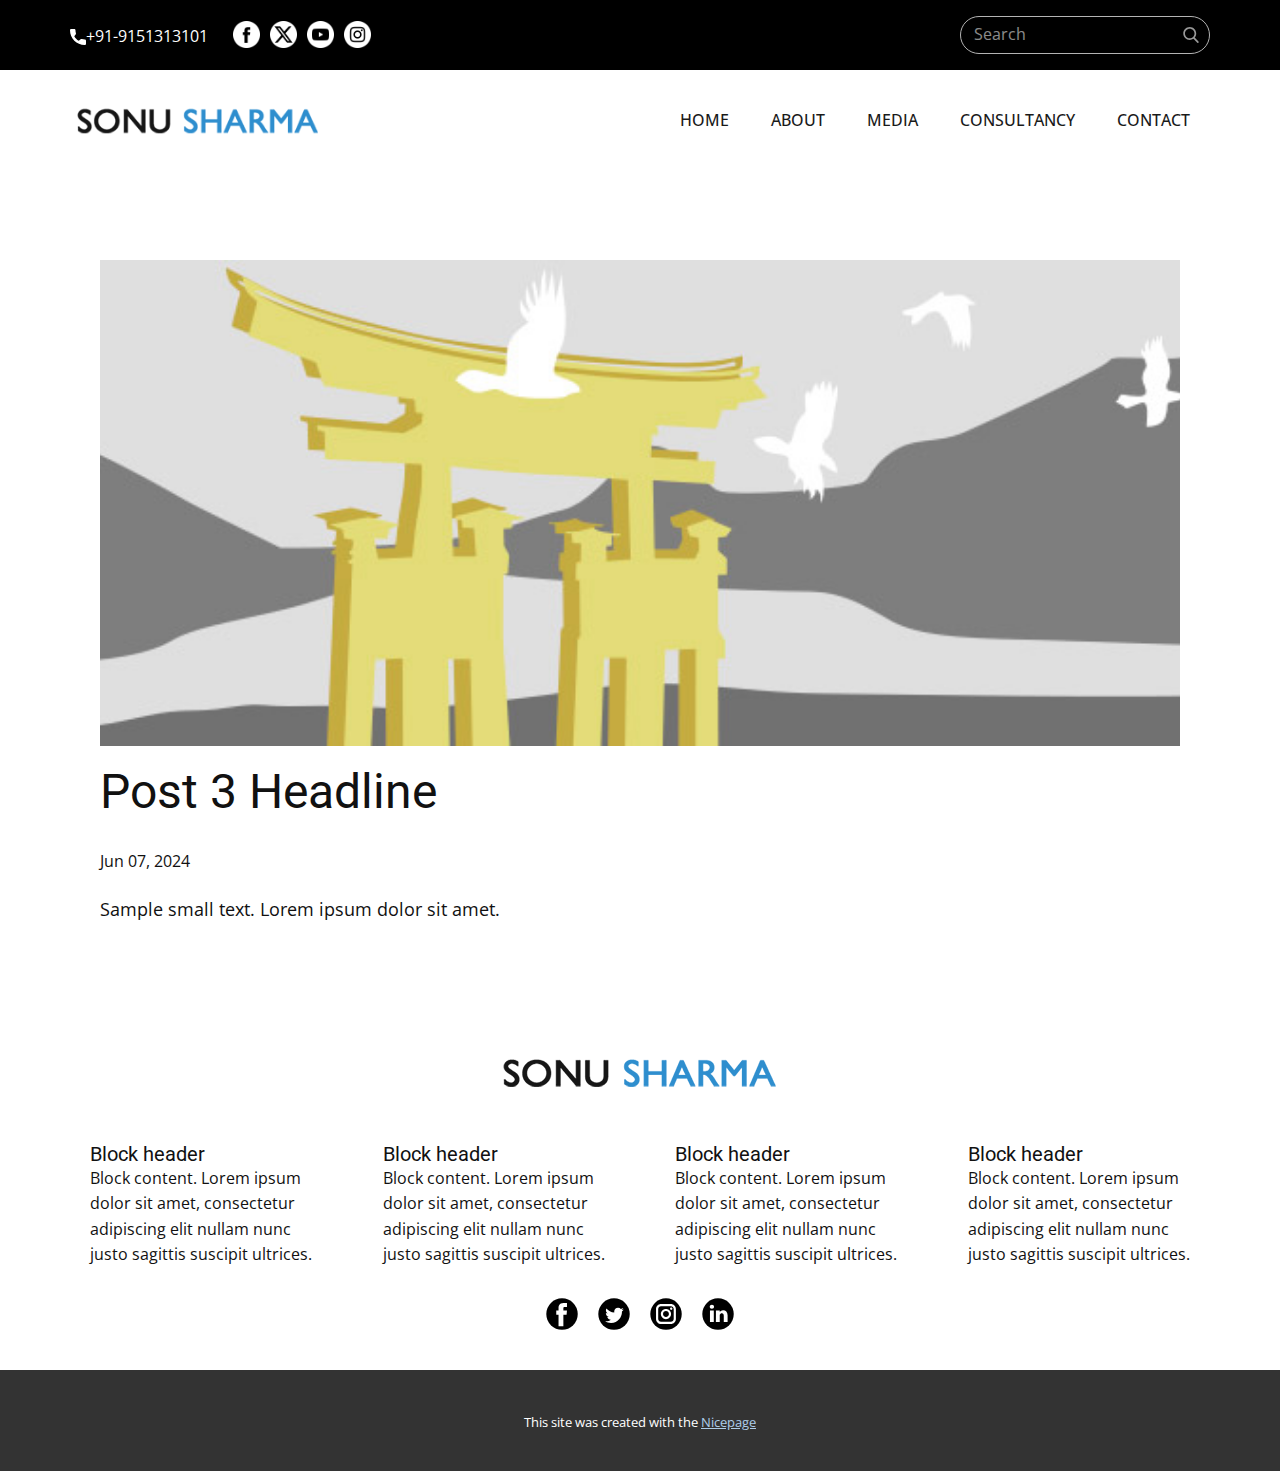
<file: blog/post-2.html>
<!DOCTYPE html>
<html style="font-size: 16px;" lang="en"><head>
    <meta name="viewport" content="width=device-width, initial-scale=1.0">
    <meta charset="utf-8">
    <meta name="keywords" content="Post 1 Headline">
    <meta name="description" content="">
    <title>Post 3 Headline</title>
    <link rel="stylesheet" href="../nicepage.css" media="screen">
<link rel="stylesheet" href="../Post-Template.css" media="screen">
    <script class="u-script" type="text/javascript" src="../jquery.js" defer=""></script>
    <script class="u-script" type="text/javascript" src="../nicepage.js" defer=""></script>
    <meta name="generator" content="Nicepage 6.11.6, nicepage.com">
    <link id="u-theme-google-font" rel="stylesheet" href="https://fonts.googleapis.com/css?family=Roboto:100,100i,300,300i,400,400i,500,500i,700,700i,900,900i|Open+Sans:300,300i,400,400i,500,500i,600,600i,700,700i,800,800i">
    
    
    
    <script type="application/ld+json">{
		"@context": "http://schema.org",
		"@type": "Organization",
		"name": "",
		"logo": "images/logo.png",
		"sameAs": [
				"https://facebook.com/name",
				"https://twitter.com/name",
				"https://www.instagram.com/name"
		]
}</script>
    <meta name="theme-color" content="#478ac9">
    <meta name="twitter:site" content="@">
    <meta name="twitter:card" content="summary_large_image">
    <meta name="twitter:title" content="Post Template">
    <meta name="twitter:description" content="">
  <meta data-intl-tel-input-cdn-path="intlTelInput/"></head>
  <body data-path-to-root="./" data-include-products="false" class="u-body u-xl-mode" data-lang="en"><header class="u-align-left u-clearfix u-header u-section-row-container" id="sec-3cd4"><div class="u-section-rows">
        <div class="u-black u-section-row u-section-row-1" id="sec-46aa">
          <div class="u-clearfix u-sheet u-sheet-1">
            <div class="u-social-icons u-spacing-10 u-social-icons-1">
              <a class="u-social-url" title="facebook" target="_blank" href="https://facebook.com/name"><span class="u-file-icon u-icon u-social-facebook u-social-icon u-text-white u-icon-1"><img src="../images/facebook_2168281-dcfcef71.png" alt=""></span>
              </a>
              <a class="u-social-url" title="twitter" target="_blank" href="https://twitter.com/name"><span class="u-file-icon u-icon u-social-icon u-social-twitter u-text-white u-icon-2"><img src="../images/twitter-alt-circle_12107562-112a9552.png" alt=""></span>
              </a>
              <a class="u-social-url" target="_blank" data-type="YouTube" title="YouTube" href=""><span class="u-file-icon u-icon u-social-icon u-social-youtube u-text-white u-icon-3"><img src="../images/5279120_play_video_youtube_youtublelogo_icon-11bba510.png" alt=""></span>
              </a>
              <a class="u-social-url" title="instagram" target="_blank" href="https://www.instagram.com/name"><span class="u-file-icon u-icon u-social-icon u-social-instagram u-text-white u-icon-4"><img src="../images/instagram_1384015-ffe8182c.png" alt=""></span>
              </a>
            </div>
            <form action="#" method="get" class="u-border-1 u-border-grey-30 u-expanded-width-xs u-radius u-search u-search-right u-search-1">
              <button class="u-search-button" type="submit">
                <span class="u-search-icon u-spacing-10 u-text-grey-40">
                  <svg class="u-svg-link" preserveAspectRatio="xMidYMin slice" viewBox="0 0 56.966 56.966" style=""><use xmlns:xlink="http://www.w3.org/1999/xlink" xlink:href="#svg-9dab"></use></svg>
                  <svg xmlns="http://www.w3.org/2000/svg" xmlns:xlink="http://www.w3.org/1999/xlink" version="1.1" id="svg-9dab" x="0px" y="0px" viewBox="0 0 56.966 56.966" style="enable-background:new 0 0 56.966 56.966;" xml:space="preserve" class="u-svg-content"><path d="M55.146,51.887L41.588,37.786c3.486-4.144,5.396-9.358,5.396-14.786c0-12.682-10.318-23-23-23s-23,10.318-23,23  s10.318,23,23,23c4.761,0,9.298-1.436,13.177-4.162l13.661,14.208c0.571,0.593,1.339,0.92,2.162,0.92  c0.779,0,1.518-0.297,2.079-0.837C56.255,54.982,56.293,53.08,55.146,51.887z M23.984,6c9.374,0,17,7.626,17,17s-7.626,17-17,17  s-17-7.626-17-17S14.61,6,23.984,6z"></path><g></g><g></g><g></g><g></g><g></g><g></g><g></g><g></g><g></g><g></g><g></g><g></g><g></g><g></g><g></g></svg>
                </span>
              </button>
              <input class="u-search-input" type="search" name="search" value="" placeholder="Search">
            </form>
            <a href="../tel:+91 9151313101" class="u-active-none u-btn u-btn-rectangle u-button-style u-hover-none u-none u-btn-1"><span class="u-icon"><svg class="u-svg-content" viewBox="0 0 405.333 405.333" x="0px" y="0px" style="width: 1em; height: 1em;"><path d="M373.333,266.88c-25.003,0-49.493-3.904-72.704-11.563c-11.328-3.904-24.192-0.896-31.637,6.699l-46.016,34.752    c-52.8-28.181-86.592-61.952-114.389-114.368l33.813-44.928c8.512-8.512,11.563-20.971,7.915-32.64    C142.592,81.472,138.667,56.96,138.667,32c0-17.643-14.357-32-32-32H32C14.357,0,0,14.357,0,32    c0,205.845,167.488,373.333,373.333,373.333c17.643,0,32-14.357,32-32V298.88C405.333,281.237,390.976,266.88,373.333,266.88z"></path></svg></span>+91-9151313101
            </a>
          </div>
          
          
          
          
          
        </div>
        <div class="u-section-row" id="sec-37e8">
          <div class="u-clearfix u-sheet u-sheet-2">
            <a href="#" class="u-image u-logo u-image-1" data-image-width="290" data-image-height="54">
              <img src="../images/logo.png" class="u-logo-image u-logo-image-1" data-image-width="80">
            </a>
            <nav data-position="" class="u-menu u-menu-one-level u-offcanvas u-menu-1">
              <div class="menu-collapse" style="font-size: 1rem; letter-spacing: 0px; text-transform: uppercase; font-weight: 500;">
                <a class="u-button-style u-custom-active-border-color u-custom-active-color u-custom-border u-custom-border-color u-custom-borders u-custom-hover-border-color u-custom-hover-color u-custom-left-right-menu-spacing u-custom-padding-bottom u-custom-text-active-color u-custom-text-color u-custom-text-hover-color u-custom-top-bottom-menu-spacing u-nav-link" href="#" style="padding: 2px 0px; font-size: calc(1em + 4px);">
                  <svg class="u-svg-link" viewBox="0 0 24 24"><use xlink:href="#menu-hamburger"></use></svg>
                  <svg class="u-svg-content" version="1.1" id="menu-hamburger" viewBox="0 0 16 16" x="0px" y="0px" xmlns:xlink="http://www.w3.org/1999/xlink" xmlns="http://www.w3.org/2000/svg"><g><rect y="1" width="16" height="2"></rect><rect y="7" width="16" height="2"></rect><rect y="13" width="16" height="2"></rect>
</g></svg>
                </a>
              </div>
              <div class="u-custom-menu u-nav-container">
                <ul class="u-nav u-spacing-2 u-unstyled u-nav-1"><li class="u-nav-item"><a class="u-active-custom-color-1 u-border-active-palette-1-base u-border-hover-palette-1-light-1 u-border-no-left u-border-no-right u-border-no-top u-button-style u-hover-palette-1-light-1 u-nav-link u-text-active-white u-text-grey-90 u-text-hover-white" href="../Home.html" style="padding: 10px 20px;">Home</a>
</li><li class="u-nav-item"><a class="u-active-custom-color-1 u-border-active-palette-1-base u-border-hover-palette-1-light-1 u-border-no-left u-border-no-right u-border-no-top u-button-style u-hover-palette-1-light-1 u-nav-link u-text-active-white u-text-grey-90 u-text-hover-white" href="../About.html" style="padding: 10px 20px;">About</a>
</li><li class="u-nav-item"><a class="u-active-custom-color-1 u-border-active-palette-1-base u-border-hover-palette-1-light-1 u-border-no-left u-border-no-right u-border-no-top u-button-style u-hover-palette-1-light-1 u-nav-link u-text-active-white u-text-grey-90 u-text-hover-white" style="padding: 10px 20px;">Media</a>
</li><li class="u-nav-item"><a class="u-active-custom-color-1 u-border-active-palette-1-base u-border-hover-palette-1-light-1 u-border-no-left u-border-no-right u-border-no-top u-button-style u-hover-palette-1-light-1 u-nav-link u-text-active-white u-text-grey-90 u-text-hover-white" style="padding: 10px 20px;">Consultancy</a>
</li><li class="u-nav-item"><a class="u-active-custom-color-1 u-border-active-palette-1-base u-border-hover-palette-1-light-1 u-border-no-left u-border-no-right u-border-no-top u-button-style u-hover-palette-1-light-1 u-nav-link u-text-active-white u-text-grey-90 u-text-hover-white" href="../Contact.html" style="padding: 10px 20px;">Contact</a>
</li></ul>
              </div>
              <div class="u-custom-menu u-nav-container-collapse">
                <div class="u-black u-container-style u-inner-container-layout u-opacity u-opacity-95 u-sidenav">
                  <div class="u-inner-container-layout u-sidenav-overflow">
                    <div class="u-menu-close"></div>
                    <ul class="u-align-center u-nav u-popupmenu-items u-unstyled u-nav-2"><li class="u-nav-item"><a class="u-button-style u-nav-link" href="../Home.html">Home</a>
</li><li class="u-nav-item"><a class="u-button-style u-nav-link" href="../About.html">About</a>
</li><li class="u-nav-item"><a class="u-button-style u-nav-link">Media</a>
</li><li class="u-nav-item"><a class="u-button-style u-nav-link">Consultancy</a>
</li><li class="u-nav-item"><a class="u-button-style u-nav-link" href="../Contact.html">Contact</a>
</li></ul>
                  </div>
                </div>
                <div class="u-black u-menu-overlay u-opacity u-opacity-70"></div>
              </div>
            </nav>
          </div>
          
          
          
          
          
        </div>
      </div></header>
    <section class="u-align-center u-clearfix u-section-1" id="sec-f1c6">
      <div class="u-clearfix u-sheet u-valign-middle-md u-valign-middle-sm u-valign-middle-xs u-sheet-1"><!--post_details--><!--post_details_options_json--><!--{"source":""}--><!--/post_details_options_json--><!--blog_post-->
        <div class="u-container-style u-expanded-width u-post-details u-post-details-1">
          <div class="u-container-layout u-valign-middle u-container-layout-1"><!--blog_post_image-->
            <img alt="" class="u-blog-control u-expanded-width u-image u-image-default u-image-1" src="../images/8ad73f3c.jpeg"><!--/blog_post_image--><!--blog_post_header-->
            <h2 class="u-blog-control u-text u-text-1">Post 3 Headline</h2><!--/blog_post_header--><!--blog_post_metadata-->
            <div class="u-blog-control u-metadata u-metadata-1"><!--blog_post_metadata_date-->
              <span class="u-meta-date u-meta-icon">Jun 07, 2024</span><!--/blog_post_metadata_date--><!--blog_post_metadata_category-->
              <!--/blog_post_metadata_category--><!--blog_post_metadata_comments-->
              <!--/blog_post_metadata_comments-->
            </div><!--/blog_post_metadata--><!--blog_post_content-->
            <div class="u-align-justify u-blog-control u-post-content u-text u-text-2 fr-view">
  Sample small text. Lorem ipsum dolor sit amet.
  </div><!--/blog_post_content-->
          </div>
        </div><!--/blog_post--><!--/post_details-->
      </div>
    </section>
    
    
    
    <footer class="u-align-center-sm u-align-center-xs u-clearfix u-footer" id="sec-f5d2"><div class="u-clearfix u-sheet u-valign-middle-sm u-valign-middle-xl u-valign-middle-xs u-sheet-1">
        <a href="#" class="u-image u-logo u-image-1" data-image-width="290" data-image-height="54">
          <img src="../images/logo.png" class="u-logo-image u-logo-image-1">
        </a>
        <div class="u-clearfix u-expanded-width u-gutter-30 u-layout-wrap u-layout-wrap-1">
          <div class="u-gutter-0 u-layout">
            <div class="u-layout-row">
              <div class="u-align-center-sm u-align-center-xs u-align-left-lg u-align-left-md u-align-left-xl u-container-style u-layout-cell u-left-cell u-size-15 u-size-30-md u-layout-cell-1">
                <div class="u-container-layout u-valign-top u-container-layout-1"><!--position-->
                  <div data-position="" class="u-position"><!--block-->
                    <div class="u-block">
                      <div class="u-block-container u-clearfix"><!--block_header-->
                        <h5 class="u-block-header u-text"><!--block_header_content--> Block header <!--/block_header_content--></h5><!--/block_header--><!--block_content-->
                        <div class="u-block-content u-text"><!--block_content_content--> Block content. Lorem ipsum dolor sit amet, consectetur adipiscing elit nullam nunc justo sagittis suscipit ultrices. <!--/block_content_content--></div><!--/block_content-->
                      </div>
                    </div><!--/block-->
                  </div><!--/position-->
                </div>
              </div>
              <div class="u-align-center-sm u-align-center-xs u-align-left-lg u-align-left-md u-align-left-xl u-container-style u-layout-cell u-size-15 u-size-30-md u-layout-cell-2">
                <div class="u-container-layout u-valign-top u-container-layout-2"><!--position-->
                  <div data-position="" class="u-position"><!--block-->
                    <div class="u-block">
                      <div class="u-block-container u-clearfix"><!--block_header-->
                        <h5 class="u-block-header u-text"><!--block_header_content--> Block header <!--/block_header_content--></h5><!--/block_header--><!--block_content-->
                        <div class="u-block-content u-text"><!--block_content_content--> Block content. Lorem ipsum dolor sit amet, consectetur adipiscing elit nullam nunc justo sagittis suscipit ultrices. <!--/block_content_content--></div><!--/block_content-->
                      </div>
                    </div><!--/block-->
                  </div><!--/position-->
                </div>
              </div>
              <div class="u-align-center-sm u-align-center-xs u-align-left-lg u-align-left-md u-align-left-xl u-container-style u-layout-cell u-size-15 u-size-30-md u-layout-cell-3">
                <div class="u-container-layout u-valign-top u-container-layout-3"><!--position-->
                  <div data-position="" class="u-position"><!--block-->
                    <div class="u-block">
                      <div class="u-block-container u-clearfix"><!--block_header-->
                        <h5 class="u-block-header u-text"><!--block_header_content--> Block header <!--/block_header_content--></h5><!--/block_header--><!--block_content-->
                        <div class="u-block-content u-text"><!--block_content_content--> Block content. Lorem ipsum dolor sit amet, consectetur adipiscing elit nullam nunc justo sagittis suscipit ultrices. <!--/block_content_content--></div><!--/block_content-->
                      </div>
                    </div><!--/block-->
                  </div><!--/position-->
                </div>
              </div>
              <div class="u-align-center-sm u-align-center-xs u-align-left-lg u-align-left-md u-align-left-xl u-container-style u-layout-cell u-right-cell u-size-15 u-size-30-md u-layout-cell-4">
                <div class="u-container-layout u-valign-top u-container-layout-4"><!--position-->
                  <div data-position="" class="u-position"><!--block-->
                    <div class="u-block">
                      <div class="u-block-container u-clearfix"><!--block_header-->
                        <h5 class="u-block-header u-text"><!--block_header_content--> Block header <!--/block_header_content--></h5><!--/block_header--><!--block_content-->
                        <div class="u-block-content u-text"><!--block_content_content--> Block content. Lorem ipsum dolor sit amet, consectetur adipiscing elit nullam nunc justo sagittis suscipit ultrices. <!--/block_content_content--></div><!--/block_content-->
                      </div>
                    </div><!--/block-->
                  </div><!--/position-->
                </div>
              </div>
            </div>
          </div>
        </div>
        <div class="u-social-icons u-spacing-20 u-social-icons-1">
          <a class="u-social-url" title="facebook" target="_blank" href=""><span class="u-icon u-social-facebook u-social-icon u-text-black"><svg class="u-svg-link" preserveAspectRatio="xMidYMin slice" viewBox="0 0 112 112" style=""><use xlink:href="#svg-cf80"></use></svg><svg class="u-svg-content" viewBox="0 0 112 112" x="0" y="0" id="svg-cf80"><circle fill="currentColor" cx="56.1" cy="56.1" r="55"></circle><path fill="#FFFFFF" d="M73.5,31.6h-9.1c-1.4,0-3.6,0.8-3.6,3.9v8.5h12.6L72,58.3H60.8v40.8H43.9V58.3h-8V43.9h8v-9.2
      c0-6.7,3.1-17,17-17h12.5v13.9H73.5z"></path></svg></span>
          </a>
          <a class="u-social-url" title="twitter" target="_blank" href=""><span class="u-icon u-social-icon u-social-twitter u-text-black"><svg class="u-svg-link" preserveAspectRatio="xMidYMin slice" viewBox="0 0 112 112" style=""><use xlink:href="#svg-752a"></use></svg><svg class="u-svg-content" viewBox="0 0 112 112" x="0" y="0" id="svg-752a"><circle fill="currentColor" class="st0" cx="56.1" cy="56.1" r="55"></circle><path fill="#FFFFFF" d="M83.8,47.3c0,0.6,0,1.2,0,1.7c0,17.7-13.5,38.2-38.2,38.2C38,87.2,31,85,25,81.2c1,0.1,2.1,0.2,3.2,0.2
      c6.3,0,12.1-2.1,16.7-5.7c-5.9-0.1-10.8-4-12.5-9.3c0.8,0.2,1.7,0.2,2.5,0.2c1.2,0,2.4-0.2,3.5-0.5c-6.1-1.2-10.8-6.7-10.8-13.1
      c0-0.1,0-0.1,0-0.2c1.8,1,3.9,1.6,6.1,1.7c-3.6-2.4-6-6.5-6-11.2c0-2.5,0.7-4.8,1.8-6.7c6.6,8.1,16.5,13.5,27.6,14
      c-0.2-1-0.3-2-0.3-3.1c0-7.4,6-13.4,13.4-13.4c3.9,0,7.3,1.6,9.8,4.2c3.1-0.6,5.9-1.7,8.5-3.3c-1,3.1-3.1,5.8-5.9,7.4
      c2.7-0.3,5.3-1,7.7-2.1C88.7,43,86.4,45.4,83.8,47.3z"></path></svg></span>
          </a>
          <a class="u-social-url" title="instagram" target="_blank" href=""><span class="u-icon u-social-icon u-social-instagram u-text-black"><svg class="u-svg-link" preserveAspectRatio="xMidYMin slice" viewBox="0 0 112 112" style=""><use xlink:href="#svg-c8b1"></use></svg><svg class="u-svg-content" viewBox="0 0 112 112" x="0" y="0" id="svg-c8b1"><circle fill="currentColor" cx="56.1" cy="56.1" r="55"></circle><path fill="#FFFFFF" d="M55.9,38.2c-9.9,0-17.9,8-17.9,17.9C38,66,46,74,55.9,74c9.9,0,17.9-8,17.9-17.9C73.8,46.2,65.8,38.2,55.9,38.2
      z M55.9,66.4c-5.7,0-10.3-4.6-10.3-10.3c-0.1-5.7,4.6-10.3,10.3-10.3c5.7,0,10.3,4.6,10.3,10.3C66.2,61.8,61.6,66.4,55.9,66.4z"></path><path fill="#FFFFFF" d="M74.3,33.5c-2.3,0-4.2,1.9-4.2,4.2s1.9,4.2,4.2,4.2s4.2-1.9,4.2-4.2S76.6,33.5,74.3,33.5z"></path><path fill="#FFFFFF" d="M73.1,21.3H38.6c-9.7,0-17.5,7.9-17.5,17.5v34.5c0,9.7,7.9,17.6,17.5,17.6h34.5c9.7,0,17.5-7.9,17.5-17.5V38.8
      C90.6,29.1,82.7,21.3,73.1,21.3z M83,73.3c0,5.5-4.5,9.9-9.9,9.9H38.6c-5.5,0-9.9-4.5-9.9-9.9V38.8c0-5.5,4.5-9.9,9.9-9.9h34.5
      c5.5,0,9.9,4.5,9.9,9.9V73.3z"></path></svg></span>
          </a>
          <a class="u-social-url" title="linkedin" target="_blank" href=""><span class="u-icon u-social-icon u-social-linkedin u-text-black"><svg class="u-svg-link" preserveAspectRatio="xMidYMin slice" viewBox="0 0 112 112" style=""><use xlink:href="#svg-2521"></use></svg><svg class="u-svg-content" viewBox="0 0 112 112" x="0" y="0" id="svg-2521"><circle fill="currentColor" cx="56.1" cy="56.1" r="55"></circle><path fill="#FFFFFF" d="M41.3,83.7H27.9V43.4h13.4V83.7z M34.6,37.9L34.6,37.9c-4.6,0-7.5-3.1-7.5-7c0-4,3-7,7.6-7s7.4,3,7.5,7
      C42.2,34.8,39.2,37.9,34.6,37.9z M89.6,83.7H76.2V62.2c0-5.4-1.9-9.1-6.8-9.1c-3.7,0-5.9,2.5-6.9,4.9c-0.4,0.9-0.4,2.1-0.4,3.3v22.5
      H48.7c0,0,0.2-36.5,0-40.3h13.4v5.7c1.8-2.7,5-6.7,12.1-6.7c8.8,0,15.4,5.8,15.4,18.1V83.7z"></path></svg></span>
          </a>
        </div>
      </div></footer>
    <section class="u-backlink u-clearfix u-grey-80">
      <p class="u-text">
        <span>This site was created with the </span>
        <a class="u-link" href="https://nicepage.com/" target="_blank" rel="nofollow">
          <span>Nicepage</span>
        </a>
      </p>
    </section>
  
</body></html>
</file>
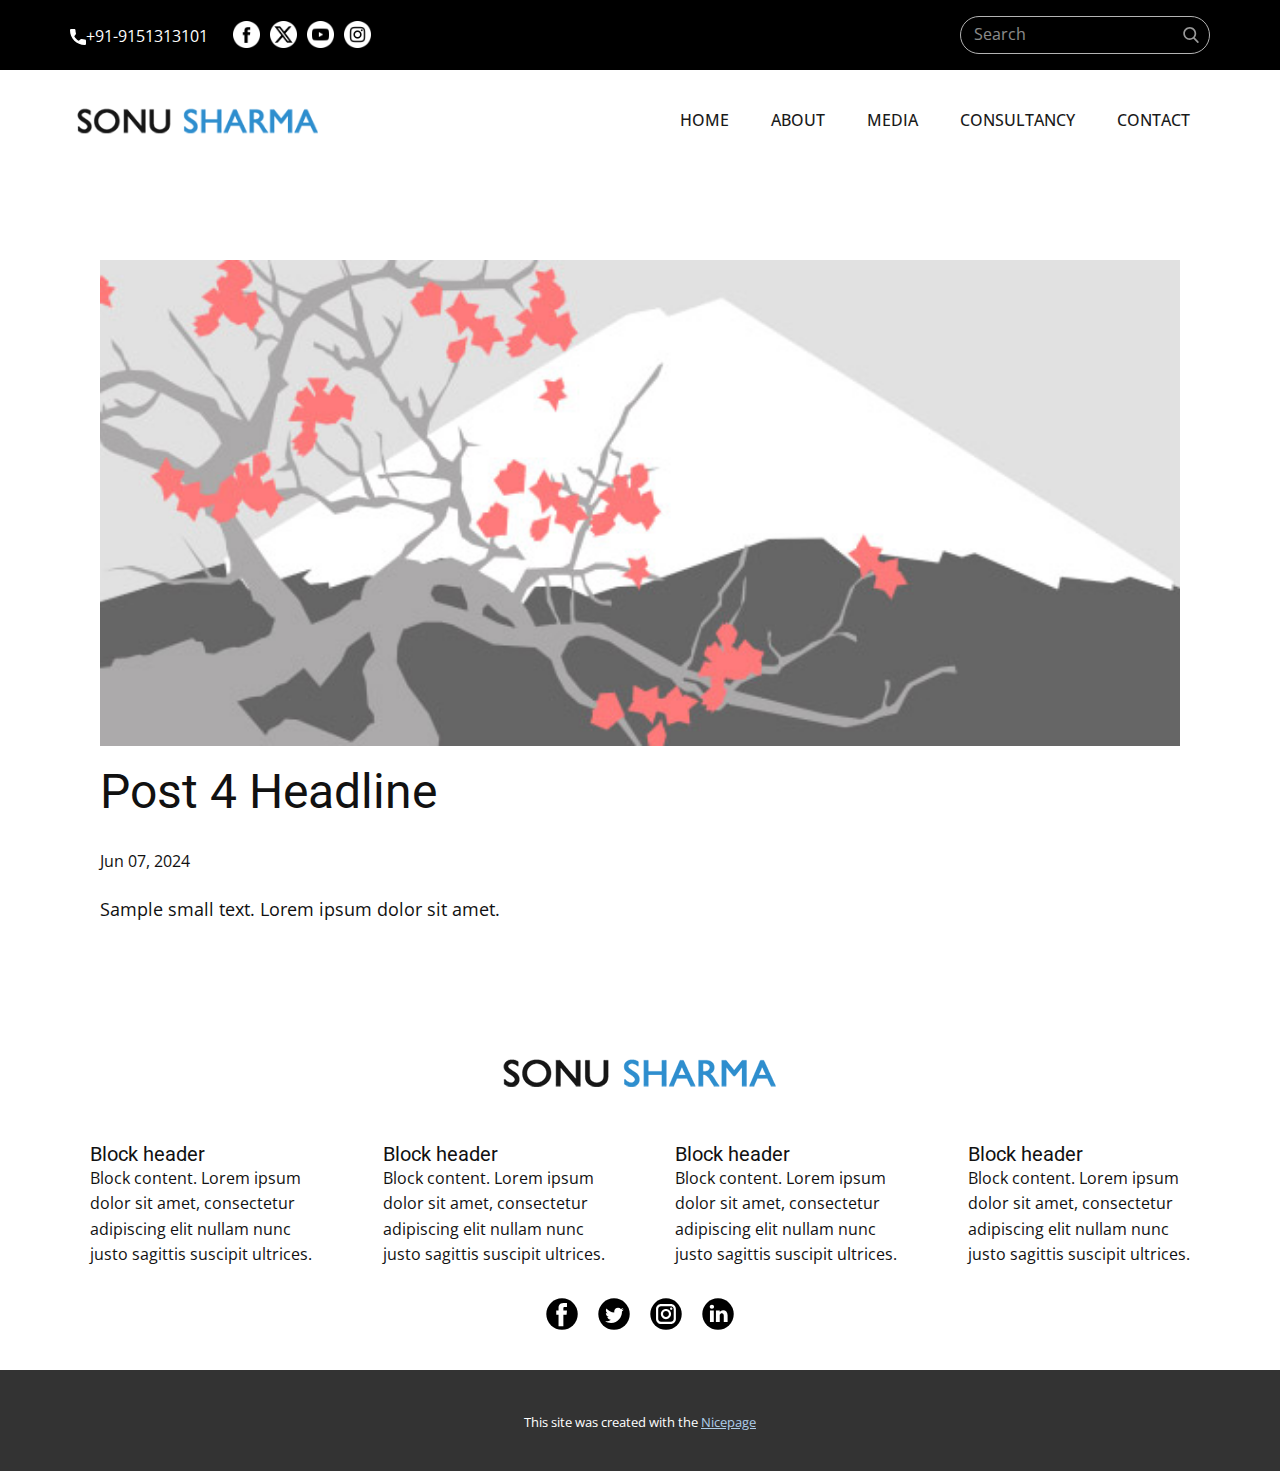
<file: blog/post-3.html>
<!DOCTYPE html>
<html style="font-size: 16px;" lang="en"><head>
    <meta name="viewport" content="width=device-width, initial-scale=1.0">
    <meta charset="utf-8">
    <meta name="keywords" content="Post 1 Headline">
    <meta name="description" content="">
    <title>Post 4 Headline</title>
    <link rel="stylesheet" href="../nicepage.css" media="screen">
<link rel="stylesheet" href="../Post-Template.css" media="screen">
    <script class="u-script" type="text/javascript" src="../jquery.js" defer=""></script>
    <script class="u-script" type="text/javascript" src="../nicepage.js" defer=""></script>
    <meta name="generator" content="Nicepage 6.11.6, nicepage.com">
    <link id="u-theme-google-font" rel="stylesheet" href="https://fonts.googleapis.com/css?family=Roboto:100,100i,300,300i,400,400i,500,500i,700,700i,900,900i|Open+Sans:300,300i,400,400i,500,500i,600,600i,700,700i,800,800i">
    
    
    
    <script type="application/ld+json">{
		"@context": "http://schema.org",
		"@type": "Organization",
		"name": "",
		"logo": "images/logo.png",
		"sameAs": [
				"https://facebook.com/name",
				"https://twitter.com/name",
				"https://www.instagram.com/name"
		]
}</script>
    <meta name="theme-color" content="#478ac9">
    <meta name="twitter:site" content="@">
    <meta name="twitter:card" content="summary_large_image">
    <meta name="twitter:title" content="Post Template">
    <meta name="twitter:description" content="">
  <meta data-intl-tel-input-cdn-path="intlTelInput/"></head>
  <body data-path-to-root="./" data-include-products="false" class="u-body u-xl-mode" data-lang="en"><header class="u-align-left u-clearfix u-header u-section-row-container" id="sec-3cd4"><div class="u-section-rows">
        <div class="u-black u-section-row u-section-row-1" id="sec-46aa">
          <div class="u-clearfix u-sheet u-sheet-1">
            <div class="u-social-icons u-spacing-10 u-social-icons-1">
              <a class="u-social-url" title="facebook" target="_blank" href="https://facebook.com/name"><span class="u-file-icon u-icon u-social-facebook u-social-icon u-text-white u-icon-1"><img src="../images/facebook_2168281-dcfcef71.png" alt=""></span>
              </a>
              <a class="u-social-url" title="twitter" target="_blank" href="https://twitter.com/name"><span class="u-file-icon u-icon u-social-icon u-social-twitter u-text-white u-icon-2"><img src="../images/twitter-alt-circle_12107562-112a9552.png" alt=""></span>
              </a>
              <a class="u-social-url" target="_blank" data-type="YouTube" title="YouTube" href=""><span class="u-file-icon u-icon u-social-icon u-social-youtube u-text-white u-icon-3"><img src="../images/5279120_play_video_youtube_youtublelogo_icon-11bba510.png" alt=""></span>
              </a>
              <a class="u-social-url" title="instagram" target="_blank" href="https://www.instagram.com/name"><span class="u-file-icon u-icon u-social-icon u-social-instagram u-text-white u-icon-4"><img src="../images/instagram_1384015-ffe8182c.png" alt=""></span>
              </a>
            </div>
            <form action="#" method="get" class="u-border-1 u-border-grey-30 u-expanded-width-xs u-radius u-search u-search-right u-search-1">
              <button class="u-search-button" type="submit">
                <span class="u-search-icon u-spacing-10 u-text-grey-40">
                  <svg class="u-svg-link" preserveAspectRatio="xMidYMin slice" viewBox="0 0 56.966 56.966" style=""><use xmlns:xlink="http://www.w3.org/1999/xlink" xlink:href="#svg-9dab"></use></svg>
                  <svg xmlns="http://www.w3.org/2000/svg" xmlns:xlink="http://www.w3.org/1999/xlink" version="1.1" id="svg-9dab" x="0px" y="0px" viewBox="0 0 56.966 56.966" style="enable-background:new 0 0 56.966 56.966;" xml:space="preserve" class="u-svg-content"><path d="M55.146,51.887L41.588,37.786c3.486-4.144,5.396-9.358,5.396-14.786c0-12.682-10.318-23-23-23s-23,10.318-23,23  s10.318,23,23,23c4.761,0,9.298-1.436,13.177-4.162l13.661,14.208c0.571,0.593,1.339,0.92,2.162,0.92  c0.779,0,1.518-0.297,2.079-0.837C56.255,54.982,56.293,53.08,55.146,51.887z M23.984,6c9.374,0,17,7.626,17,17s-7.626,17-17,17  s-17-7.626-17-17S14.61,6,23.984,6z"></path><g></g><g></g><g></g><g></g><g></g><g></g><g></g><g></g><g></g><g></g><g></g><g></g><g></g><g></g><g></g></svg>
                </span>
              </button>
              <input class="u-search-input" type="search" name="search" value="" placeholder="Search">
            </form>
            <a href="../tel:+91 9151313101" class="u-active-none u-btn u-btn-rectangle u-button-style u-hover-none u-none u-btn-1"><span class="u-icon"><svg class="u-svg-content" viewBox="0 0 405.333 405.333" x="0px" y="0px" style="width: 1em; height: 1em;"><path d="M373.333,266.88c-25.003,0-49.493-3.904-72.704-11.563c-11.328-3.904-24.192-0.896-31.637,6.699l-46.016,34.752    c-52.8-28.181-86.592-61.952-114.389-114.368l33.813-44.928c8.512-8.512,11.563-20.971,7.915-32.64    C142.592,81.472,138.667,56.96,138.667,32c0-17.643-14.357-32-32-32H32C14.357,0,0,14.357,0,32    c0,205.845,167.488,373.333,373.333,373.333c17.643,0,32-14.357,32-32V298.88C405.333,281.237,390.976,266.88,373.333,266.88z"></path></svg></span>+91-9151313101
            </a>
          </div>
          
          
          
          
          
        </div>
        <div class="u-section-row" id="sec-37e8">
          <div class="u-clearfix u-sheet u-sheet-2">
            <a href="#" class="u-image u-logo u-image-1" data-image-width="290" data-image-height="54">
              <img src="../images/logo.png" class="u-logo-image u-logo-image-1" data-image-width="80">
            </a>
            <nav data-position="" class="u-menu u-menu-one-level u-offcanvas u-menu-1">
              <div class="menu-collapse" style="font-size: 1rem; letter-spacing: 0px; text-transform: uppercase; font-weight: 500;">
                <a class="u-button-style u-custom-active-border-color u-custom-active-color u-custom-border u-custom-border-color u-custom-borders u-custom-hover-border-color u-custom-hover-color u-custom-left-right-menu-spacing u-custom-padding-bottom u-custom-text-active-color u-custom-text-color u-custom-text-hover-color u-custom-top-bottom-menu-spacing u-nav-link" href="#" style="padding: 2px 0px; font-size: calc(1em + 4px);">
                  <svg class="u-svg-link" viewBox="0 0 24 24"><use xlink:href="#menu-hamburger"></use></svg>
                  <svg class="u-svg-content" version="1.1" id="menu-hamburger" viewBox="0 0 16 16" x="0px" y="0px" xmlns:xlink="http://www.w3.org/1999/xlink" xmlns="http://www.w3.org/2000/svg"><g><rect y="1" width="16" height="2"></rect><rect y="7" width="16" height="2"></rect><rect y="13" width="16" height="2"></rect>
</g></svg>
                </a>
              </div>
              <div class="u-custom-menu u-nav-container">
                <ul class="u-nav u-spacing-2 u-unstyled u-nav-1"><li class="u-nav-item"><a class="u-active-custom-color-1 u-border-active-palette-1-base u-border-hover-palette-1-light-1 u-border-no-left u-border-no-right u-border-no-top u-button-style u-hover-palette-1-light-1 u-nav-link u-text-active-white u-text-grey-90 u-text-hover-white" href="../Home.html" style="padding: 10px 20px;">Home</a>
</li><li class="u-nav-item"><a class="u-active-custom-color-1 u-border-active-palette-1-base u-border-hover-palette-1-light-1 u-border-no-left u-border-no-right u-border-no-top u-button-style u-hover-palette-1-light-1 u-nav-link u-text-active-white u-text-grey-90 u-text-hover-white" href="../About.html" style="padding: 10px 20px;">About</a>
</li><li class="u-nav-item"><a class="u-active-custom-color-1 u-border-active-palette-1-base u-border-hover-palette-1-light-1 u-border-no-left u-border-no-right u-border-no-top u-button-style u-hover-palette-1-light-1 u-nav-link u-text-active-white u-text-grey-90 u-text-hover-white" style="padding: 10px 20px;">Media</a>
</li><li class="u-nav-item"><a class="u-active-custom-color-1 u-border-active-palette-1-base u-border-hover-palette-1-light-1 u-border-no-left u-border-no-right u-border-no-top u-button-style u-hover-palette-1-light-1 u-nav-link u-text-active-white u-text-grey-90 u-text-hover-white" style="padding: 10px 20px;">Consultancy</a>
</li><li class="u-nav-item"><a class="u-active-custom-color-1 u-border-active-palette-1-base u-border-hover-palette-1-light-1 u-border-no-left u-border-no-right u-border-no-top u-button-style u-hover-palette-1-light-1 u-nav-link u-text-active-white u-text-grey-90 u-text-hover-white" href="../Contact.html" style="padding: 10px 20px;">Contact</a>
</li></ul>
              </div>
              <div class="u-custom-menu u-nav-container-collapse">
                <div class="u-black u-container-style u-inner-container-layout u-opacity u-opacity-95 u-sidenav">
                  <div class="u-inner-container-layout u-sidenav-overflow">
                    <div class="u-menu-close"></div>
                    <ul class="u-align-center u-nav u-popupmenu-items u-unstyled u-nav-2"><li class="u-nav-item"><a class="u-button-style u-nav-link" href="../Home.html">Home</a>
</li><li class="u-nav-item"><a class="u-button-style u-nav-link" href="../About.html">About</a>
</li><li class="u-nav-item"><a class="u-button-style u-nav-link">Media</a>
</li><li class="u-nav-item"><a class="u-button-style u-nav-link">Consultancy</a>
</li><li class="u-nav-item"><a class="u-button-style u-nav-link" href="../Contact.html">Contact</a>
</li></ul>
                  </div>
                </div>
                <div class="u-black u-menu-overlay u-opacity u-opacity-70"></div>
              </div>
            </nav>
          </div>
          
          
          
          
          
        </div>
      </div></header>
    <section class="u-align-center u-clearfix u-section-1" id="sec-f1c6">
      <div class="u-clearfix u-sheet u-valign-middle-md u-valign-middle-sm u-valign-middle-xs u-sheet-1"><!--post_details--><!--post_details_options_json--><!--{"source":""}--><!--/post_details_options_json--><!--blog_post-->
        <div class="u-container-style u-expanded-width u-post-details u-post-details-1">
          <div class="u-container-layout u-valign-middle u-container-layout-1"><!--blog_post_image-->
            <img alt="" class="u-blog-control u-expanded-width u-image u-image-default u-image-1" src="../images/0fd3416c.jpeg"><!--/blog_post_image--><!--blog_post_header-->
            <h2 class="u-blog-control u-text u-text-1">Post 4 Headline</h2><!--/blog_post_header--><!--blog_post_metadata-->
            <div class="u-blog-control u-metadata u-metadata-1"><!--blog_post_metadata_date-->
              <span class="u-meta-date u-meta-icon">Jun 07, 2024</span><!--/blog_post_metadata_date--><!--blog_post_metadata_category-->
              <!--/blog_post_metadata_category--><!--blog_post_metadata_comments-->
              <!--/blog_post_metadata_comments-->
            </div><!--/blog_post_metadata--><!--blog_post_content-->
            <div class="u-align-justify u-blog-control u-post-content u-text u-text-2 fr-view">
  Sample small text. Lorem ipsum dolor sit amet.
  </div><!--/blog_post_content-->
          </div>
        </div><!--/blog_post--><!--/post_details-->
      </div>
    </section>
    
    
    
    <footer class="u-align-center-sm u-align-center-xs u-clearfix u-footer" id="sec-f5d2"><div class="u-clearfix u-sheet u-valign-middle-sm u-valign-middle-xl u-valign-middle-xs u-sheet-1">
        <a href="#" class="u-image u-logo u-image-1" data-image-width="290" data-image-height="54">
          <img src="../images/logo.png" class="u-logo-image u-logo-image-1">
        </a>
        <div class="u-clearfix u-expanded-width u-gutter-30 u-layout-wrap u-layout-wrap-1">
          <div class="u-gutter-0 u-layout">
            <div class="u-layout-row">
              <div class="u-align-center-sm u-align-center-xs u-align-left-lg u-align-left-md u-align-left-xl u-container-style u-layout-cell u-left-cell u-size-15 u-size-30-md u-layout-cell-1">
                <div class="u-container-layout u-valign-top u-container-layout-1"><!--position-->
                  <div data-position="" class="u-position"><!--block-->
                    <div class="u-block">
                      <div class="u-block-container u-clearfix"><!--block_header-->
                        <h5 class="u-block-header u-text"><!--block_header_content--> Block header <!--/block_header_content--></h5><!--/block_header--><!--block_content-->
                        <div class="u-block-content u-text"><!--block_content_content--> Block content. Lorem ipsum dolor sit amet, consectetur adipiscing elit nullam nunc justo sagittis suscipit ultrices. <!--/block_content_content--></div><!--/block_content-->
                      </div>
                    </div><!--/block-->
                  </div><!--/position-->
                </div>
              </div>
              <div class="u-align-center-sm u-align-center-xs u-align-left-lg u-align-left-md u-align-left-xl u-container-style u-layout-cell u-size-15 u-size-30-md u-layout-cell-2">
                <div class="u-container-layout u-valign-top u-container-layout-2"><!--position-->
                  <div data-position="" class="u-position"><!--block-->
                    <div class="u-block">
                      <div class="u-block-container u-clearfix"><!--block_header-->
                        <h5 class="u-block-header u-text"><!--block_header_content--> Block header <!--/block_header_content--></h5><!--/block_header--><!--block_content-->
                        <div class="u-block-content u-text"><!--block_content_content--> Block content. Lorem ipsum dolor sit amet, consectetur adipiscing elit nullam nunc justo sagittis suscipit ultrices. <!--/block_content_content--></div><!--/block_content-->
                      </div>
                    </div><!--/block-->
                  </div><!--/position-->
                </div>
              </div>
              <div class="u-align-center-sm u-align-center-xs u-align-left-lg u-align-left-md u-align-left-xl u-container-style u-layout-cell u-size-15 u-size-30-md u-layout-cell-3">
                <div class="u-container-layout u-valign-top u-container-layout-3"><!--position-->
                  <div data-position="" class="u-position"><!--block-->
                    <div class="u-block">
                      <div class="u-block-container u-clearfix"><!--block_header-->
                        <h5 class="u-block-header u-text"><!--block_header_content--> Block header <!--/block_header_content--></h5><!--/block_header--><!--block_content-->
                        <div class="u-block-content u-text"><!--block_content_content--> Block content. Lorem ipsum dolor sit amet, consectetur adipiscing elit nullam nunc justo sagittis suscipit ultrices. <!--/block_content_content--></div><!--/block_content-->
                      </div>
                    </div><!--/block-->
                  </div><!--/position-->
                </div>
              </div>
              <div class="u-align-center-sm u-align-center-xs u-align-left-lg u-align-left-md u-align-left-xl u-container-style u-layout-cell u-right-cell u-size-15 u-size-30-md u-layout-cell-4">
                <div class="u-container-layout u-valign-top u-container-layout-4"><!--position-->
                  <div data-position="" class="u-position"><!--block-->
                    <div class="u-block">
                      <div class="u-block-container u-clearfix"><!--block_header-->
                        <h5 class="u-block-header u-text"><!--block_header_content--> Block header <!--/block_header_content--></h5><!--/block_header--><!--block_content-->
                        <div class="u-block-content u-text"><!--block_content_content--> Block content. Lorem ipsum dolor sit amet, consectetur adipiscing elit nullam nunc justo sagittis suscipit ultrices. <!--/block_content_content--></div><!--/block_content-->
                      </div>
                    </div><!--/block-->
                  </div><!--/position-->
                </div>
              </div>
            </div>
          </div>
        </div>
        <div class="u-social-icons u-spacing-20 u-social-icons-1">
          <a class="u-social-url" title="facebook" target="_blank" href=""><span class="u-icon u-social-facebook u-social-icon u-text-black"><svg class="u-svg-link" preserveAspectRatio="xMidYMin slice" viewBox="0 0 112 112" style=""><use xlink:href="#svg-cf80"></use></svg><svg class="u-svg-content" viewBox="0 0 112 112" x="0" y="0" id="svg-cf80"><circle fill="currentColor" cx="56.1" cy="56.1" r="55"></circle><path fill="#FFFFFF" d="M73.5,31.6h-9.1c-1.4,0-3.6,0.8-3.6,3.9v8.5h12.6L72,58.3H60.8v40.8H43.9V58.3h-8V43.9h8v-9.2
      c0-6.7,3.1-17,17-17h12.5v13.9H73.5z"></path></svg></span>
          </a>
          <a class="u-social-url" title="twitter" target="_blank" href=""><span class="u-icon u-social-icon u-social-twitter u-text-black"><svg class="u-svg-link" preserveAspectRatio="xMidYMin slice" viewBox="0 0 112 112" style=""><use xlink:href="#svg-752a"></use></svg><svg class="u-svg-content" viewBox="0 0 112 112" x="0" y="0" id="svg-752a"><circle fill="currentColor" class="st0" cx="56.1" cy="56.1" r="55"></circle><path fill="#FFFFFF" d="M83.8,47.3c0,0.6,0,1.2,0,1.7c0,17.7-13.5,38.2-38.2,38.2C38,87.2,31,85,25,81.2c1,0.1,2.1,0.2,3.2,0.2
      c6.3,0,12.1-2.1,16.7-5.7c-5.9-0.1-10.8-4-12.5-9.3c0.8,0.2,1.7,0.2,2.5,0.2c1.2,0,2.4-0.2,3.5-0.5c-6.1-1.2-10.8-6.7-10.8-13.1
      c0-0.1,0-0.1,0-0.2c1.8,1,3.9,1.6,6.1,1.7c-3.6-2.4-6-6.5-6-11.2c0-2.5,0.7-4.8,1.8-6.7c6.6,8.1,16.5,13.5,27.6,14
      c-0.2-1-0.3-2-0.3-3.1c0-7.4,6-13.4,13.4-13.4c3.9,0,7.3,1.6,9.8,4.2c3.1-0.6,5.9-1.7,8.5-3.3c-1,3.1-3.1,5.8-5.9,7.4
      c2.7-0.3,5.3-1,7.7-2.1C88.7,43,86.4,45.4,83.8,47.3z"></path></svg></span>
          </a>
          <a class="u-social-url" title="instagram" target="_blank" href=""><span class="u-icon u-social-icon u-social-instagram u-text-black"><svg class="u-svg-link" preserveAspectRatio="xMidYMin slice" viewBox="0 0 112 112" style=""><use xlink:href="#svg-c8b1"></use></svg><svg class="u-svg-content" viewBox="0 0 112 112" x="0" y="0" id="svg-c8b1"><circle fill="currentColor" cx="56.1" cy="56.1" r="55"></circle><path fill="#FFFFFF" d="M55.9,38.2c-9.9,0-17.9,8-17.9,17.9C38,66,46,74,55.9,74c9.9,0,17.9-8,17.9-17.9C73.8,46.2,65.8,38.2,55.9,38.2
      z M55.9,66.4c-5.7,0-10.3-4.6-10.3-10.3c-0.1-5.7,4.6-10.3,10.3-10.3c5.7,0,10.3,4.6,10.3,10.3C66.2,61.8,61.6,66.4,55.9,66.4z"></path><path fill="#FFFFFF" d="M74.3,33.5c-2.3,0-4.2,1.9-4.2,4.2s1.9,4.2,4.2,4.2s4.2-1.9,4.2-4.2S76.6,33.5,74.3,33.5z"></path><path fill="#FFFFFF" d="M73.1,21.3H38.6c-9.7,0-17.5,7.9-17.5,17.5v34.5c0,9.7,7.9,17.6,17.5,17.6h34.5c9.7,0,17.5-7.9,17.5-17.5V38.8
      C90.6,29.1,82.7,21.3,73.1,21.3z M83,73.3c0,5.5-4.5,9.9-9.9,9.9H38.6c-5.5,0-9.9-4.5-9.9-9.9V38.8c0-5.5,4.5-9.9,9.9-9.9h34.5
      c5.5,0,9.9,4.5,9.9,9.9V73.3z"></path></svg></span>
          </a>
          <a class="u-social-url" title="linkedin" target="_blank" href=""><span class="u-icon u-social-icon u-social-linkedin u-text-black"><svg class="u-svg-link" preserveAspectRatio="xMidYMin slice" viewBox="0 0 112 112" style=""><use xlink:href="#svg-2521"></use></svg><svg class="u-svg-content" viewBox="0 0 112 112" x="0" y="0" id="svg-2521"><circle fill="currentColor" cx="56.1" cy="56.1" r="55"></circle><path fill="#FFFFFF" d="M41.3,83.7H27.9V43.4h13.4V83.7z M34.6,37.9L34.6,37.9c-4.6,0-7.5-3.1-7.5-7c0-4,3-7,7.6-7s7.4,3,7.5,7
      C42.2,34.8,39.2,37.9,34.6,37.9z M89.6,83.7H76.2V62.2c0-5.4-1.9-9.1-6.8-9.1c-3.7,0-5.9,2.5-6.9,4.9c-0.4,0.9-0.4,2.1-0.4,3.3v22.5
      H48.7c0,0,0.2-36.5,0-40.3h13.4v5.7c1.8-2.7,5-6.7,12.1-6.7c8.8,0,15.4,5.8,15.4,18.1V83.7z"></path></svg></span>
          </a>
        </div>
      </div></footer>
    <section class="u-backlink u-clearfix u-grey-80">
      <p class="u-text">
        <span>This site was created with the </span>
        <a class="u-link" href="https://nicepage.com/" target="_blank" rel="nofollow">
          <span>Nicepage</span>
        </a>
      </p>
    </section>
  
</body></html>
</file>
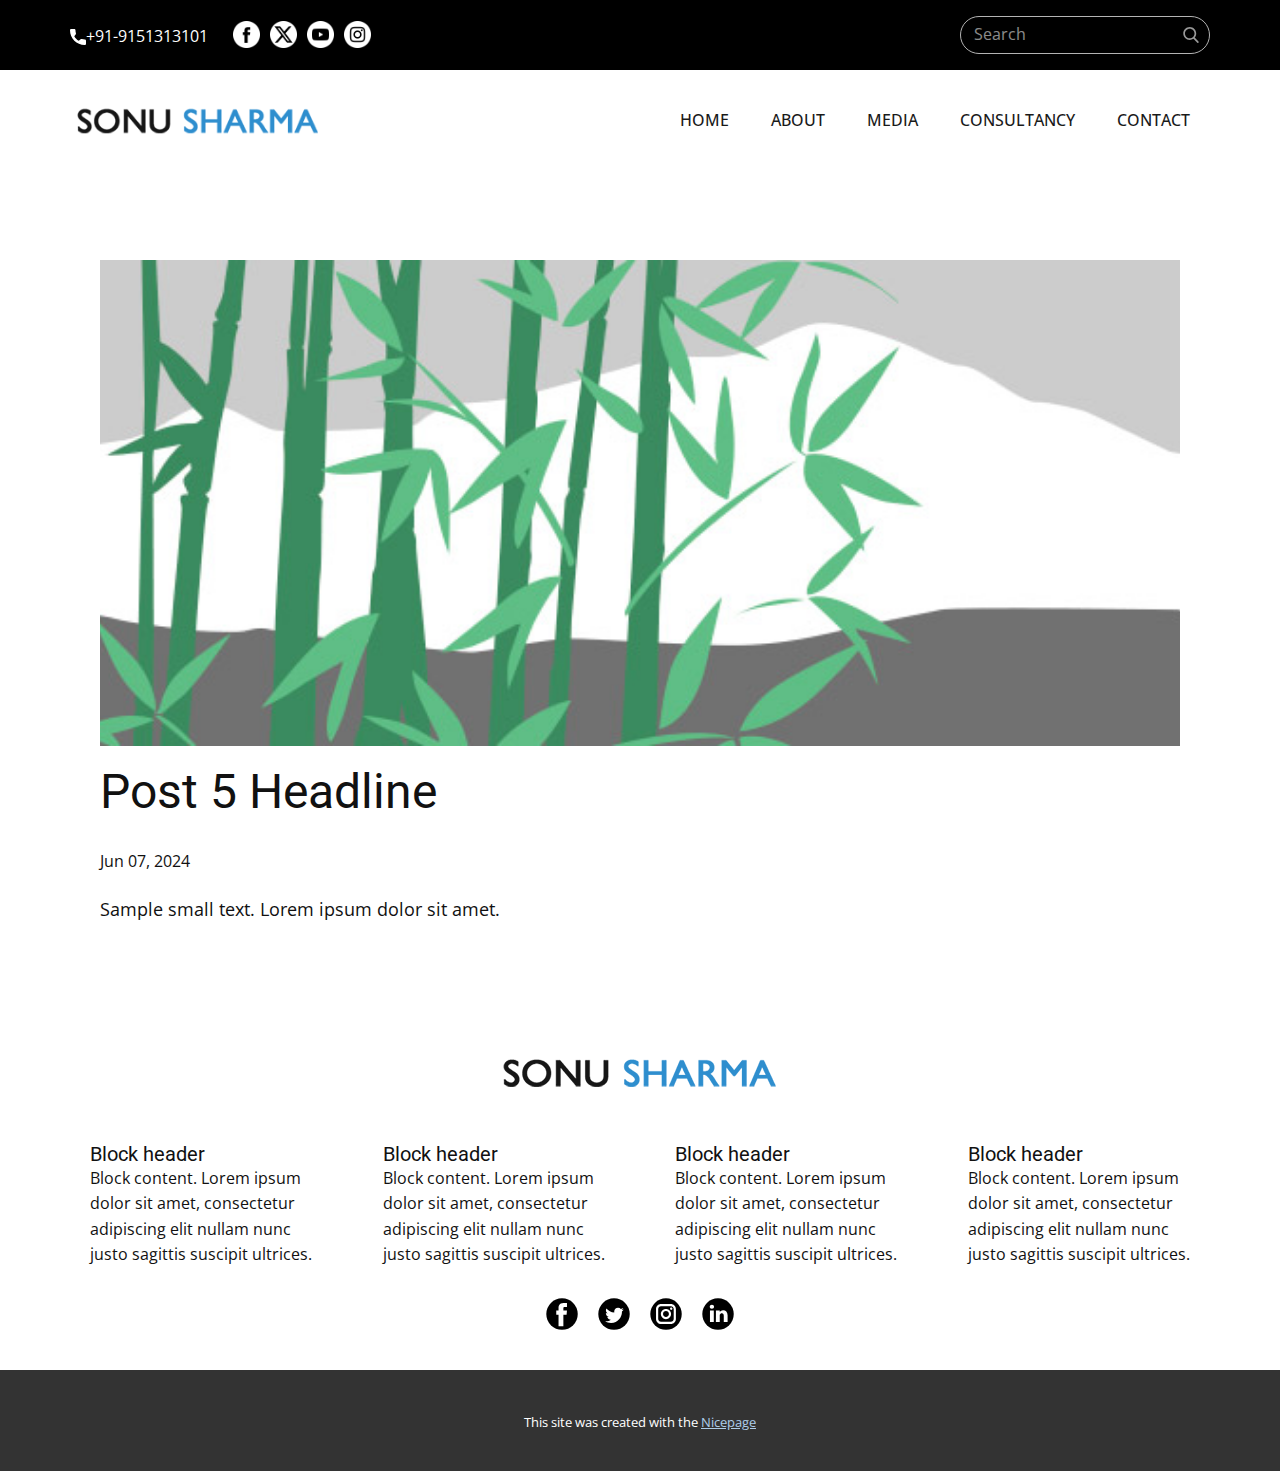
<file: blog/post-4.html>
<!DOCTYPE html>
<html style="font-size: 16px;" lang="en"><head>
    <meta name="viewport" content="width=device-width, initial-scale=1.0">
    <meta charset="utf-8">
    <meta name="keywords" content="Post 1 Headline">
    <meta name="description" content="">
    <title>Post 5 Headline</title>
    <link rel="stylesheet" href="../nicepage.css" media="screen">
<link rel="stylesheet" href="../Post-Template.css" media="screen">
    <script class="u-script" type="text/javascript" src="../jquery.js" defer=""></script>
    <script class="u-script" type="text/javascript" src="../nicepage.js" defer=""></script>
    <meta name="generator" content="Nicepage 6.11.6, nicepage.com">
    <link id="u-theme-google-font" rel="stylesheet" href="https://fonts.googleapis.com/css?family=Roboto:100,100i,300,300i,400,400i,500,500i,700,700i,900,900i|Open+Sans:300,300i,400,400i,500,500i,600,600i,700,700i,800,800i">
    
    
    
    <script type="application/ld+json">{
		"@context": "http://schema.org",
		"@type": "Organization",
		"name": "",
		"logo": "images/logo.png",
		"sameAs": [
				"https://facebook.com/name",
				"https://twitter.com/name",
				"https://www.instagram.com/name"
		]
}</script>
    <meta name="theme-color" content="#478ac9">
    <meta name="twitter:site" content="@">
    <meta name="twitter:card" content="summary_large_image">
    <meta name="twitter:title" content="Post Template">
    <meta name="twitter:description" content="">
  <meta data-intl-tel-input-cdn-path="intlTelInput/"></head>
  <body data-path-to-root="./" data-include-products="false" class="u-body u-xl-mode" data-lang="en"><header class="u-align-left u-clearfix u-header u-section-row-container" id="sec-3cd4"><div class="u-section-rows">
        <div class="u-black u-section-row u-section-row-1" id="sec-46aa">
          <div class="u-clearfix u-sheet u-sheet-1">
            <div class="u-social-icons u-spacing-10 u-social-icons-1">
              <a class="u-social-url" title="facebook" target="_blank" href="https://facebook.com/name"><span class="u-file-icon u-icon u-social-facebook u-social-icon u-text-white u-icon-1"><img src="../images/facebook_2168281-dcfcef71.png" alt=""></span>
              </a>
              <a class="u-social-url" title="twitter" target="_blank" href="https://twitter.com/name"><span class="u-file-icon u-icon u-social-icon u-social-twitter u-text-white u-icon-2"><img src="../images/twitter-alt-circle_12107562-112a9552.png" alt=""></span>
              </a>
              <a class="u-social-url" target="_blank" data-type="YouTube" title="YouTube" href=""><span class="u-file-icon u-icon u-social-icon u-social-youtube u-text-white u-icon-3"><img src="../images/5279120_play_video_youtube_youtublelogo_icon-11bba510.png" alt=""></span>
              </a>
              <a class="u-social-url" title="instagram" target="_blank" href="https://www.instagram.com/name"><span class="u-file-icon u-icon u-social-icon u-social-instagram u-text-white u-icon-4"><img src="../images/instagram_1384015-ffe8182c.png" alt=""></span>
              </a>
            </div>
            <form action="#" method="get" class="u-border-1 u-border-grey-30 u-expanded-width-xs u-radius u-search u-search-right u-search-1">
              <button class="u-search-button" type="submit">
                <span class="u-search-icon u-spacing-10 u-text-grey-40">
                  <svg class="u-svg-link" preserveAspectRatio="xMidYMin slice" viewBox="0 0 56.966 56.966" style=""><use xmlns:xlink="http://www.w3.org/1999/xlink" xlink:href="#svg-9dab"></use></svg>
                  <svg xmlns="http://www.w3.org/2000/svg" xmlns:xlink="http://www.w3.org/1999/xlink" version="1.1" id="svg-9dab" x="0px" y="0px" viewBox="0 0 56.966 56.966" style="enable-background:new 0 0 56.966 56.966;" xml:space="preserve" class="u-svg-content"><path d="M55.146,51.887L41.588,37.786c3.486-4.144,5.396-9.358,5.396-14.786c0-12.682-10.318-23-23-23s-23,10.318-23,23  s10.318,23,23,23c4.761,0,9.298-1.436,13.177-4.162l13.661,14.208c0.571,0.593,1.339,0.92,2.162,0.92  c0.779,0,1.518-0.297,2.079-0.837C56.255,54.982,56.293,53.08,55.146,51.887z M23.984,6c9.374,0,17,7.626,17,17s-7.626,17-17,17  s-17-7.626-17-17S14.61,6,23.984,6z"></path><g></g><g></g><g></g><g></g><g></g><g></g><g></g><g></g><g></g><g></g><g></g><g></g><g></g><g></g><g></g></svg>
                </span>
              </button>
              <input class="u-search-input" type="search" name="search" value="" placeholder="Search">
            </form>
            <a href="../tel:+91 9151313101" class="u-active-none u-btn u-btn-rectangle u-button-style u-hover-none u-none u-btn-1"><span class="u-icon"><svg class="u-svg-content" viewBox="0 0 405.333 405.333" x="0px" y="0px" style="width: 1em; height: 1em;"><path d="M373.333,266.88c-25.003,0-49.493-3.904-72.704-11.563c-11.328-3.904-24.192-0.896-31.637,6.699l-46.016,34.752    c-52.8-28.181-86.592-61.952-114.389-114.368l33.813-44.928c8.512-8.512,11.563-20.971,7.915-32.64    C142.592,81.472,138.667,56.96,138.667,32c0-17.643-14.357-32-32-32H32C14.357,0,0,14.357,0,32    c0,205.845,167.488,373.333,373.333,373.333c17.643,0,32-14.357,32-32V298.88C405.333,281.237,390.976,266.88,373.333,266.88z"></path></svg></span>+91-9151313101
            </a>
          </div>
          
          
          
          
          
        </div>
        <div class="u-section-row" id="sec-37e8">
          <div class="u-clearfix u-sheet u-sheet-2">
            <a href="#" class="u-image u-logo u-image-1" data-image-width="290" data-image-height="54">
              <img src="../images/logo.png" class="u-logo-image u-logo-image-1" data-image-width="80">
            </a>
            <nav data-position="" class="u-menu u-menu-one-level u-offcanvas u-menu-1">
              <div class="menu-collapse" style="font-size: 1rem; letter-spacing: 0px; text-transform: uppercase; font-weight: 500;">
                <a class="u-button-style u-custom-active-border-color u-custom-active-color u-custom-border u-custom-border-color u-custom-borders u-custom-hover-border-color u-custom-hover-color u-custom-left-right-menu-spacing u-custom-padding-bottom u-custom-text-active-color u-custom-text-color u-custom-text-hover-color u-custom-top-bottom-menu-spacing u-nav-link" href="#" style="padding: 2px 0px; font-size: calc(1em + 4px);">
                  <svg class="u-svg-link" viewBox="0 0 24 24"><use xlink:href="#menu-hamburger"></use></svg>
                  <svg class="u-svg-content" version="1.1" id="menu-hamburger" viewBox="0 0 16 16" x="0px" y="0px" xmlns:xlink="http://www.w3.org/1999/xlink" xmlns="http://www.w3.org/2000/svg"><g><rect y="1" width="16" height="2"></rect><rect y="7" width="16" height="2"></rect><rect y="13" width="16" height="2"></rect>
</g></svg>
                </a>
              </div>
              <div class="u-custom-menu u-nav-container">
                <ul class="u-nav u-spacing-2 u-unstyled u-nav-1"><li class="u-nav-item"><a class="u-active-custom-color-1 u-border-active-palette-1-base u-border-hover-palette-1-light-1 u-border-no-left u-border-no-right u-border-no-top u-button-style u-hover-palette-1-light-1 u-nav-link u-text-active-white u-text-grey-90 u-text-hover-white" href="../Home.html" style="padding: 10px 20px;">Home</a>
</li><li class="u-nav-item"><a class="u-active-custom-color-1 u-border-active-palette-1-base u-border-hover-palette-1-light-1 u-border-no-left u-border-no-right u-border-no-top u-button-style u-hover-palette-1-light-1 u-nav-link u-text-active-white u-text-grey-90 u-text-hover-white" href="../About.html" style="padding: 10px 20px;">About</a>
</li><li class="u-nav-item"><a class="u-active-custom-color-1 u-border-active-palette-1-base u-border-hover-palette-1-light-1 u-border-no-left u-border-no-right u-border-no-top u-button-style u-hover-palette-1-light-1 u-nav-link u-text-active-white u-text-grey-90 u-text-hover-white" style="padding: 10px 20px;">Media</a>
</li><li class="u-nav-item"><a class="u-active-custom-color-1 u-border-active-palette-1-base u-border-hover-palette-1-light-1 u-border-no-left u-border-no-right u-border-no-top u-button-style u-hover-palette-1-light-1 u-nav-link u-text-active-white u-text-grey-90 u-text-hover-white" style="padding: 10px 20px;">Consultancy</a>
</li><li class="u-nav-item"><a class="u-active-custom-color-1 u-border-active-palette-1-base u-border-hover-palette-1-light-1 u-border-no-left u-border-no-right u-border-no-top u-button-style u-hover-palette-1-light-1 u-nav-link u-text-active-white u-text-grey-90 u-text-hover-white" href="../Contact.html" style="padding: 10px 20px;">Contact</a>
</li></ul>
              </div>
              <div class="u-custom-menu u-nav-container-collapse">
                <div class="u-black u-container-style u-inner-container-layout u-opacity u-opacity-95 u-sidenav">
                  <div class="u-inner-container-layout u-sidenav-overflow">
                    <div class="u-menu-close"></div>
                    <ul class="u-align-center u-nav u-popupmenu-items u-unstyled u-nav-2"><li class="u-nav-item"><a class="u-button-style u-nav-link" href="../Home.html">Home</a>
</li><li class="u-nav-item"><a class="u-button-style u-nav-link" href="../About.html">About</a>
</li><li class="u-nav-item"><a class="u-button-style u-nav-link">Media</a>
</li><li class="u-nav-item"><a class="u-button-style u-nav-link">Consultancy</a>
</li><li class="u-nav-item"><a class="u-button-style u-nav-link" href="../Contact.html">Contact</a>
</li></ul>
                  </div>
                </div>
                <div class="u-black u-menu-overlay u-opacity u-opacity-70"></div>
              </div>
            </nav>
          </div>
          
          
          
          
          
        </div>
      </div></header>
    <section class="u-align-center u-clearfix u-section-1" id="sec-f1c6">
      <div class="u-clearfix u-sheet u-valign-middle-md u-valign-middle-sm u-valign-middle-xs u-sheet-1"><!--post_details--><!--post_details_options_json--><!--{"source":""}--><!--/post_details_options_json--><!--blog_post-->
        <div class="u-container-style u-expanded-width u-post-details u-post-details-1">
          <div class="u-container-layout u-valign-middle u-container-layout-1"><!--blog_post_image-->
            <img alt="" class="u-blog-control u-expanded-width u-image u-image-default u-image-1" src="../images/68f64b9d.jpeg"><!--/blog_post_image--><!--blog_post_header-->
            <h2 class="u-blog-control u-text u-text-1">Post 5 Headline</h2><!--/blog_post_header--><!--blog_post_metadata-->
            <div class="u-blog-control u-metadata u-metadata-1"><!--blog_post_metadata_date-->
              <span class="u-meta-date u-meta-icon">Jun 07, 2024</span><!--/blog_post_metadata_date--><!--blog_post_metadata_category-->
              <!--/blog_post_metadata_category--><!--blog_post_metadata_comments-->
              <!--/blog_post_metadata_comments-->
            </div><!--/blog_post_metadata--><!--blog_post_content-->
            <div class="u-align-justify u-blog-control u-post-content u-text u-text-2 fr-view">
  Sample small text. Lorem ipsum dolor sit amet.
  </div><!--/blog_post_content-->
          </div>
        </div><!--/blog_post--><!--/post_details-->
      </div>
    </section>
    
    
    
    <footer class="u-align-center-sm u-align-center-xs u-clearfix u-footer" id="sec-f5d2"><div class="u-clearfix u-sheet u-valign-middle-sm u-valign-middle-xl u-valign-middle-xs u-sheet-1">
        <a href="#" class="u-image u-logo u-image-1" data-image-width="290" data-image-height="54">
          <img src="../images/logo.png" class="u-logo-image u-logo-image-1">
        </a>
        <div class="u-clearfix u-expanded-width u-gutter-30 u-layout-wrap u-layout-wrap-1">
          <div class="u-gutter-0 u-layout">
            <div class="u-layout-row">
              <div class="u-align-center-sm u-align-center-xs u-align-left-lg u-align-left-md u-align-left-xl u-container-style u-layout-cell u-left-cell u-size-15 u-size-30-md u-layout-cell-1">
                <div class="u-container-layout u-valign-top u-container-layout-1"><!--position-->
                  <div data-position="" class="u-position"><!--block-->
                    <div class="u-block">
                      <div class="u-block-container u-clearfix"><!--block_header-->
                        <h5 class="u-block-header u-text"><!--block_header_content--> Block header <!--/block_header_content--></h5><!--/block_header--><!--block_content-->
                        <div class="u-block-content u-text"><!--block_content_content--> Block content. Lorem ipsum dolor sit amet, consectetur adipiscing elit nullam nunc justo sagittis suscipit ultrices. <!--/block_content_content--></div><!--/block_content-->
                      </div>
                    </div><!--/block-->
                  </div><!--/position-->
                </div>
              </div>
              <div class="u-align-center-sm u-align-center-xs u-align-left-lg u-align-left-md u-align-left-xl u-container-style u-layout-cell u-size-15 u-size-30-md u-layout-cell-2">
                <div class="u-container-layout u-valign-top u-container-layout-2"><!--position-->
                  <div data-position="" class="u-position"><!--block-->
                    <div class="u-block">
                      <div class="u-block-container u-clearfix"><!--block_header-->
                        <h5 class="u-block-header u-text"><!--block_header_content--> Block header <!--/block_header_content--></h5><!--/block_header--><!--block_content-->
                        <div class="u-block-content u-text"><!--block_content_content--> Block content. Lorem ipsum dolor sit amet, consectetur adipiscing elit nullam nunc justo sagittis suscipit ultrices. <!--/block_content_content--></div><!--/block_content-->
                      </div>
                    </div><!--/block-->
                  </div><!--/position-->
                </div>
              </div>
              <div class="u-align-center-sm u-align-center-xs u-align-left-lg u-align-left-md u-align-left-xl u-container-style u-layout-cell u-size-15 u-size-30-md u-layout-cell-3">
                <div class="u-container-layout u-valign-top u-container-layout-3"><!--position-->
                  <div data-position="" class="u-position"><!--block-->
                    <div class="u-block">
                      <div class="u-block-container u-clearfix"><!--block_header-->
                        <h5 class="u-block-header u-text"><!--block_header_content--> Block header <!--/block_header_content--></h5><!--/block_header--><!--block_content-->
                        <div class="u-block-content u-text"><!--block_content_content--> Block content. Lorem ipsum dolor sit amet, consectetur adipiscing elit nullam nunc justo sagittis suscipit ultrices. <!--/block_content_content--></div><!--/block_content-->
                      </div>
                    </div><!--/block-->
                  </div><!--/position-->
                </div>
              </div>
              <div class="u-align-center-sm u-align-center-xs u-align-left-lg u-align-left-md u-align-left-xl u-container-style u-layout-cell u-right-cell u-size-15 u-size-30-md u-layout-cell-4">
                <div class="u-container-layout u-valign-top u-container-layout-4"><!--position-->
                  <div data-position="" class="u-position"><!--block-->
                    <div class="u-block">
                      <div class="u-block-container u-clearfix"><!--block_header-->
                        <h5 class="u-block-header u-text"><!--block_header_content--> Block header <!--/block_header_content--></h5><!--/block_header--><!--block_content-->
                        <div class="u-block-content u-text"><!--block_content_content--> Block content. Lorem ipsum dolor sit amet, consectetur adipiscing elit nullam nunc justo sagittis suscipit ultrices. <!--/block_content_content--></div><!--/block_content-->
                      </div>
                    </div><!--/block-->
                  </div><!--/position-->
                </div>
              </div>
            </div>
          </div>
        </div>
        <div class="u-social-icons u-spacing-20 u-social-icons-1">
          <a class="u-social-url" title="facebook" target="_blank" href=""><span class="u-icon u-social-facebook u-social-icon u-text-black"><svg class="u-svg-link" preserveAspectRatio="xMidYMin slice" viewBox="0 0 112 112" style=""><use xlink:href="#svg-cf80"></use></svg><svg class="u-svg-content" viewBox="0 0 112 112" x="0" y="0" id="svg-cf80"><circle fill="currentColor" cx="56.1" cy="56.1" r="55"></circle><path fill="#FFFFFF" d="M73.5,31.6h-9.1c-1.4,0-3.6,0.8-3.6,3.9v8.5h12.6L72,58.3H60.8v40.8H43.9V58.3h-8V43.9h8v-9.2
      c0-6.7,3.1-17,17-17h12.5v13.9H73.5z"></path></svg></span>
          </a>
          <a class="u-social-url" title="twitter" target="_blank" href=""><span class="u-icon u-social-icon u-social-twitter u-text-black"><svg class="u-svg-link" preserveAspectRatio="xMidYMin slice" viewBox="0 0 112 112" style=""><use xlink:href="#svg-752a"></use></svg><svg class="u-svg-content" viewBox="0 0 112 112" x="0" y="0" id="svg-752a"><circle fill="currentColor" class="st0" cx="56.1" cy="56.1" r="55"></circle><path fill="#FFFFFF" d="M83.8,47.3c0,0.6,0,1.2,0,1.7c0,17.7-13.5,38.2-38.2,38.2C38,87.2,31,85,25,81.2c1,0.1,2.1,0.2,3.2,0.2
      c6.3,0,12.1-2.1,16.7-5.7c-5.9-0.1-10.8-4-12.5-9.3c0.8,0.2,1.7,0.2,2.5,0.2c1.2,0,2.4-0.2,3.5-0.5c-6.1-1.2-10.8-6.7-10.8-13.1
      c0-0.1,0-0.1,0-0.2c1.8,1,3.9,1.6,6.1,1.7c-3.6-2.4-6-6.5-6-11.2c0-2.5,0.7-4.8,1.8-6.7c6.6,8.1,16.5,13.5,27.6,14
      c-0.2-1-0.3-2-0.3-3.1c0-7.4,6-13.4,13.4-13.4c3.9,0,7.3,1.6,9.8,4.2c3.1-0.6,5.9-1.7,8.5-3.3c-1,3.1-3.1,5.8-5.9,7.4
      c2.7-0.3,5.3-1,7.7-2.1C88.7,43,86.4,45.4,83.8,47.3z"></path></svg></span>
          </a>
          <a class="u-social-url" title="instagram" target="_blank" href=""><span class="u-icon u-social-icon u-social-instagram u-text-black"><svg class="u-svg-link" preserveAspectRatio="xMidYMin slice" viewBox="0 0 112 112" style=""><use xlink:href="#svg-c8b1"></use></svg><svg class="u-svg-content" viewBox="0 0 112 112" x="0" y="0" id="svg-c8b1"><circle fill="currentColor" cx="56.1" cy="56.1" r="55"></circle><path fill="#FFFFFF" d="M55.9,38.2c-9.9,0-17.9,8-17.9,17.9C38,66,46,74,55.9,74c9.9,0,17.9-8,17.9-17.9C73.8,46.2,65.8,38.2,55.9,38.2
      z M55.9,66.4c-5.7,0-10.3-4.6-10.3-10.3c-0.1-5.7,4.6-10.3,10.3-10.3c5.7,0,10.3,4.6,10.3,10.3C66.2,61.8,61.6,66.4,55.9,66.4z"></path><path fill="#FFFFFF" d="M74.3,33.5c-2.3,0-4.2,1.9-4.2,4.2s1.9,4.2,4.2,4.2s4.2-1.9,4.2-4.2S76.6,33.5,74.3,33.5z"></path><path fill="#FFFFFF" d="M73.1,21.3H38.6c-9.7,0-17.5,7.9-17.5,17.5v34.5c0,9.7,7.9,17.6,17.5,17.6h34.5c9.7,0,17.5-7.9,17.5-17.5V38.8
      C90.6,29.1,82.7,21.3,73.1,21.3z M83,73.3c0,5.5-4.5,9.9-9.9,9.9H38.6c-5.5,0-9.9-4.5-9.9-9.9V38.8c0-5.5,4.5-9.9,9.9-9.9h34.5
      c5.5,0,9.9,4.5,9.9,9.9V73.3z"></path></svg></span>
          </a>
          <a class="u-social-url" title="linkedin" target="_blank" href=""><span class="u-icon u-social-icon u-social-linkedin u-text-black"><svg class="u-svg-link" preserveAspectRatio="xMidYMin slice" viewBox="0 0 112 112" style=""><use xlink:href="#svg-2521"></use></svg><svg class="u-svg-content" viewBox="0 0 112 112" x="0" y="0" id="svg-2521"><circle fill="currentColor" cx="56.1" cy="56.1" r="55"></circle><path fill="#FFFFFF" d="M41.3,83.7H27.9V43.4h13.4V83.7z M34.6,37.9L34.6,37.9c-4.6,0-7.5-3.1-7.5-7c0-4,3-7,7.6-7s7.4,3,7.5,7
      C42.2,34.8,39.2,37.9,34.6,37.9z M89.6,83.7H76.2V62.2c0-5.4-1.9-9.1-6.8-9.1c-3.7,0-5.9,2.5-6.9,4.9c-0.4,0.9-0.4,2.1-0.4,3.3v22.5
      H48.7c0,0,0.2-36.5,0-40.3h13.4v5.7c1.8-2.7,5-6.7,12.1-6.7c8.8,0,15.4,5.8,15.4,18.1V83.7z"></path></svg></span>
          </a>
        </div>
      </div></footer>
    <section class="u-backlink u-clearfix u-grey-80">
      <p class="u-text">
        <span>This site was created with the </span>
        <a class="u-link" href="https://nicepage.com/" target="_blank" rel="nofollow">
          <span>Nicepage</span>
        </a>
      </p>
    </section>
  
</body></html>
</file>
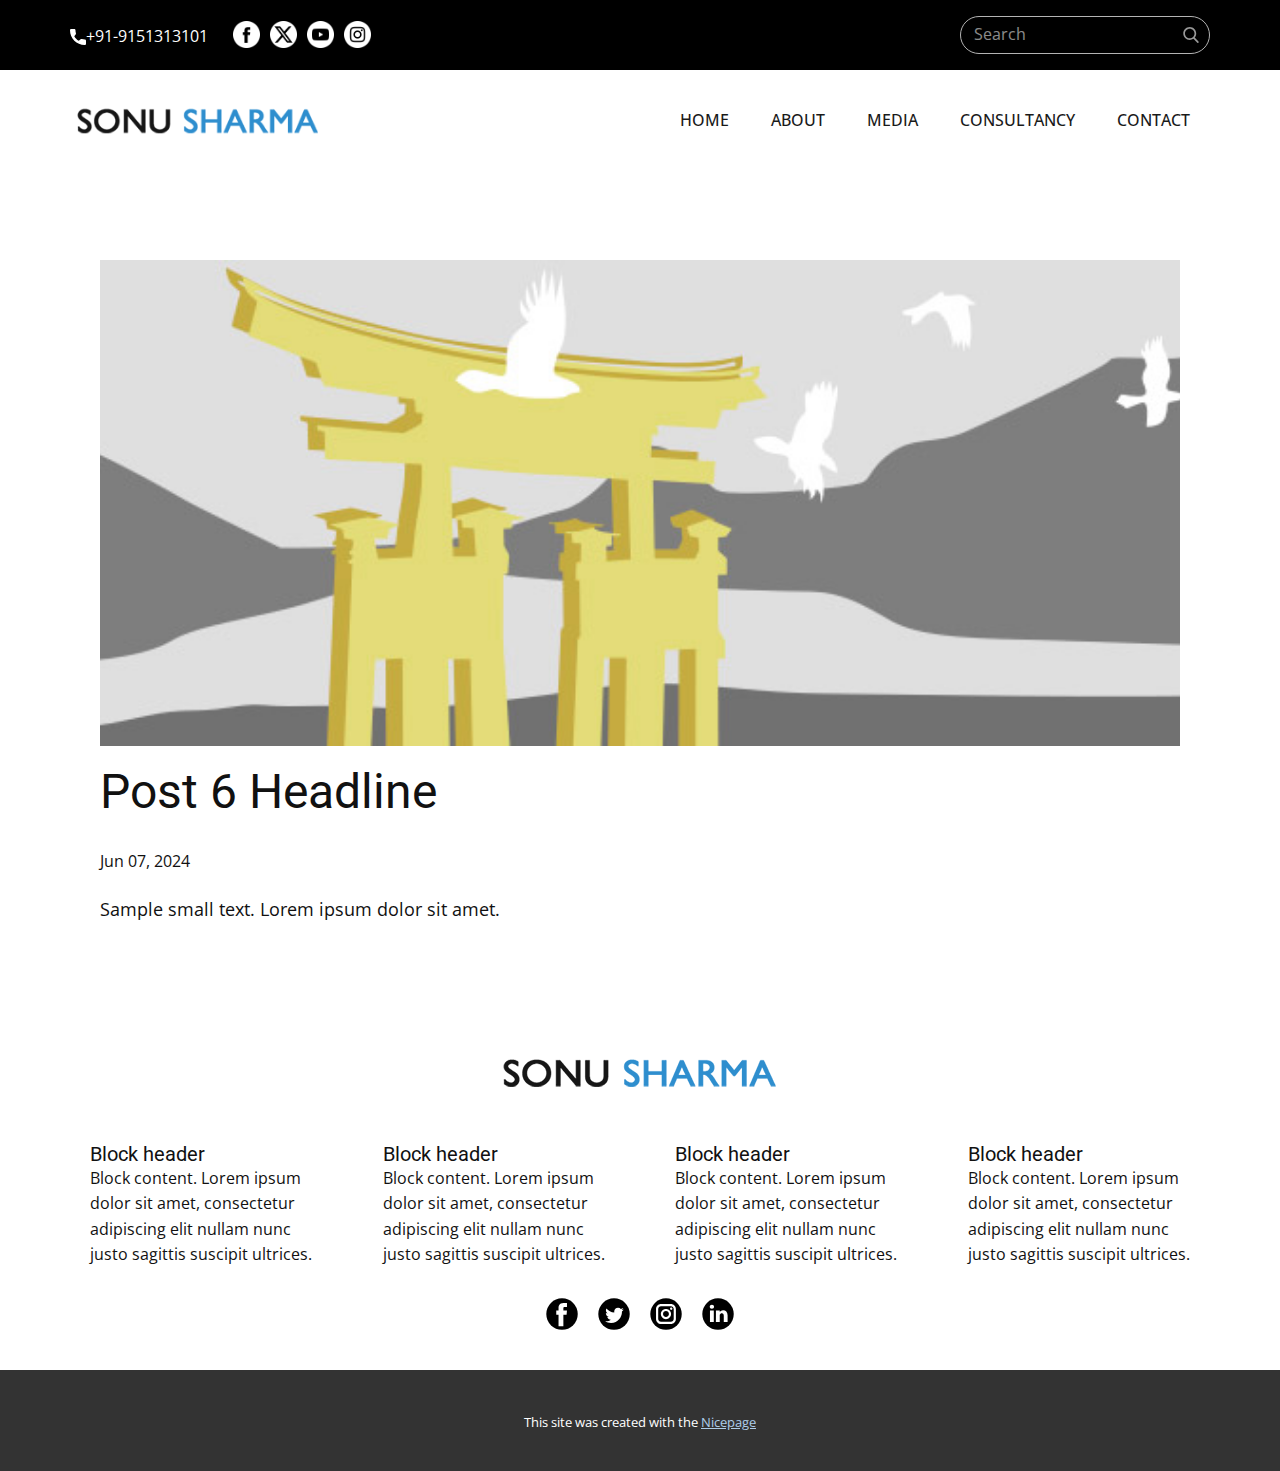
<file: blog/post-5.html>
<!DOCTYPE html>
<html style="font-size: 16px;" lang="en"><head>
    <meta name="viewport" content="width=device-width, initial-scale=1.0">
    <meta charset="utf-8">
    <meta name="keywords" content="Post 1 Headline">
    <meta name="description" content="">
    <title>Post 6 Headline</title>
    <link rel="stylesheet" href="../nicepage.css" media="screen">
<link rel="stylesheet" href="../Post-Template.css" media="screen">
    <script class="u-script" type="text/javascript" src="../jquery.js" defer=""></script>
    <script class="u-script" type="text/javascript" src="../nicepage.js" defer=""></script>
    <meta name="generator" content="Nicepage 6.11.6, nicepage.com">
    <link id="u-theme-google-font" rel="stylesheet" href="https://fonts.googleapis.com/css?family=Roboto:100,100i,300,300i,400,400i,500,500i,700,700i,900,900i|Open+Sans:300,300i,400,400i,500,500i,600,600i,700,700i,800,800i">
    
    
    
    <script type="application/ld+json">{
		"@context": "http://schema.org",
		"@type": "Organization",
		"name": "",
		"logo": "images/logo.png",
		"sameAs": [
				"https://facebook.com/name",
				"https://twitter.com/name",
				"https://www.instagram.com/name"
		]
}</script>
    <meta name="theme-color" content="#478ac9">
    <meta name="twitter:site" content="@">
    <meta name="twitter:card" content="summary_large_image">
    <meta name="twitter:title" content="Post Template">
    <meta name="twitter:description" content="">
  <meta data-intl-tel-input-cdn-path="intlTelInput/"></head>
  <body data-path-to-root="./" data-include-products="false" class="u-body u-xl-mode" data-lang="en"><header class="u-align-left u-clearfix u-header u-section-row-container" id="sec-3cd4"><div class="u-section-rows">
        <div class="u-black u-section-row u-section-row-1" id="sec-46aa">
          <div class="u-clearfix u-sheet u-sheet-1">
            <div class="u-social-icons u-spacing-10 u-social-icons-1">
              <a class="u-social-url" title="facebook" target="_blank" href="https://facebook.com/name"><span class="u-file-icon u-icon u-social-facebook u-social-icon u-text-white u-icon-1"><img src="../images/facebook_2168281-dcfcef71.png" alt=""></span>
              </a>
              <a class="u-social-url" title="twitter" target="_blank" href="https://twitter.com/name"><span class="u-file-icon u-icon u-social-icon u-social-twitter u-text-white u-icon-2"><img src="../images/twitter-alt-circle_12107562-112a9552.png" alt=""></span>
              </a>
              <a class="u-social-url" target="_blank" data-type="YouTube" title="YouTube" href=""><span class="u-file-icon u-icon u-social-icon u-social-youtube u-text-white u-icon-3"><img src="../images/5279120_play_video_youtube_youtublelogo_icon-11bba510.png" alt=""></span>
              </a>
              <a class="u-social-url" title="instagram" target="_blank" href="https://www.instagram.com/name"><span class="u-file-icon u-icon u-social-icon u-social-instagram u-text-white u-icon-4"><img src="../images/instagram_1384015-ffe8182c.png" alt=""></span>
              </a>
            </div>
            <form action="#" method="get" class="u-border-1 u-border-grey-30 u-expanded-width-xs u-radius u-search u-search-right u-search-1">
              <button class="u-search-button" type="submit">
                <span class="u-search-icon u-spacing-10 u-text-grey-40">
                  <svg class="u-svg-link" preserveAspectRatio="xMidYMin slice" viewBox="0 0 56.966 56.966" style=""><use xmlns:xlink="http://www.w3.org/1999/xlink" xlink:href="#svg-9dab"></use></svg>
                  <svg xmlns="http://www.w3.org/2000/svg" xmlns:xlink="http://www.w3.org/1999/xlink" version="1.1" id="svg-9dab" x="0px" y="0px" viewBox="0 0 56.966 56.966" style="enable-background:new 0 0 56.966 56.966;" xml:space="preserve" class="u-svg-content"><path d="M55.146,51.887L41.588,37.786c3.486-4.144,5.396-9.358,5.396-14.786c0-12.682-10.318-23-23-23s-23,10.318-23,23  s10.318,23,23,23c4.761,0,9.298-1.436,13.177-4.162l13.661,14.208c0.571,0.593,1.339,0.92,2.162,0.92  c0.779,0,1.518-0.297,2.079-0.837C56.255,54.982,56.293,53.08,55.146,51.887z M23.984,6c9.374,0,17,7.626,17,17s-7.626,17-17,17  s-17-7.626-17-17S14.61,6,23.984,6z"></path><g></g><g></g><g></g><g></g><g></g><g></g><g></g><g></g><g></g><g></g><g></g><g></g><g></g><g></g><g></g></svg>
                </span>
              </button>
              <input class="u-search-input" type="search" name="search" value="" placeholder="Search">
            </form>
            <a href="../tel:+91 9151313101" class="u-active-none u-btn u-btn-rectangle u-button-style u-hover-none u-none u-btn-1"><span class="u-icon"><svg class="u-svg-content" viewBox="0 0 405.333 405.333" x="0px" y="0px" style="width: 1em; height: 1em;"><path d="M373.333,266.88c-25.003,0-49.493-3.904-72.704-11.563c-11.328-3.904-24.192-0.896-31.637,6.699l-46.016,34.752    c-52.8-28.181-86.592-61.952-114.389-114.368l33.813-44.928c8.512-8.512,11.563-20.971,7.915-32.64    C142.592,81.472,138.667,56.96,138.667,32c0-17.643-14.357-32-32-32H32C14.357,0,0,14.357,0,32    c0,205.845,167.488,373.333,373.333,373.333c17.643,0,32-14.357,32-32V298.88C405.333,281.237,390.976,266.88,373.333,266.88z"></path></svg></span>+91-9151313101
            </a>
          </div>
          
          
          
          
          
        </div>
        <div class="u-section-row" id="sec-37e8">
          <div class="u-clearfix u-sheet u-sheet-2">
            <a href="#" class="u-image u-logo u-image-1" data-image-width="290" data-image-height="54">
              <img src="../images/logo.png" class="u-logo-image u-logo-image-1" data-image-width="80">
            </a>
            <nav data-position="" class="u-menu u-menu-one-level u-offcanvas u-menu-1">
              <div class="menu-collapse" style="font-size: 1rem; letter-spacing: 0px; text-transform: uppercase; font-weight: 500;">
                <a class="u-button-style u-custom-active-border-color u-custom-active-color u-custom-border u-custom-border-color u-custom-borders u-custom-hover-border-color u-custom-hover-color u-custom-left-right-menu-spacing u-custom-padding-bottom u-custom-text-active-color u-custom-text-color u-custom-text-hover-color u-custom-top-bottom-menu-spacing u-nav-link" href="#" style="padding: 2px 0px; font-size: calc(1em + 4px);">
                  <svg class="u-svg-link" viewBox="0 0 24 24"><use xlink:href="#menu-hamburger"></use></svg>
                  <svg class="u-svg-content" version="1.1" id="menu-hamburger" viewBox="0 0 16 16" x="0px" y="0px" xmlns:xlink="http://www.w3.org/1999/xlink" xmlns="http://www.w3.org/2000/svg"><g><rect y="1" width="16" height="2"></rect><rect y="7" width="16" height="2"></rect><rect y="13" width="16" height="2"></rect>
</g></svg>
                </a>
              </div>
              <div class="u-custom-menu u-nav-container">
                <ul class="u-nav u-spacing-2 u-unstyled u-nav-1"><li class="u-nav-item"><a class="u-active-custom-color-1 u-border-active-palette-1-base u-border-hover-palette-1-light-1 u-border-no-left u-border-no-right u-border-no-top u-button-style u-hover-palette-1-light-1 u-nav-link u-text-active-white u-text-grey-90 u-text-hover-white" href="../Home.html" style="padding: 10px 20px;">Home</a>
</li><li class="u-nav-item"><a class="u-active-custom-color-1 u-border-active-palette-1-base u-border-hover-palette-1-light-1 u-border-no-left u-border-no-right u-border-no-top u-button-style u-hover-palette-1-light-1 u-nav-link u-text-active-white u-text-grey-90 u-text-hover-white" href="../About.html" style="padding: 10px 20px;">About</a>
</li><li class="u-nav-item"><a class="u-active-custom-color-1 u-border-active-palette-1-base u-border-hover-palette-1-light-1 u-border-no-left u-border-no-right u-border-no-top u-button-style u-hover-palette-1-light-1 u-nav-link u-text-active-white u-text-grey-90 u-text-hover-white" style="padding: 10px 20px;">Media</a>
</li><li class="u-nav-item"><a class="u-active-custom-color-1 u-border-active-palette-1-base u-border-hover-palette-1-light-1 u-border-no-left u-border-no-right u-border-no-top u-button-style u-hover-palette-1-light-1 u-nav-link u-text-active-white u-text-grey-90 u-text-hover-white" style="padding: 10px 20px;">Consultancy</a>
</li><li class="u-nav-item"><a class="u-active-custom-color-1 u-border-active-palette-1-base u-border-hover-palette-1-light-1 u-border-no-left u-border-no-right u-border-no-top u-button-style u-hover-palette-1-light-1 u-nav-link u-text-active-white u-text-grey-90 u-text-hover-white" href="../Contact.html" style="padding: 10px 20px;">Contact</a>
</li></ul>
              </div>
              <div class="u-custom-menu u-nav-container-collapse">
                <div class="u-black u-container-style u-inner-container-layout u-opacity u-opacity-95 u-sidenav">
                  <div class="u-inner-container-layout u-sidenav-overflow">
                    <div class="u-menu-close"></div>
                    <ul class="u-align-center u-nav u-popupmenu-items u-unstyled u-nav-2"><li class="u-nav-item"><a class="u-button-style u-nav-link" href="../Home.html">Home</a>
</li><li class="u-nav-item"><a class="u-button-style u-nav-link" href="../About.html">About</a>
</li><li class="u-nav-item"><a class="u-button-style u-nav-link">Media</a>
</li><li class="u-nav-item"><a class="u-button-style u-nav-link">Consultancy</a>
</li><li class="u-nav-item"><a class="u-button-style u-nav-link" href="../Contact.html">Contact</a>
</li></ul>
                  </div>
                </div>
                <div class="u-black u-menu-overlay u-opacity u-opacity-70"></div>
              </div>
            </nav>
          </div>
          
          
          
          
          
        </div>
      </div></header>
    <section class="u-align-center u-clearfix u-section-1" id="sec-f1c6">
      <div class="u-clearfix u-sheet u-valign-middle-md u-valign-middle-sm u-valign-middle-xs u-sheet-1"><!--post_details--><!--post_details_options_json--><!--{"source":""}--><!--/post_details_options_json--><!--blog_post-->
        <div class="u-container-style u-expanded-width u-post-details u-post-details-1">
          <div class="u-container-layout u-valign-middle u-container-layout-1"><!--blog_post_image-->
            <img alt="" class="u-blog-control u-expanded-width u-image u-image-default u-image-1" src="../images/8ad73f3c.jpeg"><!--/blog_post_image--><!--blog_post_header-->
            <h2 class="u-blog-control u-text u-text-1">Post 6 Headline</h2><!--/blog_post_header--><!--blog_post_metadata-->
            <div class="u-blog-control u-metadata u-metadata-1"><!--blog_post_metadata_date-->
              <span class="u-meta-date u-meta-icon">Jun 07, 2024</span><!--/blog_post_metadata_date--><!--blog_post_metadata_category-->
              <!--/blog_post_metadata_category--><!--blog_post_metadata_comments-->
              <!--/blog_post_metadata_comments-->
            </div><!--/blog_post_metadata--><!--blog_post_content-->
            <div class="u-align-justify u-blog-control u-post-content u-text u-text-2 fr-view">
  Sample small text. Lorem ipsum dolor sit amet.
  </div><!--/blog_post_content-->
          </div>
        </div><!--/blog_post--><!--/post_details-->
      </div>
    </section>
    
    
    
    <footer class="u-align-center-sm u-align-center-xs u-clearfix u-footer" id="sec-f5d2"><div class="u-clearfix u-sheet u-valign-middle-sm u-valign-middle-xl u-valign-middle-xs u-sheet-1">
        <a href="#" class="u-image u-logo u-image-1" data-image-width="290" data-image-height="54">
          <img src="../images/logo.png" class="u-logo-image u-logo-image-1">
        </a>
        <div class="u-clearfix u-expanded-width u-gutter-30 u-layout-wrap u-layout-wrap-1">
          <div class="u-gutter-0 u-layout">
            <div class="u-layout-row">
              <div class="u-align-center-sm u-align-center-xs u-align-left-lg u-align-left-md u-align-left-xl u-container-style u-layout-cell u-left-cell u-size-15 u-size-30-md u-layout-cell-1">
                <div class="u-container-layout u-valign-top u-container-layout-1"><!--position-->
                  <div data-position="" class="u-position"><!--block-->
                    <div class="u-block">
                      <div class="u-block-container u-clearfix"><!--block_header-->
                        <h5 class="u-block-header u-text"><!--block_header_content--> Block header <!--/block_header_content--></h5><!--/block_header--><!--block_content-->
                        <div class="u-block-content u-text"><!--block_content_content--> Block content. Lorem ipsum dolor sit amet, consectetur adipiscing elit nullam nunc justo sagittis suscipit ultrices. <!--/block_content_content--></div><!--/block_content-->
                      </div>
                    </div><!--/block-->
                  </div><!--/position-->
                </div>
              </div>
              <div class="u-align-center-sm u-align-center-xs u-align-left-lg u-align-left-md u-align-left-xl u-container-style u-layout-cell u-size-15 u-size-30-md u-layout-cell-2">
                <div class="u-container-layout u-valign-top u-container-layout-2"><!--position-->
                  <div data-position="" class="u-position"><!--block-->
                    <div class="u-block">
                      <div class="u-block-container u-clearfix"><!--block_header-->
                        <h5 class="u-block-header u-text"><!--block_header_content--> Block header <!--/block_header_content--></h5><!--/block_header--><!--block_content-->
                        <div class="u-block-content u-text"><!--block_content_content--> Block content. Lorem ipsum dolor sit amet, consectetur adipiscing elit nullam nunc justo sagittis suscipit ultrices. <!--/block_content_content--></div><!--/block_content-->
                      </div>
                    </div><!--/block-->
                  </div><!--/position-->
                </div>
              </div>
              <div class="u-align-center-sm u-align-center-xs u-align-left-lg u-align-left-md u-align-left-xl u-container-style u-layout-cell u-size-15 u-size-30-md u-layout-cell-3">
                <div class="u-container-layout u-valign-top u-container-layout-3"><!--position-->
                  <div data-position="" class="u-position"><!--block-->
                    <div class="u-block">
                      <div class="u-block-container u-clearfix"><!--block_header-->
                        <h5 class="u-block-header u-text"><!--block_header_content--> Block header <!--/block_header_content--></h5><!--/block_header--><!--block_content-->
                        <div class="u-block-content u-text"><!--block_content_content--> Block content. Lorem ipsum dolor sit amet, consectetur adipiscing elit nullam nunc justo sagittis suscipit ultrices. <!--/block_content_content--></div><!--/block_content-->
                      </div>
                    </div><!--/block-->
                  </div><!--/position-->
                </div>
              </div>
              <div class="u-align-center-sm u-align-center-xs u-align-left-lg u-align-left-md u-align-left-xl u-container-style u-layout-cell u-right-cell u-size-15 u-size-30-md u-layout-cell-4">
                <div class="u-container-layout u-valign-top u-container-layout-4"><!--position-->
                  <div data-position="" class="u-position"><!--block-->
                    <div class="u-block">
                      <div class="u-block-container u-clearfix"><!--block_header-->
                        <h5 class="u-block-header u-text"><!--block_header_content--> Block header <!--/block_header_content--></h5><!--/block_header--><!--block_content-->
                        <div class="u-block-content u-text"><!--block_content_content--> Block content. Lorem ipsum dolor sit amet, consectetur adipiscing elit nullam nunc justo sagittis suscipit ultrices. <!--/block_content_content--></div><!--/block_content-->
                      </div>
                    </div><!--/block-->
                  </div><!--/position-->
                </div>
              </div>
            </div>
          </div>
        </div>
        <div class="u-social-icons u-spacing-20 u-social-icons-1">
          <a class="u-social-url" title="facebook" target="_blank" href=""><span class="u-icon u-social-facebook u-social-icon u-text-black"><svg class="u-svg-link" preserveAspectRatio="xMidYMin slice" viewBox="0 0 112 112" style=""><use xlink:href="#svg-cf80"></use></svg><svg class="u-svg-content" viewBox="0 0 112 112" x="0" y="0" id="svg-cf80"><circle fill="currentColor" cx="56.1" cy="56.1" r="55"></circle><path fill="#FFFFFF" d="M73.5,31.6h-9.1c-1.4,0-3.6,0.8-3.6,3.9v8.5h12.6L72,58.3H60.8v40.8H43.9V58.3h-8V43.9h8v-9.2
      c0-6.7,3.1-17,17-17h12.5v13.9H73.5z"></path></svg></span>
          </a>
          <a class="u-social-url" title="twitter" target="_blank" href=""><span class="u-icon u-social-icon u-social-twitter u-text-black"><svg class="u-svg-link" preserveAspectRatio="xMidYMin slice" viewBox="0 0 112 112" style=""><use xlink:href="#svg-752a"></use></svg><svg class="u-svg-content" viewBox="0 0 112 112" x="0" y="0" id="svg-752a"><circle fill="currentColor" class="st0" cx="56.1" cy="56.1" r="55"></circle><path fill="#FFFFFF" d="M83.8,47.3c0,0.6,0,1.2,0,1.7c0,17.7-13.5,38.2-38.2,38.2C38,87.2,31,85,25,81.2c1,0.1,2.1,0.2,3.2,0.2
      c6.3,0,12.1-2.1,16.7-5.7c-5.9-0.1-10.8-4-12.5-9.3c0.8,0.2,1.7,0.2,2.5,0.2c1.2,0,2.4-0.2,3.5-0.5c-6.1-1.2-10.8-6.7-10.8-13.1
      c0-0.1,0-0.1,0-0.2c1.8,1,3.9,1.6,6.1,1.7c-3.6-2.4-6-6.5-6-11.2c0-2.5,0.7-4.8,1.8-6.7c6.6,8.1,16.5,13.5,27.6,14
      c-0.2-1-0.3-2-0.3-3.1c0-7.4,6-13.4,13.4-13.4c3.9,0,7.3,1.6,9.8,4.2c3.1-0.6,5.9-1.7,8.5-3.3c-1,3.1-3.1,5.8-5.9,7.4
      c2.7-0.3,5.3-1,7.7-2.1C88.7,43,86.4,45.4,83.8,47.3z"></path></svg></span>
          </a>
          <a class="u-social-url" title="instagram" target="_blank" href=""><span class="u-icon u-social-icon u-social-instagram u-text-black"><svg class="u-svg-link" preserveAspectRatio="xMidYMin slice" viewBox="0 0 112 112" style=""><use xlink:href="#svg-c8b1"></use></svg><svg class="u-svg-content" viewBox="0 0 112 112" x="0" y="0" id="svg-c8b1"><circle fill="currentColor" cx="56.1" cy="56.1" r="55"></circle><path fill="#FFFFFF" d="M55.9,38.2c-9.9,0-17.9,8-17.9,17.9C38,66,46,74,55.9,74c9.9,0,17.9-8,17.9-17.9C73.8,46.2,65.8,38.2,55.9,38.2
      z M55.9,66.4c-5.7,0-10.3-4.6-10.3-10.3c-0.1-5.7,4.6-10.3,10.3-10.3c5.7,0,10.3,4.6,10.3,10.3C66.2,61.8,61.6,66.4,55.9,66.4z"></path><path fill="#FFFFFF" d="M74.3,33.5c-2.3,0-4.2,1.9-4.2,4.2s1.9,4.2,4.2,4.2s4.2-1.9,4.2-4.2S76.6,33.5,74.3,33.5z"></path><path fill="#FFFFFF" d="M73.1,21.3H38.6c-9.7,0-17.5,7.9-17.5,17.5v34.5c0,9.7,7.9,17.6,17.5,17.6h34.5c9.7,0,17.5-7.9,17.5-17.5V38.8
      C90.6,29.1,82.7,21.3,73.1,21.3z M83,73.3c0,5.5-4.5,9.9-9.9,9.9H38.6c-5.5,0-9.9-4.5-9.9-9.9V38.8c0-5.5,4.5-9.9,9.9-9.9h34.5
      c5.5,0,9.9,4.5,9.9,9.9V73.3z"></path></svg></span>
          </a>
          <a class="u-social-url" title="linkedin" target="_blank" href=""><span class="u-icon u-social-icon u-social-linkedin u-text-black"><svg class="u-svg-link" preserveAspectRatio="xMidYMin slice" viewBox="0 0 112 112" style=""><use xlink:href="#svg-2521"></use></svg><svg class="u-svg-content" viewBox="0 0 112 112" x="0" y="0" id="svg-2521"><circle fill="currentColor" cx="56.1" cy="56.1" r="55"></circle><path fill="#FFFFFF" d="M41.3,83.7H27.9V43.4h13.4V83.7z M34.6,37.9L34.6,37.9c-4.6,0-7.5-3.1-7.5-7c0-4,3-7,7.6-7s7.4,3,7.5,7
      C42.2,34.8,39.2,37.9,34.6,37.9z M89.6,83.7H76.2V62.2c0-5.4-1.9-9.1-6.8-9.1c-3.7,0-5.9,2.5-6.9,4.9c-0.4,0.9-0.4,2.1-0.4,3.3v22.5
      H48.7c0,0,0.2-36.5,0-40.3h13.4v5.7c1.8-2.7,5-6.7,12.1-6.7c8.8,0,15.4,5.8,15.4,18.1V83.7z"></path></svg></span>
          </a>
        </div>
      </div></footer>
    <section class="u-backlink u-clearfix u-grey-80">
      <p class="u-text">
        <span>This site was created with the </span>
        <a class="u-link" href="https://nicepage.com/" target="_blank" rel="nofollow">
          <span>Nicepage</span>
        </a>
      </p>
    </section>
  
</body></html>
</file>
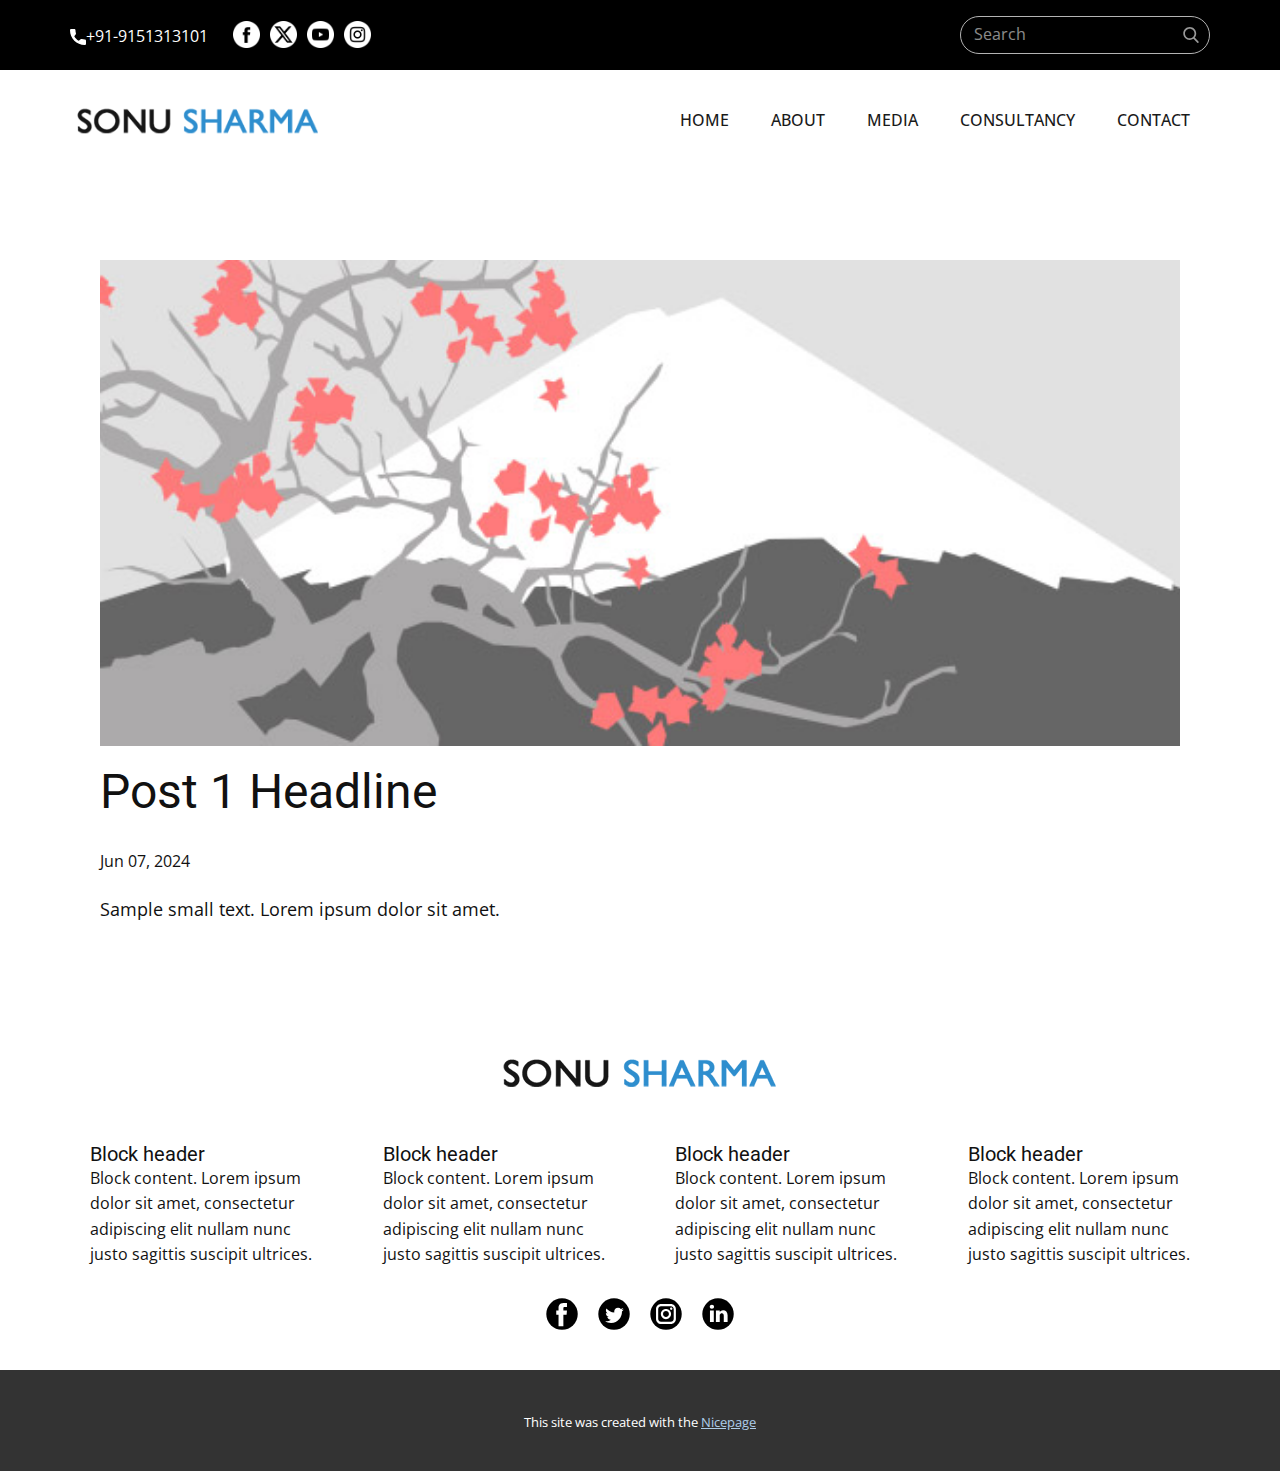
<file: blog/post.html>
<!DOCTYPE html>
<html style="font-size: 16px;" lang="en"><head>
    <meta name="viewport" content="width=device-width, initial-scale=1.0">
    <meta charset="utf-8">
    <meta name="keywords" content="Post 1 Headline">
    <meta name="description" content="">
    <title>Post 1 Headline</title>
    <link rel="stylesheet" href="../nicepage.css" media="screen">
<link rel="stylesheet" href="../Post-Template.css" media="screen">
    <script class="u-script" type="text/javascript" src="../jquery.js" defer=""></script>
    <script class="u-script" type="text/javascript" src="../nicepage.js" defer=""></script>
    <meta name="generator" content="Nicepage 6.11.6, nicepage.com">
    <link id="u-theme-google-font" rel="stylesheet" href="https://fonts.googleapis.com/css?family=Roboto:100,100i,300,300i,400,400i,500,500i,700,700i,900,900i|Open+Sans:300,300i,400,400i,500,500i,600,600i,700,700i,800,800i">
    
    
    
    <script type="application/ld+json">{
		"@context": "http://schema.org",
		"@type": "Organization",
		"name": "",
		"logo": "images/logo.png",
		"sameAs": [
				"https://facebook.com/name",
				"https://twitter.com/name",
				"https://www.instagram.com/name"
		]
}</script>
    <meta name="theme-color" content="#478ac9">
    <meta name="twitter:site" content="@">
    <meta name="twitter:card" content="summary_large_image">
    <meta name="twitter:title" content="Post Template">
    <meta name="twitter:description" content="">
  <meta data-intl-tel-input-cdn-path="intlTelInput/"></head>
  <body data-path-to-root="./" data-include-products="false" class="u-body u-xl-mode" data-lang="en"><header class="u-align-left u-clearfix u-header u-section-row-container" id="sec-3cd4"><div class="u-section-rows">
        <div class="u-black u-section-row u-section-row-1" id="sec-46aa">
          <div class="u-clearfix u-sheet u-sheet-1">
            <div class="u-social-icons u-spacing-10 u-social-icons-1">
              <a class="u-social-url" title="facebook" target="_blank" href="https://facebook.com/name"><span class="u-file-icon u-icon u-social-facebook u-social-icon u-text-white u-icon-1"><img src="../images/facebook_2168281-dcfcef71.png" alt=""></span>
              </a>
              <a class="u-social-url" title="twitter" target="_blank" href="https://twitter.com/name"><span class="u-file-icon u-icon u-social-icon u-social-twitter u-text-white u-icon-2"><img src="../images/twitter-alt-circle_12107562-112a9552.png" alt=""></span>
              </a>
              <a class="u-social-url" target="_blank" data-type="YouTube" title="YouTube" href=""><span class="u-file-icon u-icon u-social-icon u-social-youtube u-text-white u-icon-3"><img src="../images/5279120_play_video_youtube_youtublelogo_icon-11bba510.png" alt=""></span>
              </a>
              <a class="u-social-url" title="instagram" target="_blank" href="https://www.instagram.com/name"><span class="u-file-icon u-icon u-social-icon u-social-instagram u-text-white u-icon-4"><img src="../images/instagram_1384015-ffe8182c.png" alt=""></span>
              </a>
            </div>
            <form action="#" method="get" class="u-border-1 u-border-grey-30 u-expanded-width-xs u-radius u-search u-search-right u-search-1">
              <button class="u-search-button" type="submit">
                <span class="u-search-icon u-spacing-10 u-text-grey-40">
                  <svg class="u-svg-link" preserveAspectRatio="xMidYMin slice" viewBox="0 0 56.966 56.966" style=""><use xmlns:xlink="http://www.w3.org/1999/xlink" xlink:href="#svg-9dab"></use></svg>
                  <svg xmlns="http://www.w3.org/2000/svg" xmlns:xlink="http://www.w3.org/1999/xlink" version="1.1" id="svg-9dab" x="0px" y="0px" viewBox="0 0 56.966 56.966" style="enable-background:new 0 0 56.966 56.966;" xml:space="preserve" class="u-svg-content"><path d="M55.146,51.887L41.588,37.786c3.486-4.144,5.396-9.358,5.396-14.786c0-12.682-10.318-23-23-23s-23,10.318-23,23  s10.318,23,23,23c4.761,0,9.298-1.436,13.177-4.162l13.661,14.208c0.571,0.593,1.339,0.92,2.162,0.92  c0.779,0,1.518-0.297,2.079-0.837C56.255,54.982,56.293,53.08,55.146,51.887z M23.984,6c9.374,0,17,7.626,17,17s-7.626,17-17,17  s-17-7.626-17-17S14.61,6,23.984,6z"></path><g></g><g></g><g></g><g></g><g></g><g></g><g></g><g></g><g></g><g></g><g></g><g></g><g></g><g></g><g></g></svg>
                </span>
              </button>
              <input class="u-search-input" type="search" name="search" value="" placeholder="Search">
            </form>
            <a href="../tel:+91 9151313101" class="u-active-none u-btn u-btn-rectangle u-button-style u-hover-none u-none u-btn-1"><span class="u-icon"><svg class="u-svg-content" viewBox="0 0 405.333 405.333" x="0px" y="0px" style="width: 1em; height: 1em;"><path d="M373.333,266.88c-25.003,0-49.493-3.904-72.704-11.563c-11.328-3.904-24.192-0.896-31.637,6.699l-46.016,34.752    c-52.8-28.181-86.592-61.952-114.389-114.368l33.813-44.928c8.512-8.512,11.563-20.971,7.915-32.64    C142.592,81.472,138.667,56.96,138.667,32c0-17.643-14.357-32-32-32H32C14.357,0,0,14.357,0,32    c0,205.845,167.488,373.333,373.333,373.333c17.643,0,32-14.357,32-32V298.88C405.333,281.237,390.976,266.88,373.333,266.88z"></path></svg></span>+91-9151313101
            </a>
          </div>
          
          
          
          
          
        </div>
        <div class="u-section-row" id="sec-37e8">
          <div class="u-clearfix u-sheet u-sheet-2">
            <a href="#" class="u-image u-logo u-image-1" data-image-width="290" data-image-height="54">
              <img src="../images/logo.png" class="u-logo-image u-logo-image-1" data-image-width="80">
            </a>
            <nav data-position="" class="u-menu u-menu-one-level u-offcanvas u-menu-1">
              <div class="menu-collapse" style="font-size: 1rem; letter-spacing: 0px; text-transform: uppercase; font-weight: 500;">
                <a class="u-button-style u-custom-active-border-color u-custom-active-color u-custom-border u-custom-border-color u-custom-borders u-custom-hover-border-color u-custom-hover-color u-custom-left-right-menu-spacing u-custom-padding-bottom u-custom-text-active-color u-custom-text-color u-custom-text-hover-color u-custom-top-bottom-menu-spacing u-nav-link" href="#" style="padding: 2px 0px; font-size: calc(1em + 4px);">
                  <svg class="u-svg-link" viewBox="0 0 24 24"><use xlink:href="#menu-hamburger"></use></svg>
                  <svg class="u-svg-content" version="1.1" id="menu-hamburger" viewBox="0 0 16 16" x="0px" y="0px" xmlns:xlink="http://www.w3.org/1999/xlink" xmlns="http://www.w3.org/2000/svg"><g><rect y="1" width="16" height="2"></rect><rect y="7" width="16" height="2"></rect><rect y="13" width="16" height="2"></rect>
</g></svg>
                </a>
              </div>
              <div class="u-custom-menu u-nav-container">
                <ul class="u-nav u-spacing-2 u-unstyled u-nav-1"><li class="u-nav-item"><a class="u-active-custom-color-1 u-border-active-palette-1-base u-border-hover-palette-1-light-1 u-border-no-left u-border-no-right u-border-no-top u-button-style u-hover-palette-1-light-1 u-nav-link u-text-active-white u-text-grey-90 u-text-hover-white" href="../Home.html" style="padding: 10px 20px;">Home</a>
</li><li class="u-nav-item"><a class="u-active-custom-color-1 u-border-active-palette-1-base u-border-hover-palette-1-light-1 u-border-no-left u-border-no-right u-border-no-top u-button-style u-hover-palette-1-light-1 u-nav-link u-text-active-white u-text-grey-90 u-text-hover-white" href="../About.html" style="padding: 10px 20px;">About</a>
</li><li class="u-nav-item"><a class="u-active-custom-color-1 u-border-active-palette-1-base u-border-hover-palette-1-light-1 u-border-no-left u-border-no-right u-border-no-top u-button-style u-hover-palette-1-light-1 u-nav-link u-text-active-white u-text-grey-90 u-text-hover-white" style="padding: 10px 20px;">Media</a>
</li><li class="u-nav-item"><a class="u-active-custom-color-1 u-border-active-palette-1-base u-border-hover-palette-1-light-1 u-border-no-left u-border-no-right u-border-no-top u-button-style u-hover-palette-1-light-1 u-nav-link u-text-active-white u-text-grey-90 u-text-hover-white" style="padding: 10px 20px;">Consultancy</a>
</li><li class="u-nav-item"><a class="u-active-custom-color-1 u-border-active-palette-1-base u-border-hover-palette-1-light-1 u-border-no-left u-border-no-right u-border-no-top u-button-style u-hover-palette-1-light-1 u-nav-link u-text-active-white u-text-grey-90 u-text-hover-white" href="../Contact.html" style="padding: 10px 20px;">Contact</a>
</li></ul>
              </div>
              <div class="u-custom-menu u-nav-container-collapse">
                <div class="u-black u-container-style u-inner-container-layout u-opacity u-opacity-95 u-sidenav">
                  <div class="u-inner-container-layout u-sidenav-overflow">
                    <div class="u-menu-close"></div>
                    <ul class="u-align-center u-nav u-popupmenu-items u-unstyled u-nav-2"><li class="u-nav-item"><a class="u-button-style u-nav-link" href="../Home.html">Home</a>
</li><li class="u-nav-item"><a class="u-button-style u-nav-link" href="../About.html">About</a>
</li><li class="u-nav-item"><a class="u-button-style u-nav-link">Media</a>
</li><li class="u-nav-item"><a class="u-button-style u-nav-link">Consultancy</a>
</li><li class="u-nav-item"><a class="u-button-style u-nav-link" href="../Contact.html">Contact</a>
</li></ul>
                  </div>
                </div>
                <div class="u-black u-menu-overlay u-opacity u-opacity-70"></div>
              </div>
            </nav>
          </div>
          
          
          
          
          
        </div>
      </div></header>
    <section class="u-align-center u-clearfix u-section-1" id="sec-f1c6">
      <div class="u-clearfix u-sheet u-valign-middle-md u-valign-middle-sm u-valign-middle-xs u-sheet-1"><!--post_details--><!--post_details_options_json--><!--{"source":""}--><!--/post_details_options_json--><!--blog_post-->
        <div class="u-container-style u-expanded-width u-post-details u-post-details-1">
          <div class="u-container-layout u-valign-middle u-container-layout-1"><!--blog_post_image-->
            <img alt="" class="u-blog-control u-expanded-width u-image u-image-default u-image-1" src="../images/0fd3416c.jpeg"><!--/blog_post_image--><!--blog_post_header-->
            <h2 class="u-blog-control u-text u-text-1">Post 1 Headline</h2><!--/blog_post_header--><!--blog_post_metadata-->
            <div class="u-blog-control u-metadata u-metadata-1"><!--blog_post_metadata_date-->
              <span class="u-meta-date u-meta-icon">Jun 07, 2024</span><!--/blog_post_metadata_date--><!--blog_post_metadata_category-->
              <!--/blog_post_metadata_category--><!--blog_post_metadata_comments-->
              <!--/blog_post_metadata_comments-->
            </div><!--/blog_post_metadata--><!--blog_post_content-->
            <div class="u-align-justify u-blog-control u-post-content u-text u-text-2 fr-view">
  Sample small text. Lorem ipsum dolor sit amet.
  </div><!--/blog_post_content-->
          </div>
        </div><!--/blog_post--><!--/post_details-->
      </div>
    </section>
    
    
    
    <footer class="u-align-center-sm u-align-center-xs u-clearfix u-footer" id="sec-f5d2"><div class="u-clearfix u-sheet u-valign-middle-sm u-valign-middle-xl u-valign-middle-xs u-sheet-1">
        <a href="#" class="u-image u-logo u-image-1" data-image-width="290" data-image-height="54">
          <img src="../images/logo.png" class="u-logo-image u-logo-image-1">
        </a>
        <div class="u-clearfix u-expanded-width u-gutter-30 u-layout-wrap u-layout-wrap-1">
          <div class="u-gutter-0 u-layout">
            <div class="u-layout-row">
              <div class="u-align-center-sm u-align-center-xs u-align-left-lg u-align-left-md u-align-left-xl u-container-style u-layout-cell u-left-cell u-size-15 u-size-30-md u-layout-cell-1">
                <div class="u-container-layout u-valign-top u-container-layout-1"><!--position-->
                  <div data-position="" class="u-position"><!--block-->
                    <div class="u-block">
                      <div class="u-block-container u-clearfix"><!--block_header-->
                        <h5 class="u-block-header u-text"><!--block_header_content--> Block header <!--/block_header_content--></h5><!--/block_header--><!--block_content-->
                        <div class="u-block-content u-text"><!--block_content_content--> Block content. Lorem ipsum dolor sit amet, consectetur adipiscing elit nullam nunc justo sagittis suscipit ultrices. <!--/block_content_content--></div><!--/block_content-->
                      </div>
                    </div><!--/block-->
                  </div><!--/position-->
                </div>
              </div>
              <div class="u-align-center-sm u-align-center-xs u-align-left-lg u-align-left-md u-align-left-xl u-container-style u-layout-cell u-size-15 u-size-30-md u-layout-cell-2">
                <div class="u-container-layout u-valign-top u-container-layout-2"><!--position-->
                  <div data-position="" class="u-position"><!--block-->
                    <div class="u-block">
                      <div class="u-block-container u-clearfix"><!--block_header-->
                        <h5 class="u-block-header u-text"><!--block_header_content--> Block header <!--/block_header_content--></h5><!--/block_header--><!--block_content-->
                        <div class="u-block-content u-text"><!--block_content_content--> Block content. Lorem ipsum dolor sit amet, consectetur adipiscing elit nullam nunc justo sagittis suscipit ultrices. <!--/block_content_content--></div><!--/block_content-->
                      </div>
                    </div><!--/block-->
                  </div><!--/position-->
                </div>
              </div>
              <div class="u-align-center-sm u-align-center-xs u-align-left-lg u-align-left-md u-align-left-xl u-container-style u-layout-cell u-size-15 u-size-30-md u-layout-cell-3">
                <div class="u-container-layout u-valign-top u-container-layout-3"><!--position-->
                  <div data-position="" class="u-position"><!--block-->
                    <div class="u-block">
                      <div class="u-block-container u-clearfix"><!--block_header-->
                        <h5 class="u-block-header u-text"><!--block_header_content--> Block header <!--/block_header_content--></h5><!--/block_header--><!--block_content-->
                        <div class="u-block-content u-text"><!--block_content_content--> Block content. Lorem ipsum dolor sit amet, consectetur adipiscing elit nullam nunc justo sagittis suscipit ultrices. <!--/block_content_content--></div><!--/block_content-->
                      </div>
                    </div><!--/block-->
                  </div><!--/position-->
                </div>
              </div>
              <div class="u-align-center-sm u-align-center-xs u-align-left-lg u-align-left-md u-align-left-xl u-container-style u-layout-cell u-right-cell u-size-15 u-size-30-md u-layout-cell-4">
                <div class="u-container-layout u-valign-top u-container-layout-4"><!--position-->
                  <div data-position="" class="u-position"><!--block-->
                    <div class="u-block">
                      <div class="u-block-container u-clearfix"><!--block_header-->
                        <h5 class="u-block-header u-text"><!--block_header_content--> Block header <!--/block_header_content--></h5><!--/block_header--><!--block_content-->
                        <div class="u-block-content u-text"><!--block_content_content--> Block content. Lorem ipsum dolor sit amet, consectetur adipiscing elit nullam nunc justo sagittis suscipit ultrices. <!--/block_content_content--></div><!--/block_content-->
                      </div>
                    </div><!--/block-->
                  </div><!--/position-->
                </div>
              </div>
            </div>
          </div>
        </div>
        <div class="u-social-icons u-spacing-20 u-social-icons-1">
          <a class="u-social-url" title="facebook" target="_blank" href=""><span class="u-icon u-social-facebook u-social-icon u-text-black"><svg class="u-svg-link" preserveAspectRatio="xMidYMin slice" viewBox="0 0 112 112" style=""><use xlink:href="#svg-cf80"></use></svg><svg class="u-svg-content" viewBox="0 0 112 112" x="0" y="0" id="svg-cf80"><circle fill="currentColor" cx="56.1" cy="56.1" r="55"></circle><path fill="#FFFFFF" d="M73.5,31.6h-9.1c-1.4,0-3.6,0.8-3.6,3.9v8.5h12.6L72,58.3H60.8v40.8H43.9V58.3h-8V43.9h8v-9.2
      c0-6.7,3.1-17,17-17h12.5v13.9H73.5z"></path></svg></span>
          </a>
          <a class="u-social-url" title="twitter" target="_blank" href=""><span class="u-icon u-social-icon u-social-twitter u-text-black"><svg class="u-svg-link" preserveAspectRatio="xMidYMin slice" viewBox="0 0 112 112" style=""><use xlink:href="#svg-752a"></use></svg><svg class="u-svg-content" viewBox="0 0 112 112" x="0" y="0" id="svg-752a"><circle fill="currentColor" class="st0" cx="56.1" cy="56.1" r="55"></circle><path fill="#FFFFFF" d="M83.8,47.3c0,0.6,0,1.2,0,1.7c0,17.7-13.5,38.2-38.2,38.2C38,87.2,31,85,25,81.2c1,0.1,2.1,0.2,3.2,0.2
      c6.3,0,12.1-2.1,16.7-5.7c-5.9-0.1-10.8-4-12.5-9.3c0.8,0.2,1.7,0.2,2.5,0.2c1.2,0,2.4-0.2,3.5-0.5c-6.1-1.2-10.8-6.7-10.8-13.1
      c0-0.1,0-0.1,0-0.2c1.8,1,3.9,1.6,6.1,1.7c-3.6-2.4-6-6.5-6-11.2c0-2.5,0.7-4.8,1.8-6.7c6.6,8.1,16.5,13.5,27.6,14
      c-0.2-1-0.3-2-0.3-3.1c0-7.4,6-13.4,13.4-13.4c3.9,0,7.3,1.6,9.8,4.2c3.1-0.6,5.9-1.7,8.5-3.3c-1,3.1-3.1,5.8-5.9,7.4
      c2.7-0.3,5.3-1,7.7-2.1C88.7,43,86.4,45.4,83.8,47.3z"></path></svg></span>
          </a>
          <a class="u-social-url" title="instagram" target="_blank" href=""><span class="u-icon u-social-icon u-social-instagram u-text-black"><svg class="u-svg-link" preserveAspectRatio="xMidYMin slice" viewBox="0 0 112 112" style=""><use xlink:href="#svg-c8b1"></use></svg><svg class="u-svg-content" viewBox="0 0 112 112" x="0" y="0" id="svg-c8b1"><circle fill="currentColor" cx="56.1" cy="56.1" r="55"></circle><path fill="#FFFFFF" d="M55.9,38.2c-9.9,0-17.9,8-17.9,17.9C38,66,46,74,55.9,74c9.9,0,17.9-8,17.9-17.9C73.8,46.2,65.8,38.2,55.9,38.2
      z M55.9,66.4c-5.7,0-10.3-4.6-10.3-10.3c-0.1-5.7,4.6-10.3,10.3-10.3c5.7,0,10.3,4.6,10.3,10.3C66.2,61.8,61.6,66.4,55.9,66.4z"></path><path fill="#FFFFFF" d="M74.3,33.5c-2.3,0-4.2,1.9-4.2,4.2s1.9,4.2,4.2,4.2s4.2-1.9,4.2-4.2S76.6,33.5,74.3,33.5z"></path><path fill="#FFFFFF" d="M73.1,21.3H38.6c-9.7,0-17.5,7.9-17.5,17.5v34.5c0,9.7,7.9,17.6,17.5,17.6h34.5c9.7,0,17.5-7.9,17.5-17.5V38.8
      C90.6,29.1,82.7,21.3,73.1,21.3z M83,73.3c0,5.5-4.5,9.9-9.9,9.9H38.6c-5.5,0-9.9-4.5-9.9-9.9V38.8c0-5.5,4.5-9.9,9.9-9.9h34.5
      c5.5,0,9.9,4.5,9.9,9.9V73.3z"></path></svg></span>
          </a>
          <a class="u-social-url" title="linkedin" target="_blank" href=""><span class="u-icon u-social-icon u-social-linkedin u-text-black"><svg class="u-svg-link" preserveAspectRatio="xMidYMin slice" viewBox="0 0 112 112" style=""><use xlink:href="#svg-2521"></use></svg><svg class="u-svg-content" viewBox="0 0 112 112" x="0" y="0" id="svg-2521"><circle fill="currentColor" cx="56.1" cy="56.1" r="55"></circle><path fill="#FFFFFF" d="M41.3,83.7H27.9V43.4h13.4V83.7z M34.6,37.9L34.6,37.9c-4.6,0-7.5-3.1-7.5-7c0-4,3-7,7.6-7s7.4,3,7.5,7
      C42.2,34.8,39.2,37.9,34.6,37.9z M89.6,83.7H76.2V62.2c0-5.4-1.9-9.1-6.8-9.1c-3.7,0-5.9,2.5-6.9,4.9c-0.4,0.9-0.4,2.1-0.4,3.3v22.5
      H48.7c0,0,0.2-36.5,0-40.3h13.4v5.7c1.8-2.7,5-6.7,12.1-6.7c8.8,0,15.4,5.8,15.4,18.1V83.7z"></path></svg></span>
          </a>
        </div>
      </div></footer>
    <section class="u-backlink u-clearfix u-grey-80">
      <p class="u-text">
        <span>This site was created with the </span>
        <a class="u-link" href="https://nicepage.com/" target="_blank" rel="nofollow">
          <span>Nicepage</span>
        </a>
      </p>
    </section>
  
</body></html>
</file>
